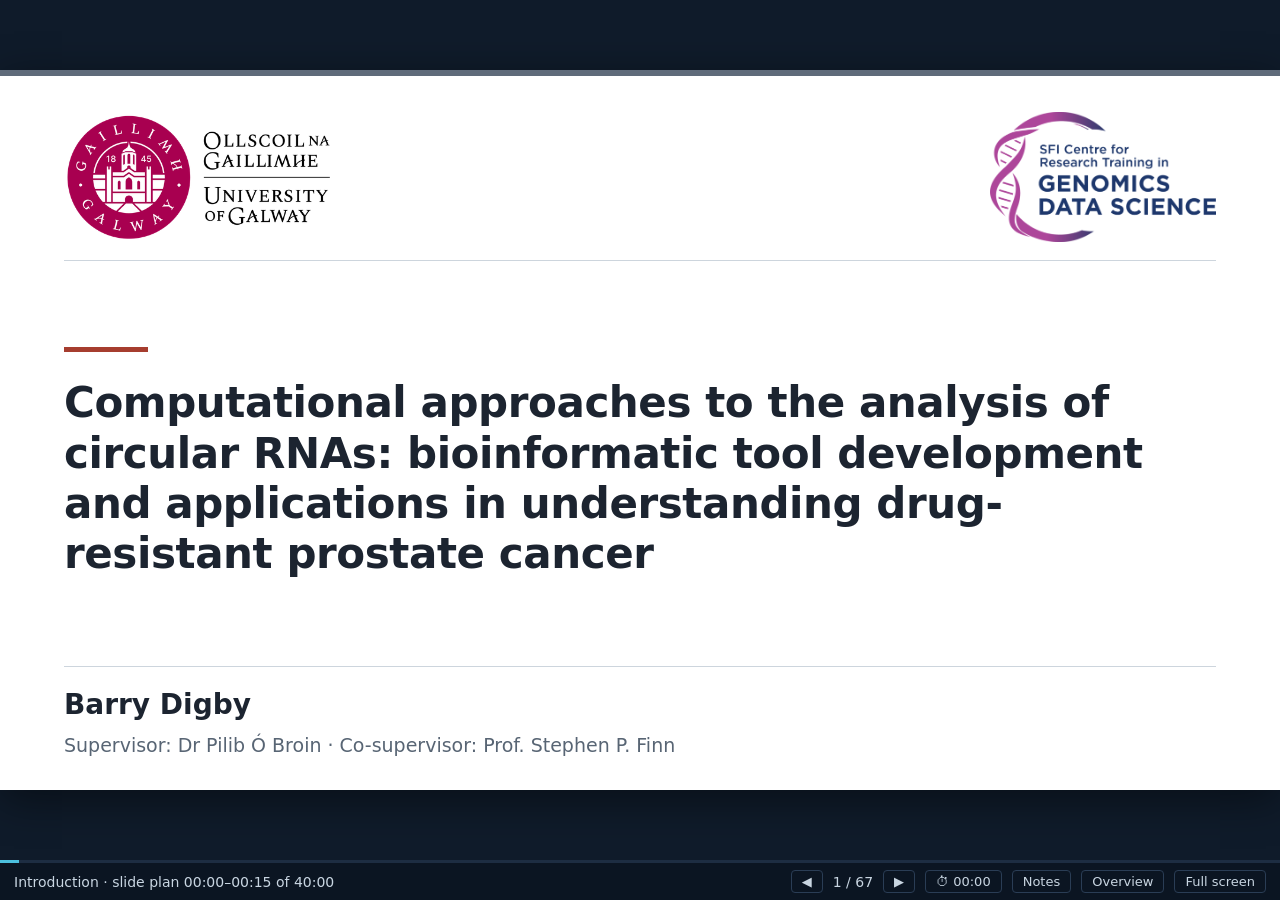
<file: docs/presentation/index.html>
<!doctype html>
<html lang="en-IE">
<head>
<meta charset="utf-8">
<meta name="viewport" content="width=device-width, initial-scale=1">
<title>Viva presentation | Computational approaches to the analysis of circular RNAs</title>
<!--
  Chapter numbers follow the headings printed in the thesis; folder names differ:
    Introduction/ = Ch1 | Chapter1/ = Ch2 (review) | Chapter2/ = Ch3 (nf-core/circrna)
    Chapter4/ = Ch4 (pycircdb) | Chapter3/ = Ch5 (ceRNA signature) | Discussion/ = Ch6
  Figures are read from the thesis folders, so keep this file in thesis/presentation/.
  Each slide's data-min is its planned duration; the values sum to 40 minutes (supplementary slides are 0).
-->
<link rel="stylesheet" href="deck.css?v=qa2">
</head>
<body>

<div id="viewport">
<div id="stage">

<!-- ============================ INTRODUCTION (4 min) ============================ -->

<section class="slide title" data-sec="intro" data-min="0.25" data-title="Title">
  <div class="logos">
    <img class="logo" src="../University_of_Galway_logo_2022.png" alt="University of Galway">
    <img class="logo" src="SFI-logo.png" alt="SFI Centre for Research Training in Genomics Data Science">
  </div>
  <div class="heading">
    <h1>Computational approaches to the analysis of circular RNAs: bioinformatic tool development and applications in understanding drug-resistant prostate cancer</h1>
  </div>
  <div class="by">
    <strong>Barry Digby</strong>
    Supervisor: Dr Pilib &Oacute; Broin &middot; Co-supervisor: Prof. Stephen P. Finn
  </div>
  <aside class="notes"><p>Plan: 40 minutes. Background (4), Chapter 2 review (5), Chapter 3 nf-core/circrna (9), Chapter 4 pycircdb (7), Chapter 5 ceRNA signature (10.25), discussion (4.75). Supplementary slides follow slide 37 for likely questions.</p></aside>
</section>

<section class="slide" data-sec="intro" data-min="0.5" data-title="Overview of the presentation">
  <p class="kicker">Introduction &middot; Chapter 1</p>
  <h1>Overview: computational tools for circRNA analysis, and a ceRNA network informed prognostic signature in prostate cancer</h1>
  <div class="body stack" style="gap:10px;width:84%;margin:0 auto">
    <div class="fbox" style="--sc:var(--s-intro)"><b>Chapter 1 &middot; Background</b>Biochemical recurrence and resistance to androgen-deprivation therapy in prostate cancer; circRNAs as candidate biomarkers within the ceRNA network.</div>
    <div class="fbox" style="--sc:var(--s-review)"><b>Chapter 2 &middot; Review <span style="float:right;font-weight:400;font-size:15px;color:var(--muted)"><em>BMC Genomics</em> 2024</span></b>Common pitfalls in circRNA quantification & annotation: discordance among detection tools and heterogeneity of circRNA databases.</div>
    <div class="fbox" style="--sc:var(--s-nfcore)"><b>Chapter 3 &middot; nf-core/circrna <span style="float:right;font-weight:400;font-size:15px;color:var(--muted)"><em>BMC Bioinformatics</em> 2023</span></b>A portable workflow for the quantification, miRNA target prediction and differential expression analysis of circRNAs</div>
    <div class="fbox" style="--sc:var(--s-pycircdb)"><b>Chapter 4 &middot; pycircdb <span style="float:right;font-weight:400;font-size:15px;color:var(--muted)"><em>Bioinformatics Advances</em> 2026</span></b>Integrated circRNA database annotation for computational workflows.</div>
    <div class="fbox" style="--sc:var(--s-cerna)"><b>Chapter 5 &middot; ceRNA-derived prognostic signature <span style="float:right;font-weight:400;font-size:15px;color:var(--muted)"><em>Scientific Reports</em>, under review 2026</span></b>Competing endogenous RNA axis defines a prognostic signature for biochemical recurrence in prostate cancer</div>
    <div class="fbox" style="--sc:var(--s-disc)"><b>Discussion</b>Summary of contributions and future directions.</div>
  </div>
  <aside class="notes"><p>~0.5 min. Roadmap only. Chapters 2&ndash;4 address the computational challenges of circRNA analysis (research questions 1 and 2); Chapter 5 uses circRNAs within a ceRNA network to derive a prognostic signature (question 3). The questions themselves are stated on the next slide.</p></aside>
</section>

<section class="slide" data-sec="intro" data-min="1.25" data-title="Prostate cancer and androgen receptor signalling">
  <p class="kicker">Introduction &middot; Chapter 1</p>
  <h1>Androgen receptor signalling and resistance to androgen-deprivation therapy in prostate cancer</h1>
  <div class="body c2" style="grid-template-columns:.8fr 1.2fr;gap:32px">
    <ul class="t" style="font-size:19px;line-height:1.4;margin:0;padding-bottom:px;display:flex;flex-direction:column;justify-content:center;gap:18px">
      <li style="margin:0">Prostate cancer (PCa) is the second most frequently diagnosed cancer in men, driven by androgen receptor (AR) signalling. Primary treatment is surgery; approximately 1 in 3 men experience biochemical recurrence (BCR).</li>
      <li style="margin:0">Recurrence treated with second-generation antiandrogens such as enzalutamide, but 20&ndash;40% of patients are intrinsically resistant and all eventually progress to castration-resistant prostate cancer (CRPC).</li>
      <li style="margin:0">Current signatures derived from modelling gene expression + clinical features. Non-coding RNAs, which regulate gene expression, are of growing interest in cancer as biomarkers and therapeutic targets.</li>
    </ul>
    <figure style="--fh:700px;align-self:center">
      <div style="overflow:hidden;width:100%">
        <img src="BCR.png" alt="Time course of prostate cancer progression: PSA rises after local therapy, then again after androgen deprivation therapy, leading to castration-resistant disease" style="display:block;width:112%;max-width:none;max-height:none;margin-left:-7%">
      </div>
      <figcaption style="text-align:right;font-size:12px;border-top:1px solid var(--rule);padding-top:4px">Bhoir 2023</figcaption>
    </figure>
  </div>
    <aside class="notes"><p>~1.5 min. Talk through the figure. (1) PCa is the second most frequently diagnosed cancer in men and growth is driven by AR signalling. (2) Primary treatment is surgery (radical prostatectomy) or surgery plus radiotherapy, which lowers PSA. BCR can occur after surgery (approximately 35% of men; PSA &gt; 0.2 ng/mL with a confirmatory PSA &gt; 0.2 ng/mL) and requires androgen deprivation therapy and second-generation antiandrogens such as enzalutamide; PSA falls in the hormone-sensitive phase. (3) Enzalutamide extends overall survival (4.8 months), but 20&ndash;40% of patients are intrinsically resistant and eventually all progress to CRPC. (4) Segue: gene-based prognostic assays (e.g. Decipher, AUC 0.78 for BCR) have been developed, but there is growing interest in non-coding RNAs in cancer, and circular RNAs in particular, which the next slide introduces. Other assays (PHI, SelectMDx, Oncotype DX GPS, Prolaris, Decipher) are on supplementary slide S9; the figure of AR genetic alterations (thesis Figure 1.4, Rebello et al., 2021) was dropped because it shows genomic aberrations, not RNA-based markers.</p><p><b>References:</b> Sung et al., 2021; Rans et al., 2022; Amling et al., 2001;   Scher et al., 2012; Cornford et al., 2017; Den et al., 2014; Bhoir 2023 (figure).</p></aside>
</section>

<section class="slide" data-sec="intro" data-min="0.75" data-title="circRNAs and the ceRNA network">
  <p class="kicker">Introduction &middot; Chapters 1&ndash;2</p>
  <h1>Circular RNAs biogenesis and regulators within the competing endogenous RNA network</h1>
  <div class="body" style="grid-template-columns:1fr;justify-items:center;align-items:center">
    <figure style="--fh:440px;max-width:1000px">
      <img src="../Chapter1/Figures/Figure1.png" alt="Mechanisms of circRNA biogenesis">
      <figcaption style="border-top:1px solid var(--rule);padding-top:6px">Thesis Figure 2.1. Biogenesis of circRNAs: (A) RNA-binding protein-mediated, (B) reverse-complementary sequence-mediated, (C) lariat-driven and (D) intron-lariat circularisation.</figcaption>
    </figure>
  </div>
  <aside class="notes"><p>~1 min. Link the biology to the computational problem: low abundance and back-splice junction (BSJ)-based detection make circRNA quantification error-prone, which motivates the tool development in Chapters 3 and 4.</p><p><b>Points removed from the slide (say them aloud):</b> circRNAs arise by back-splicing and form covalently closed loops that resist exonucleolytic degradation (half-life approximately 2.5-fold that of linear RNAs) and are detectable in biofluids and exosomes. Mature circRNAs carry conserved miRNA response elements and can sequester miRNAs, relieving repression of target mRNAs (ceRNA hypothesis). Several circRNAs are dysregulated in PCa, including hsa_circ_0001275 in enzalutamide-resistant LNCaP clones. circRNA expression has not yet been used in predictive models of prostate cancer outcome, leaving an unexplored class of candidate biomarker.</p><p><b>References:</b> Salzman et al., 2012; Hansen et al., 2013; Li et al., 2015; Thomas et al., 2014; Salmena et al., 2011; Lim et al., 2021; Digby et al., 2024.</p></aside>
</section>

<section class="slide" data-sec="intro" data-min="0.5" data-title="The ceRNA network">
  <p class="kicker">Introduction &middot; Chapters 1&ndash;2</p>
  <h1>Circular RNAs biogenesis and regulators within the competing endogenous RNA network</h1>
  <div class="body" style="grid-template-columns:1fr;justify-items:center;align-items:center">
    <figure style="--fh:440px;max-width:1000px">
      <img src="ceRNA_network.png" alt="Cytoscape visualisation of a circRNA-miRNA-mRNA network">
      <figcaption style="border-top:1px solid var(--rule);padding-top:6px">Thesis Figure 2.3. CircRNAs are represented as ellipse nodes, miRNAs as arrow nodes and mRNAs as rectangular nodes.</figcaption>
    </figure>
  </div>
  <aside class="notes"><p>~0.5 min. Example circRNA&ndash;miRNA&ndash;mRNA network: circRNA and mRNA change in the same direction and the intervening miRNA in the opposite direction (ceRNA hypothesis). The network is built from differentially expressed RNAs and filtered by expression direction; this is the procedure used in Chapter 5.</p><p><b>References:</b> Salmena et al., 2011; Digby et al., 2024.</p></aside>
</section>

<section class="slide" data-sec="intro" data-min="0.75" data-title="Research questions">
  <p class="kicker">Introduction &middot; Chapter 1</p>
  <h1>Research questions of the thesis</h1>
  <div class="body stack" style="gap:22px;align-content:center">
    <div class="fbox frag" style="--sc:var(--s-review);padding:18px 28px;font-size:22px;line-height:1.3"><b style="font-size:19px;margin-bottom:6px">Question 1 <span style="float:right;font-weight:400;font-size:15px;color:var(--muted)">Chapter 2</span> </b>Can existing circRNA workflows reliably detect, quantify and annotate circRNAs from short-read sequencing data?</div>
    <div class="fbox frag" style="--sc:var(--s-nfcore);padding:18px 28px;font-size:22px;line-height:1.3"><b style="font-size:19px;margin-bottom:6px">Question 2 <span style="float:right;font-weight:400;font-size:15px;color:var(--muted)">Chapters 3&ndash;4</span> </b>What tool development is needed to overcome the limitations identified?</div>
    <div class="fbox frag" style="--sc:var(--s-cerna);padding:18px 28px;font-size:22px;line-height:1.3"><b style="font-size:19px;margin-bottom:6px">Question 3 <span style="float:right;font-weight:400;font-size:15px;color:var(--muted)">Chapter 5</span> </b>Do circRNAs, acting within the ceRNA network, contribute towards BCR in prostate cancer, and can this signal be used to derive a prognostic signature?</div>
  </div>
  <aside class="notes"><p>~0.75 min. Animated: each click reveals one question. State each question explicitly; each later chapter maps to one of them: Chapter 2 answers question 1, Chapters 3&ndash;4 question 2, Chapter 5 question 3. Chapter 6 is the discussion.</p><p><b>References:</b> Digby, Finn and &Oacute; Broin, 2023, 2024, 2026 (accepted), 2026 (under review).</p></aside>
</section>

<!-- ============================ CHAPTER 2 (5 min) ============================ -->

<section class="slide" data-sec="review" data-min="0.5" data-title="Chapter 2: Computational approaches and challenges">
  <p class="kicker">Review of computational challenges &middot; Chapter 2</p>
  <div class="body" style="grid-template-columns:1fr;justify-items:center;align-items:center">
    <img src="comp_challenges.png" alt="Title page of Digby et al., BMC Genomics 2024: Computational approaches and challenges in the analysis of circRNA data" style="width:100%;max-width:1060px;height:auto;border:1px solid var(--rule)">
  </div>
  <aside class="notes"><p>~0.25 min. Chapter 2 title slide: the published review (Digby, Finn and &Oacute; Broin, <em>BMC Genomics</em> 2024, 25:527). Chapter 2 reviews the computational approaches and challenges in circRNA analysis; it answers research question 1.</p><p><b>References:</b> Digby et al., 2024.</p></aside>
</section>

<section class="slide" data-sec="review" data-min="1.25" data-title="Discordance among detection tools">
  <p class="kicker">Review of computational challenges &middot; Chapter 2</p>
  <h1>Benchmarking studies report substantial discordance among circRNA identification tools</h1>
  <div class="body c2" style="grid-template-columns:1fr .85fr;gap:36px;align-items:center">
    <div class="col">
      <div class="para">
        <h3>Experimental setup</h3>
        <p>Five circRNA identification tools were run on the same HeLa and Hs68 sequencing libraries, with and without RNase R treatment.</p>
        <h3>Ground truth</h3>
        <p>circRNAs called in untreated (RNase R<sup>&minus;</sup>) libraries but depleted in RNase R<sup>+</sup> libraries were counted as false positives.</p>
        <h3>Finding</h3>
        <p>Only 854 of the 5,071 true positive set were called by all five tools; the intersection of all tools had a false-positive rate of 6.56%, at the cost of sensitivity.</p>
      </div>
    </div>
    <figure style="--fh:440px">
      <img src="hansen.png" alt="Venn diagram of the overlap between circRNA_finder, CIRCexplorer, MapSplice, find_circ and CIRI calls (5,071 circRNAs)">
      <figcaption style="border-top:1px solid var(--rule);padding-top:6px;font-size:13px">Venn diagram depicting the overlap between the five different circRNA prediction algorithms (5,071 circRNAs). Hansen et al. 2016</figcaption>
    </figure>
  </div>
  <aside class="notes"><p>~1.5 min. Key message for Chapter 3: individual tools have high precision but variable sensitivity, and consensus across tools is the consistent recommendation. Gaffo and Vromman both support requiring support from at least two tools.</p><p><b>Hansen et al. 2016:</b> only 854 of the 5,071 unique circRNAs were identified by all five tools. RNase R<sup>&plusmn;</sup> libraries (HeLa, Hs68) allowed false positives to be estimated for each tool and pair of tools: circRNA_finder + CIRI had the highest pairwise false-positive rate (12.9%) and circRNA_finder + MapSplice the lowest (8.3%); the combination of all tools gave 6.56%, trading higher precision for lower sensitivity. MapSplice was conservative (high precision, relatively poor sensitivity) and captured the highest percentage of true circRNAs (54% HeLa, 76% Hs68).</p><p><b>Other benchmarks (removed from the slide):</b> Zeng et al. 2017 (11 tools; simulated 14,689 HeLa circRNAs and RNase R data): precision &gt; 94% for most tools, sensitivity 52&ndash;93%, F1 &ge; 0.9 for KNIFE, CIRI, PTESfinder and Segemehl only. Gaffo et al. 2022 (7 tools; simulated 5,680 circRNAs): &ge; 2 methods gave precision 0.99 and sensitivity 0.98, outperforming each constituent method. Vromman et al. 2023 (16 tools; three cancer cell lines; orthogonal validation): 97.6% (RT-qPCR), 93.9% (RNase R), 86% (amplicon sequencing); 86% of circRNAs had &le; 5 BSJ reads. High BSJ read counts were not a reliable proxy for authenticity (Zeng et al., 2017); differences between tools reflect algorithm-specific blind spots.</p><p><b>Vromman orthogonal validation design.</b> Developers of 16 tools each ran their own tool on three deeply sequenced total RNA cancer cell lines. For each tool, 80 highly expressed (BSJ &ge; 5) and 20 lowly expressed (BSJ &lt; 5) circRNAs were selected for validation; after removing circRNAs picked by chance by more than one tool, 1,516 unique candidates remained.</p><ul><li>RT-qPCR with divergent primers across the BSJ: 1,479 of 1,516 validated (97.6%).</li><li>RNase R: 112 candidates were discarded for low abundance in the RNase R<sup>&minus;</sup> sample; 1,319 of the remaining 1,404 (93.9%) were resistant to RNase R.</li><li>Amplicon sequencing of the BSJ on a random subset of 1,179: 86% validated.</li><li>Of 1,103 circRNAs tested by all three methods, 957 passed all, 128 failed one or two and 18 failed all three; this was used to compute a compound precision per tool.</li></ul><p>Validation rates were higher for highly expressed circRNAs and for pseudo-reference tools, and canonical splice sites around the BSJ were associated with higher validation.</p><p><b>References:</b> Hansen et al., 2016; Zeng et al., 2017; Gaffo et al., 2022; Vromman et al., 2023; summarised in Digby et al., 2024.</p></aside>
</section>

<section class="slide" data-sec="review" data-min="1.25" data-title="False positives on simulated linear RNA">
  <p class="kicker">Review of computational challenges &middot; Chapter 2</p>
  <h1>Benchmarking studies report substantial discordance among circRNA identification tools</h1>
  <div class="body c2" style="grid-template-columns:.78fr 1.22fr;gap:32px;align-items:center">
    <div class="col">
      <div class="para">
        <h3>Experimental setup</h3>
        <p>Eleven circRNA identification tools were run on a simulated background dataset of reads generated from linear RefSeq mRNA sequences.</p>
        <h3>Rationale</h3>
        <p>The dataset contains no circRNAs - every 'circRNA' called is a false positive.</p>
        <h3>Finding</h3>
        <p>False-positive calls ranged from 1 to 1,084 per tool, highlighting the blind-spots inherent in each tool.</p>
      </div>
    </div>
    <figure style="--fh:440px">
      <img src="zheng_fps.png" alt="Table of circRNAs detected and total read counts for each tool in the simulated linear RNA background dataset">
      <figcaption style="border-top:1px solid var(--rule);padding-top:6px;font-size:13px">False positive calls detected by each tool in simulated linear RNA-Seq data (background dataset). CF, circRNA_finder; FC, find_circ; SG, Segemehl; CE, CIRCexplorer; MS, MapSplice; UB, UROBORUS; PF, PTESfinder; NCLS, NCLscan. Zeng et al. 2017</figcaption>
    </figure>
  </div>
  <aside class="notes"><p>~1 min. Zeng et al. 2017 benchmarked 11 tools. Background dataset: paired-end RNA-Seq simulated with ART from RefSeq mRNA sequences downloaded from the UCSC Genome Browser, with indel and substitution variants introduced and read quality scores shifted down to increase substitution sequencing errors. Because only linear RNAs were simulated, any circRNA called is a false positive; the table gives the number detected and the total supporting BSJ read counts per tool.</p><p>Key points: false positives differ by orders of magnitude between tools (Segemehl 1,084; CIRI 150; find_circ 712; UROBORUS 620; KNIFE 554; versus MapSplice 1, CIRCexplorer 2, DCC 4, NCLscan 0). Some false positives are supported by many reads (find_circ 14,220 reads), so BSJ read-count filters do not reliably remove them.</p><p><b>Other findings of Zeng et al. 2017 (not on the slide):</b> simulated 14,689 HeLa circRNAs and RNase R data; precision &gt; 94% for most tools; sensitivity 52&ndash;93%; F1 &ge; 0.9 for KNIFE, CIRI, PTESfinder and Segemehl only.</p><p><b>Check:</b> the figure has no stated explanation for the asterisk on NCLscan (0*); confirm it from the paper before the viva.</p><p><b>References:</b> Zeng et al., 2017.</p></aside>
</section>

<section class="slide" data-sec="review" data-min="1.5" data-title="circRNA databases exhibit heterogeneity">
  <p class="kicker">Review of computational challenges &middot; Chapter 2</p>
  <h1>circRNA databases exhibit high degrees of heterogeneity</h1>
  <div class="body c2" style="grid-template-columns:.7fr 1.3fr;gap:28px;align-items:center">
    <div class="col">
      <p class="t" style="margin-bottom:8px;font-size:20px">Identifiers returned for <code>chr1:27087346-27089776|+</code> (hg19):</p>
      <table class="tbl" style="font-size:19px">
        <tr><td>Arraystar</td><td>ASCRP3003018</td></tr>
        <tr><td>circAtlas</td><td>hsa-ARID1A_0002</td></tr>
        <tr><td>circBank</td><td>hsa_ARID1A_0003300</td></tr>
        <tr><td>circBase</td><td>hsa_circ_0006913</td></tr>
      </table>
      <ul class="t" style="margin-top:20px;font-size:20px">
        <li>Mixed 0- and 1-based coordinates; hg19 and hg38 assemblies.</li>
        <li>Most resources offer single-query web interfaces or bulk downloads only.</li>
      </ul>
    </div>
    <figure style="--fh:500px">
      <img src="databases.png" alt="Heatmap of the percentage of circRNAs in each database that are also present in each other database">
      <figcaption style="border-top:1px solid var(--rule);padding-top:6px;font-size:13px">Thesis Figure 4.S2. Pairwise circRNA overlap between databases: percentage of Database A circRNAs also present in Database B.</figcaption>
    </figure>
  </div>
  <aside class="notes"><p>~1 min. Three barriers to reproducible annotation: identifiers (the same circRNA has a different identifier in every database), coordinate systems (0- and 1-based; hg19 and hg38) and the absence of programmatic batch access. Moved here from the Chapter 4 opening slide to close Chapter 2 and lead into Chapter 4.</p><p>Reading the heatmap: each cell is the percentage of the row database's circRNAs that are also in the column database. circBank and circAtlas contain almost all of circBase (99.7% and 99.9% in the respective rows), whereas CSCD, the largest resource, contains only 0.4&ndash;14.7% of any other database's circRNAs. Most database pairs share only a minority of their entries, so no single database is comprehensive.</p><p><b>Note:</b> this is thesis Figure 4.S2. The supplementary overlap slide (S5) shows the related hg38 overlap, Figure 4.S3, with Jaccard indices.</p><p><b>References:</b> Digby et al., 2026 (accepted), thesis Table 4.S1 and Figure 4.S2; Chen et al., 2023.</p></aside>
</section>

<section class="slide" data-sec="review" data-min="1.0" data-title="Limitations identified and where they are addressed">
  <p class="kicker">Review of computational challenges &middot; Chapter 2</p>
  <h1>Limitations identified in the review and their treatment in this thesis</h1>
  <div class="body stack" style="align-content:center;gap:16px">
    <div style="display:grid;grid-template-columns:1.7fr 1fr .8fr;gap:28px;padding:0 24px 0 22px;font-size:18px;font-weight:600;color:var(--muted)">
      <span>Limitation</span><span>Evidence</span><span>Addressed in</span>
    </div>
    <div class="fbox" style="--sc:var(--s-nfcore);padding:22px 24px 22px 22px;display:grid;grid-template-columns:1.7fr 1fr .8fr;gap:28px;align-items:center">
      <div style="font-size:20px;line-height:1.3">High variance between tools; consensus requires manual integration</div>
      <div style="font-size:19px;color:var(--muted)">Hansen 2016; Zeng 2017; Vromman 2023</div>
      <div style="font-size:20px;font-weight:600;color:var(--sc)">Chapter 3</div>
    </div>
    <div class="fbox" style="--sc:var(--s-nfcore);padding:22px 24px 22px 22px;display:grid;grid-template-columns:1.7fr 1fr .8fr;gap:28px;align-items:center">
      <div style="font-size:20px;line-height:1.3">No workflow combining circRNA quantification, miRNA target prediction and differential expression analysis</div>
      <div style="font-size:19px;color:var(--muted)">Chapter 2 review of current tools</div>
      <div style="font-size:20px;font-weight:600;color:var(--sc)">Chapter 3</div>
    </div>
    <div class="fbox" style="--sc:var(--s-pycircdb);padding:22px 24px 22px 22px;display:grid;grid-template-columns:1.7fr 1fr .8fr;gap:28px;align-items:center">
      <div style="font-size:20px;line-height:1.3">Inconsistent identifiers, coordinates and assemblies; limited programmatic access to databases</div>
      <div style="font-size:19px;color:var(--muted)">Chen 2023, Chapter 2 review</div>
      <div style="font-size:20px;font-weight:600;color:var(--sc)">Chapter 4</div>
    </div>
  </div>
  <aside class="notes"><p>~0.5 min. Transition slide: each limitation identified in the Chapter 2 review maps to a chapter of the thesis. (1) High variance between tools (Hansen, Zeng, Vromman) and the need to integrate results manually is addressed in Chapter 3. (2) The Chapter 2 review found no workflow combining circRNA quantification, miRNA target prediction and differential expression analysis (compared in thesis Table 3.1); addressed in Chapter 3. (3) Inconsistent identifiers, coordinates and assemblies, and limited programmatic access to databases, are addressed in Chapter 4. Resolution of circRNA internal structure and the lack of a gold-standard circRNA set are outside the scope of the thesis; internal structure returns in the future directions (Chapter 3 extension). The prognostic-model limitation previously listed here was removed because it was not identified in the Chapter 2 review; Chapter 5 is motivated in the introduction.</p><p><b>References:</b> Digby et al., 2024; Hansen et al., 2016; Zeng et al., 2017; Vromman et al., 2023; Chen et al., 2023.</p></aside>
</section>

<!-- ============================ CHAPTER 3 (9 min) ============================ -->

<section class="slide" data-sec="nfcore" data-min="0.5" data-title="Chapter 3: nf-core/circrna">
  <p class="kicker">nf-core/circrna &middot; Chapter 3</p>
  <div class="body" style="grid-template-columns:1fr;justify-items:center;align-items:center">
    <img src="nf-core.png" alt="Title page of Digby et al., BMC Bioinformatics 2023: nf-core/circrna: a portable workflow for the quantification, miRNA target prediction and differential expression analysis of circular RNAs" style="width:100%;max-width:900px;height:auto;border:1px solid var(--rule)">
  </div>
  <aside class="notes"><p>~0.5 min. Chapter 3 title slide: the published software article (Digby, Finn and &Oacute; Broin, <em>BMC Bioinformatics</em> 2023, 24:27). nf-core/circrna is a portable workflow for the quantification, miRNA target prediction and differential expression analysis of circRNAs; it addresses the high variance between tools and the lack of an integrated workflow identified in Chapter 2.</p><p>The comparison with nine existing workflows (CirComPara, CirComPara2, circtools, circRNAwrap, circRNAprofiler, circMeta, DEBKS, FcircSEC, Ularcirc) is on supplementary slide S14.</p><p><b>References:</b> Digby et al., 2023.</p></aside>
</section>

<section class="slide" data-sec="nfcore" data-min="1.25" data-title="Workflow architecture">
  <p class="kicker">nf-core/circrna &middot; Chapter 3</p>
  <h1>Workflow architecture: three analysis modules implemented in Nextflow DSL2</h1>
  <div class="body" style="grid-template-columns:1fr;justify-items:center;align-items:center">
    <figure style="--fh:500px;max-width:1100px">
      <img src="../Chapter2/Figures/figure1.png" alt="Schematic of nf-core/circrna modules">
      <figcaption style="border-top:1px solid var(--rule);padding-top:6px">Thesis Figure 3.1. Schematic overview of the nf-core/circrna analysis modules.</figcaption>
    </figure>
  </div>
  <aside class="notes"><p>~1 min. The circRNA discovery module is mandatory; miRNA prediction and differential expression are optional. Three dependencies (Java, Nextflow, container client), not two.</p><p><b>Points removed from the slide (say them aloud):</b></p><ul><li><b>Input:</b> paired-end FASTQ, or BAM reverted to FASTQ. FastQC summaries; optional adapter removal with BBDUK. iGenomes references for 18 species, or user-supplied FASTA/GTF.</li><li><b>Implementation:</b> modular processes executed in containers with pinned software versions. Developed to nf-core guidelines: continuous integration testing, documentation and community review.</li><li><b>Deployment:</b> configuration profiles for local, HPC and cloud execution. Requirements: Java &ge; 8, Nextflow and a container client (Docker or Apptainer).</li></ul><p><b>References:</b> Digby et al., 2023; Di Tommaso et al., 2017; Ewels et al., 2020.</p></aside>
</section>

<section class="slide" data-sec="nfcore" data-min="1.75" data-title="Tool performance and consensus">
  <p class="kicker">nf-core/circrna &middot; Chapter 3</p>
  <h1>Performance of individual tools and of consensus calling on simulated data</h1>
  <div class="body" style="grid-template-columns:1fr;justify-items:center;align-items:center">
    <div id="chart-tools" style="width:100%;max-width:1080px"></div>
  </div>
  <aside class="notes"><p>~1.5 min. Use the toggle to show that precision is uniformly high except for DCC, whereas sensitivity separates the tools and is where consensus gains. Limitations: one simulated human glioblastoma dataset; truth set derived from computational predictions in circRNADb; RT artefacts and RNase R bias are not simulated; the strict match rule makes absolute precision conservative.</p><p><b>Points removed from the slide (say them aloud):</b> CIRCexplorer2, CIRIquant, find_circ and MapSplice: F1 &gt; 91%. DCC returned the most calls (8,397) with the lowest precision (75.55%). Segemehl was conservative (sensitivity 62.72%). Calls shared by &ge; 2 tools: precision 99.83%, sensitivity 96.12%, F1 97.94%.</p><p><b>Simulation design</b> (supplementary slide S18): CIRIsimulator (modified; Zeng et al., 2017); 7,445 glioblastoma circRNAs from circRNADb, 7,267 simulated; 1,450,328 paired-end reads, 101 bp, insert size 350 bp; each call required &ge; 2 BSJ reads.</p><p><b>References:</b> Digby et al., 2023; thesis Table 3.3.</p></aside>
</section>

<section class="slide" data-sec="nfcore" data-min="1.75" data-title="Combinatorial analysis and default parameters">
  <p class="kicker">nf-core/circrna &middot; Chapter 3</p>
  <h1>Combinatorial analysis of tool sets and selection of default parameters</h1>
  <div class="body c2" style="grid-template-columns:1.25fr .75fr;gap:28px">
    <figure style="--fh:485px;align-self:center">
      <img src="../Chapter2/Figures/figure6.png" alt="Performance of tool combinations as a function of the number of tools and tool_filter">
      <figcaption>Thesis Figure 3.6. (A) Precision, sensitivity and F1 against the number of tools and <code>--tool_filter</code>; (B) sets with versus without DCC; (C) PCA of the sets.</figcaption>
    </figure>
    <div class="col" style="align-self:center">
      <table class="tbl xs">
        <tr><th>Top combinations (filter 2)</th><th class="n">P</th><th class="n">S</th><th class="n">F1</th></tr>
        <tr><td>CIRCexplorer2, CIRIquant, Segemehl</td><td class="n">98.47</td><td class="n">97.21</td><td class="n">97.83</td></tr>
        <tr><td>CIRIquant, MapSplice, Segemehl</td><td class="n">98.55</td><td class="n">96.99</td><td class="n">97.76</td></tr>
        <tr><td>CIRCexplorer2, CIRIquant, find_circ</td><td class="n">99.59</td><td class="n">95.89</td><td class="n">97.70</td></tr>
        <tr><td>CIRCexplorer2, CIRIquant, MapSplice</td><td class="n">99.74</td><td class="n">95.54</td><td class="n">97.60</td></tr>
        <tr><td>CIRIquant, find_circ, MapSplice</td><td class="n">99.70</td><td class="n">95.57</td><td class="n">97.59</td></tr>
      </table>
      <ul class="t sm" style="margin-top:12px">
        <li>F1 inflects at three tools with <code>--tool_filter 2</code>; further tools add cost with minimal gain, and stricter filtering reduces sensitivity.</li>
        <li>Sets containing DCC had significantly lower precision and F1 (<em>P</em> &lt; 2 &times; 10<sup>&minus;16</sup>); sensitivity did not differ significantly (<em>P</em> = 0.052).</li>
      </ul>
    </div>
  </div>
  <aside class="notes"><p>~1.25 min. The thesis writes the number of sets as nCk with n = 6 giving 126; that formula is the permutation formula and 126 equals the sum of C(7,k) for k = 1 to 6. Check what was run (seven tools, set sizes 1 to 6) and be ready to correct the text. Differences among the top combinations are small (F1 97.35&ndash;97.83%, top ten), so no single set should be presented as uniquely optimal.</p><p><b>References:</b> Digby et al., 2023; thesis Figure 3.6 and Table 3.4.</p></aside>
</section>

<section class="slide" data-sec="nfcore" data-min="1.5" data-title="Demonstration: PRJNA742881">
  <p class="kicker">nf-core/circrna &middot; Chapter 3</p>
  <h1>Demonstration: re-analysis of a published <em>C. elegans</em> total RNA-seq dataset (PRJNA742881)</h1>
  <div class="body c2" style="grid-template-columns:1.15fr .85fr">
    <figure style="--fh:395px;align-self:center">
      <img src="../Chapter2/Figures/figure2.png" alt="Comparison of filtered circRNAs with the original study">
      <figcaption>Thesis Figure 3.2. (A) circRNAs called per tool; (B) overlap with the original study; (C) genomic distribution of shared and additional circRNAs.</figcaption>
    </figure>
    <div class="col" style="align-self:center">
      <h3>Computational performance</h3>
      <table class="tbl" style="font-size:17px">
        <tr><th>Resource</th><th class="n">Value</th></tr>
        <tr><td>Wall-clock time</td><td class="n">18 h 21 min</td></tr>
        <tr><td>CPU hours</td><td class="n">1,566</td></tr>
        <tr><td>Allocation (SLURM)</td><td class="n">8 CPUs, 60 GB</td></tr>
        <tr><td>Peak process memory</td><td class="n">~38 GB</td></tr>
      </table>
    </div>
  </div>
  <aside class="notes"><p>~1 min. CIRI2 was omitted because CIRIquant wraps it; DCC was omitted because it failed at 120 GB RAM on this high-coverage RPAD dataset and had the lowest precision in simulation. Anticipated question: how do you know the 2,420 are real? Answer: this is not claimed; read support does not establish circularity, and RT-PCR, RNase R resistance and junction sequencing would be needed.</p><p><b>Points removed from the slide (say them aloud):</b> six samples (N2 and <em>fust-1</em> mutant, n = 3 each; 70&ndash;93 million reads per sample), WBcel235. CIRCexplorer2, CIRIquant, find_circ and MapSplice (F1 &gt; 91% in simulation); &ge; 15 BSJ reads (CIRIquant), as in the original study. 4,435 circRNAs shared with the original study, 2,420 additional, 521 unique to the original. The additional circRNAs are candidates for experimental follow-up; no ground truth is available.</p><p><b>Computational performance</b> (table moved here from the workflow outputs slide): memory peaks were the find_circ and CIRIquant alignment steps; all other processes used &lt; 10 GB. The 38 GB figure is a per-process peak on this dataset; Table 3.3 (simulation) reports whole-tool memory on a different dataset, so the two are not directly comparable. Per-process detail is in the supplementary slides (S2).</p><p><b>References:</b> Digby et al., 2023; Cao et al., 2021 (original study); thesis Table 3.2 and Figure 3.4.</p></aside>
</section>

<section class="slide" data-sec="nfcore" data-min="0.5" data-title="Chapter 3: contributions to the field">
  <p class="kicker">nf-core/circrna &middot; Chapter 3</p>
  <h1>Chapter 3: summary of contributions</h1>
  <div class="body" style="grid-template-columns:1fr;justify-items:center;align-items:center">
    <div class="recap">
      <div class="rc">A containerised, scalable and portable workflow unifying circRNA quantification, miRNA target prediction and differential expression.</div>
      <div class="rc">A simulation-based benchmark of seven quantification tools, yielding evidence-based consensus defaults.</div>
    </div>
  </div>
  <aside class="notes"><p>~0.5 min. Quick recap of what Chapter 3 contributed to the field.</p></aside>
</section>

<section class="slide" data-sec="pycircdb" data-min="0.5" data-title="Chapter 4: pycircdb">
  <p class="kicker">pycircdb &middot; Chapter 4</p>
  <div class="body" style="grid-template-columns:1fr;justify-items:center;align-items:center">
    <img src="pycircdb.png" alt="Title page of Digby et al., Bioinformatics Advances 2026: pycircdb: integrated circRNA database annotation for computational workflows" style="width:100%;max-width:1020px;height:auto;border:1px solid var(--rule)">
  </div>
  <aside class="notes"><p>~0.5 min. Chapter 4 title slide: the published Application Note (Digby, Finn and &Oacute; Broin, <em>Bioinformatics Advances</em> 2026, 6(1), vbag311; published 15 October 2026). pycircdb provides integrated circRNA database annotation for computational workflows; it addresses the inconsistent identifiers, coordinates and assemblies, and limited programmatic access, identified in Chapter 2.</p><p><b>Check:</b> the screenshot shows the article as published (15 October 2026), whereas slide 2 still says &ldquo;accepted 2026&rdquo;.</p><p>The Chapter 3 summary and limitations slide is on supplementary slide S19.</p><p><b>References:</b> Digby et al., 2026 (<em>Bioinformatics Advances</em>).</p></aside>
</section>

<!-- ============================ CHAPTER 4 (7 min) ============================ -->

<section class="slide" data-sec="pycircdb" data-min="1.25" data-title="Workflow architecture">
  <p class="kicker">pycircdb &middot; Chapter 4</p>
  <h1>Workflow architecture: four modules implemented using Apache Hamilton</h1>
  <div class="body" style="grid-template-columns:1fr;justify-items:center;align-items:center">
    <figure style="--fh:530px">
      <img src="pycirc_overview.png" alt="Overview of pycircdb: (A) input circRNA coordinates, (B) lookup table matching between database identifiers and hg19/hg38 coordinates, (C) annotate, FASTA, miRNA and RBP modules">
    </figure>
  </div>
  <aside class="notes"><p>~0.75 min. pycircdb overview: (A) input circRNA coordinates in <code>chr:start-end|strand</code> format; (B) lookup-table matching of the input against database identifiers with both hg19 and hg38 coordinates; (C) four modules &mdash; annotate, FASTA, miRNA targets and RBP targets &mdash; each drawing on the databases that provide that data type. Implemented with Apache Hamilton; tables are stored as Parquet on AWS S3.</p><p>The database-features comparison (miRNA, RBP, API, batch and multi-species support across circAtlas, circBase, circBank, CircNet, CIRCpedia, CSCD, starBase and pycircdb) is on supplementary slide S20; the Chapter 2 database heterogeneity slide covers the motivation.</p><p><b>References:</b> Digby et al., 2026.</p></aside>
</section>

<section class="slide" data-sec="pycircdb" data-min="2.0" data-title="pycircdb invocation">
  <p class="kicker">pycircdb &middot; Chapter 4</p>
  <h1>pycircdb invocation</h1>
  <div class="body" style="grid-template-columns:1fr;display:flex;flex-direction:column;align-items:center;justify-content:center;gap:14px">
    <div class="codeblock">
      <div class="codebar">console</div>
<pre><span class="c">$</span> <span class="k">pycircdb</span> <span class="n">-c</span> <span class="s">config.json</span> <span class="k">annotate</span> <span class="n">-d</span> <span class="s">'circbase'</span> <span class="k">fasta</span> <span class="n">-d</span> <span class="s">'cscd'</span></pre>
    </div>
    <div class="codeblock">
      <div class="codebar">config.json</div>
<pre><span class="p">{</span>
    <span class="k">"global_parameters"</span><span class="p">: {</span>
        <span class="k">"max_tasks"</span><span class="p">:</span> <span class="n">1</span><span class="p">,</span>
        <span class="k">"output_dir"</span><span class="p">:</span> <span class="s">"results/"</span><span class="p">,</span>
        <span class="k">"tmp_dir"</span><span class="p">:</span> <span class="s">"tmp/"</span>
    <span class="p">},</span>
    <span class="k">"samples"</span><span class="p">: {</span>
        <span class="k">"glioblastoma_plus_dcc"</span><span class="p">: {</span>
            <span class="k">"file_path"</span><span class="p">:</span> <span class="s">"test/rnase_plus/glioblastoma_RNase_plus_dcc.txt"</span><span class="p">,</span>
            <span class="k">"reference"</span><span class="p">:</span> <span class="s">"hg38"</span>
        <span class="p">},</span>
        <span class="k">"glioblastoma_plus_ciriquant"</span><span class="p">: {</span>
            <span class="k">"file_path"</span><span class="p">:</span> <span class="s">"test/rnase_plus/glioblastoma_RNase_plus_ciriquant.txt"</span><span class="p">,</span>
            <span class="k">"reference"</span><span class="p">:</span> <span class="s">"hg38"</span>
        <span class="p">}</span>
    <span class="p">}</span>
<span class="p">}</span></pre>
    </div>
  </div>
  <aside class="notes"><p>~1 min. Example JSON configuration file. <code>global_parameters</code> sets the number of parallel tasks (<code>max_tasks</code>), the output directory and a temporary directory. Each entry under <code>samples</code> gives the path to a one-column text file of circRNA coordinates (<code>chr:start-end|strand</code>) and the reference build (hg19 or hg38) for that sample. Here two glioblastoma RNase R<sup>+</sup> datasets, quantified by DCC and CIRIquant, are annotated in one run.</p><p><b>Command:</b> <code>pycircdb -c config.json annotate -d 'circbase' fasta -d 'cscd'</code>. <code>-c</code> points to the config file; the <code>annotate</code> module is run against circBase (<code>-d 'circbase'</code>) and the <code>fasta</code> module against CSCD (<code>-d 'cscd'</code>), so one invocation chains two modules, each with its own database selection.</p><p>The database selection and exclusions table is on supplementary slide S21; the database-features comparison is on S20.</p><p><b>References:</b> Digby et al., 2026.</p></aside>
</section>

<section class="slide" data-sec="pycircdb" data-min="1.25" data-title="Tolerant coordinate matching">
  <p class="kicker">pycircdb &middot; Chapter 4</p>
  <h1>Tolerant coordinate matching for inputs from heterogeneous quantification tools</h1>
  <div class="body" style="grid-template-columns:1fr;align-content:center">
    <table class="tbl" style="font-size:21px;align-self:center;table-layout:fixed">
      <tr><th style="width:28%">Example input</th><th style="width:34%;white-space:nowrap">Example match (hg19 lookup)</th><th>Matching mode</th></tr>
      <tr><td style="padding:16px 14px"><code>chr2:9238-9932|-</code></td><td style="padding:16px 14px"><code>chr2:9238-9932|-</code><br><span class="muted" style="font-size:19px">hsa_circ_001345</span></td><td style="padding:16px 14px">Exact</td></tr>
      <tr><td style="padding:16px 14px"><code>chrX:3623-5589</code></td><td style="padding:16px 14px"><code>chrX:3623-5589|<mark class="tm">-</mark></code><br><span class="muted" style="font-size:19px">ASCRP3019820</span></td><td style="padding:16px 14px">Strand-ambiguous: strand absent from input, taken from the database entry</td></tr>
      <tr class="tm-row"><td style="padding:16px 14px"><code>chrM:<mark class="tm">9829</mark>-9921|-</code></td><td style="padding:16px 14px"><code>chrM:<mark class="tm">9828</mark>-9921|-</code><br><span class="muted" style="font-size:19px">exo_circ_000123</span></td><td style="padding:16px 14px">Tolerant coordinate: start &minus;1 bp</td></tr>
    </table>
  </div>
  <aside class="notes"><p>~0.75 min. Examples are those in thesis Figure 4.1 (panel 2). Green marks where a tolerant match is made: the input start 9829 matches the database start 9828. In the strand-ambiguous example the input has no strand and the strand is taken from the database entry.</p><p><b>Points removed from the slide (say them aloud):</b> input format is <code>chr:start-end|strand</code> (strand optional; <code>chr</code> prefix required; chr1&ndash;22, X, Y, M). For each input, three start positions are tested (original, &minus;1 and +1 bp) with the end fixed, accommodating 0- versus 1-based conventions. With strand: exact match including strand. Without strand: strand is stripped from database entries and all strands at the matched position are returned. chrM is supported by <code>annotate</code> and <code>fasta</code> but not by <code>mirna</code> and <code>rbp</code>. Tolerant and strand-ambiguous matches are not distinguished in the output; multi-mapping circRNAs are listed in the execution report.</p><p>Strand-ambiguous: if both strands existed at that position, both would be returned.</p><p><b>Check:</b> Figure 4.1 shows the chrM database entry as chrM:9828-9920|&minus;, i.e. the end also differs by 1 from the input (9921), which contradicts the rule that only the start is shifted and the end is fixed. The slide shows 9828-9921 to be consistent with the method; the figure should be corrected or the discrepancy explained if an examiner notices.</p><p>Anticipated question: false matches from the &plusmn;1 bp tolerance. The tolerance is one base at the start only; the consequence is that distinct circRNAs differing by one base at the start could match, which is not distinguished in the output (stated limitation).</p><p><b>References:</b> Digby et al., 2026 (accepted), thesis Figure 4.1.</p></aside>
</section>

<section class="slide" data-sec="pycircdb" data-min="2.5" data-title="Validation and performance">
  <p class="kicker">pycircdb &middot; Chapter 4</p>
  <h1>Validation of identifier retrieval and scaling of runtime and memory</h1>
  <div class="body c2" style="grid-template-columns:.85fr 1.15fr;gap:28px;align-items:center">
    <div class="col">
      <table class="tbl" style="font-size:14px;line-height:1.15">
        <tr><th class="n">Input</th><th class="n">Time (s)</th><th class="n">Peak RAM (GB)</th><th class="n">Output (MB)</th></tr>
        <tr><td class="n" style="padding:6px 8px">100<sup style="line-height:0">&dagger;</sup></td><td class="n" style="padding:6px 8px">13.7</td><td class="n" style="padding:6px 8px">2.3</td><td class="n" style="padding:6px 8px">2.6</td></tr>
        <tr><td class="n" style="padding:6px 8px">1,000<sup style="line-height:0">&dagger;</sup></td><td class="n" style="padding:6px 8px">16.2</td><td class="n" style="padding:6px 8px">2.5</td><td class="n" style="padding:6px 8px">23.4</td></tr>
        <tr><td class="n" style="padding:6px 8px">10,000<sup style="line-height:0">&dagger;</sup></td><td class="n" style="padding:6px 8px">25.8</td><td class="n" style="padding:6px 8px">2.7</td><td class="n" style="padding:6px 8px">228.8</td></tr>
        <tr><td class="n" style="padding:6px 8px">100,000</td><td class="n" style="padding:6px 8px">35.0</td><td class="n" style="padding:6px 8px">3.1</td><td class="n" style="padding:6px 8px">240.5</td></tr>
        <tr><td class="n" style="padding:6px 8px">200,000</td><td class="n" style="padding:6px 8px">52.9</td><td class="n" style="padding:6px 8px">3.3</td><td class="n" style="padding:6px 8px">469.8</td></tr>
        <tr><td class="n" style="padding:6px 8px">300,000</td><td class="n" style="padding:6px 8px">66.7</td><td class="n" style="padding:6px 8px">3.8</td><td class="n" style="padding:6px 8px">690.7</td></tr>
      </table>
    </div>
    <figure>
      <div id="plot-scaling" style="width:100%"></div>
      <figcaption>Wall-clock time against input size (thesis Table 4.2). Filled: high-confidence inputs (&dagger;); open: randomly sampled, unfiltered inputs. Circles: percentage of high-confidence circRNAs annotated. Databases pre-cached; download time excluded.</figcaption>
    </figure>
  </div>
  <p class="foot">Benchmark: two glioblastoma samples (SRR5133906, SRR5133907); seven quantification tools (Digby et al., 2023).</p>
  <aside class="notes"><p>~1.75 min. Be clear about the scope of validation: identifier retrieval was checked on a six-circRNA demonstration set and annotation yield on real quantification output; this is a lookup tool, so correctness of annotations is inherited from the source databases. Scaling is sub-linear from 100 to 10,000 inputs because fixed start-up costs dominate.</p><p><b>Points removed from the slide (say them aloud):</b> six circRNAs present in all eight annotation databases (<code>init-demo</code>): the expected database identifier was returned in every case. High-confidence inputs (&ge; 3 BSJ reads, &ge; 3 of 7 tools; 100, 1,000, 10,000 circRNAs): annotations returned for &gt; 97% across all four modules (the plot annotates 96%, 97% and 98% for 100, 1,000 and 10,000 circRNAs; reconcile the &gt; 97% claim with the 96% value before the viva). 300,000 circRNAs across all four modules: 66.7 s, 3.8 GB peak RAM, 691 MB of output.</p><p><b>X-axis:</b> the plot is a genuine log10 axis (labelled as such; points are positioned at log10 of the input size, including 200,000 and 300,000). It was chosen because inputs span 100 to 300,000, which on a linear axis would crush the three high-confidence points into the origin. The log axis also flattens the curve visually, so read the table for the real numbers: beyond 100,000 the increase is roughly linear (about 0.16 ms per extra circRNA, from 35.0 s to 66.7 s). Caveat: the two series are not directly comparable, because high-confidence inputs (&dagger;) almost all match and generate large outputs, whereas the random inputs mostly do not.</p><p><b>References:</b> Digby et al., 2026 (accepted). Benchmark: two glioblastoma samples (SRR5133906, SRR5133907); seven quantification tools (Digby et al., 2023).</p></aside>
</section>

<section class="slide" data-sec="pycircdb" data-min="0.5" data-title="Chapter 4: contributions to the field">
  <p class="kicker">pycircdb &middot; Chapter 4</p>
  <h1>Chapter 4: summary of contributions</h1>
  <div class="body" style="grid-template-columns:1fr;justify-items:center;align-items:center">
    <div class="recap">
      <div class="rc">Harmonised coordinates and identifiers across nine circRNA databases.</div>
      <div class="rc">A command-line tool for fast, reproducible batch annotation, improving on single-query web databases.</div>
    </div>
  </div>
  <aside class="notes"><p>~0.5 min. Quick recap of what Chapter 4 contributed to the field.</p></aside>
</section>

<!-- ============================ CHAPTER 5 (10.25 min) ============================ -->

<section class="slide" data-sec="cerna" data-min="0.5" data-title="Chapter 5: ceRNA prognostic signature">
  <p class="kicker">ceRNA prognostic signature &middot; Chapter 5</p>
  <div class="body" style="grid-template-columns:1fr;justify-items:center;align-items:center">
    <img src="cerna.png" alt="Title of the Chapter 5 manuscript: Competing endogenous RNA axis defines a prognostic signature for biochemical recurrence in prostate cancer. Digby, Finn and O Broin" style="width:100%;max-width:960px;height:auto;border:1px solid var(--rule)">
  </div>
  <aside class="notes"><p>~0.5 min. Chapter 5 title slide: &ldquo;Competing endogenous RNA axis defines a prognostic signature for biochemical recurrence in prostate cancer&rdquo; (Digby, Finn and &Oacute; Broin; <em>Scientific Reports</em>, under review 2026). Chapter 5 addresses research question 3: do circRNAs, acting within the ceRNA network, contribute towards BCR in prostate cancer, and can this signal be used to derive a prognostic signature?</p><p><b>References:</b> Digby et al., 2026 (under review).</p></aside>
</section>

<section class="slide" data-sec="cerna" data-min="0.75" data-title="Study design">
  <p class="kicker">ceRNA prognostic signature &middot; Chapter 5</p>
  <h1>Study design: ceRNA network-constrained feature selection for prognostic modelling</h1>
  <div class="body" style="grid-template-columns:1fr;justify-items:center;align-items:center">
    <div class="flow" style="width:86%;max-width:980px;gap:0">
      <div class="fbox frag" style="padding:12px 22px;font-size:21px"><b style="font-size:19px">1 &middot; Differential expression</b>PCa versus normal and enzalutamide-resistant versus sensitive; concordant direction</div>
      <div class="frag"><div class="farrow" style="text-align:center;line-height:1.1">&darr;</div><div class="fbox" style="padding:12px 22px;font-size:21px"><b style="font-size:19px">2 &middot; Target prediction</b>circRNA&ndash;miRNA and miRNA&ndash;mRNA pairs</div></div>
      <div class="frag"><div class="farrow" style="text-align:center;line-height:1.1">&darr;</div><div class="fbox" style="padding:12px 22px;font-size:21px"><b style="font-size:19px">3 &middot; ceRNA filtering</b>Inverse expression of paired RNAs</div></div>
      <div class="frag"><div class="farrow" style="text-align:center;line-height:1.1">&darr;</div><div class="fbox" style="padding:12px 22px;font-size:21px"><b style="font-size:19px">4 &middot; Model development</b>CoxBoost on network mRNAs, Gleason score and PSA (nine cohorts)</div></div>
      <div class="frag"><div class="farrow" style="text-align:center;line-height:1.1">&darr;</div><div class="fbox" style="padding:12px 22px;font-size:21px"><b style="font-size:19px">5 &middot; Evaluation</b>Bootstrap, internal&ndash;external cross-validation, external validation, published signatures</div></div>
    </div>
  </div>
  <aside class="notes"><p>~0.75 min. Animated: each click reveals the next step. The central design choice is using network topology as a prior for feature selection, rather than purely data-driven reduction. Evaluate how the choice compares with glmnet or random survival forests: those methods did not produce predictor sets of suitable size (limitations).</p><p><b>Points removed from the slide (say them aloud):</b> high-dimensional transcriptomic data with few events risk overfitting when features are selected without constraint. The ceRNA hypothesis provides a knowledge-based restriction of the feature space across circRNA, miRNA and mRNA. Prior ceRNA-based prognostic studies typically report limited validation and little heterogeneity across cohorts. Datasets: two circRNA, seven miRNA and five mRNA expression datasets for network construction; ten survival cohorts for modelling and validation.</p><p><b>References:</b> Digby et al., 2026 (under review); Steyerberg et al., 2015; Riley et al., 2016; Dhiman et al., 2021.</p></aside>
</section>

<section class="slide" data-sec="cerna" data-min="0.75" data-title="Datasets">
  <p class="kicker">ceRNA prognostic signature &middot; Chapter 5</p>
  <h1>Transcriptomic datasets used for network construction</h1>
  <div class="body stack" style="align-content:center;gap:8px;padding-bottom:6px">
    <div>
      <h3 style="margin:0 0 3px;font-size:17px">Prostate cancer datasets</h3>
      <table class="tbl xs" style="font-size:13px">
        <tr><th style="width:15%">Data type</th><th style="width:19%">Series</th><th>Contrast</th><th class="n" style="width:26%">Sample size (tumour/normal)</th></tr>
        <tr><td>circRNA</td><td>GSE113153</td><td>Gleason high vs low</td><td class="n">10/0</td></tr>
        <tr><td>miRNA</td><td>GSE21036</td><td>Tumour vs normal</td><td class="n">100/28</td></tr>
        <tr><td>miRNA</td><td>GSE23022</td><td>Tumour vs normal</td><td class="n">20/20</td></tr>
        <tr><td>miRNA</td><td>GSE36803</td><td>Tumour vs normal</td><td class="n">21/21</td></tr>
        <tr><td>miRNA</td><td>GSE45604</td><td>Tumour vs normal</td><td class="n">50/10</td></tr>
        <tr><td>miRNA</td><td>GSE46738</td><td>Tumour vs normal</td><td class="n">53/4</td></tr>
        <tr><td>miRNA</td><td>TCGA</td><td>Tumour vs normal</td><td class="n">498/52</td></tr>
        <tr><td>mRNA</td><td>TCGA</td><td>Tumour vs normal</td><td class="n">498/52</td></tr>
      </table>
    </div>
    <div>
      <h3 style="margin:0 0 3px;font-size:17px">Enzalutamide datasets</h3>
      <table class="tbl xs" style="font-size:13px">
        <tr><th style="width:15%">Data type</th><th style="width:19%">Series</th><th>Contrast</th><th class="n" style="width:26%">Sample size (n per group)</th></tr>
        <tr><td>circRNA</td><td>GSE118959</td><td>Clone 1 (high ENZ-res), Clone 9 (mod ENZ-res) vs. control</td><td class="n">3 per group</td></tr>
        <tr><td>miRNA</td><td>GSE312115</td><td>Clone 1 (high ENZ-res), Clone 9 (mod ENZ-res) vs. control</td><td class="n">3 per group</td></tr>
        <tr><td>mRNA</td><td>GSE143408</td><td>Enzalutamide exposure timecourse (21, 14, 7 vs. 0 days)</td><td class="n">3 per timepoint</td></tr>
        <tr><td>mRNA</td><td>GSE78201</td><td>6 months enzalutamide treated vs. control</td><td class="n">4 per group</td></tr>
        <tr><td>mRNA</td><td>GSE88752</td><td>Enzalutamide treated vs. sensitive</td><td class="n">4 per group</td></tr>
        <tr><td>mRNA</td><td>In-house</td><td>Clone 1 (high ENZ-res), Clone 9 (mod ENZ-res) vs. control</td><td class="n">3 per group</td></tr>
      </table>
    </div>
    <ul class="t sm" style="font-size:15px;margin-top:2px">
      <li>Clone 1: highly enzalutamide-resistant LNCaP; clone 9: moderately resistant.</li>
      <li>Differential expression with limma; Benjamini&ndash;Hochberg adjusted <em>P</em> &le; 0.05. Features retained when significant in both contrasts with the same direction of change.</li>
    </ul>
  </div>
  <aside class="notes"><p>~0.75 min. Two tables: tissue datasets (tumour/normal sample sizes; localised primary PCa, radical prostatectomy, treatment-naive; the circRNA contrast is Gleason high versus low, 10 tumours, not tumour versus normal) and enzalutamide datasets (LNCaP models and public treated-versus-sensitive series). Each RNA type includes at least one cancer-versus-normal contrast and at least one resistance contrast. All in-house LNCaP data are deposited.</p><p><b>Columns not shown on the slide:</b> platform (circRNA GSE113153 GPL21825; miRNA GPL8227, GPL8786, GPL14613, Illumina HiSeq for TCGA; GSE118959 GPL21825; GSE312115 Illumina MiSeq; GSE143408 GPL25684; GSE78201 GPL10558; GSE88752 GPL11154; in-house mRNA Illumina NovaSeq) and the condition per enzalutamide series: clones 1 and 9 versus control (GSE118959, GSE312115, in-house), enzalutamide time course of 21, 14 and 7 versus 0 days (GSE143408), 6 months enzalutamide versus control (GSE78201), and enzalutamide-treated versus sensitive (GSE88752).</p><p><b>References:</b> Digby et al., 2026 (under review), thesis Tables 5.S1&ndash;5.S2. Small RNA-seq data deposited at GSE312115.</p></aside>
</section>

<section class="slide" data-sec="cerna" data-min="1" data-title="Network construction">
  <p class="kicker">ceRNA prognostic signature &middot; Chapter 5</p>
  <h1>Construction of the circRNA&ndash;miRNA&ndash;mRNA network</h1>
  <div class="body" style="grid-template-columns:1fr;justify-items:center;align-items:center">
    <ol class="steps big" style="width:88%;max-width:1000px">
      <li class="frag"><b>Differential expression</b>: 232 circRNAs, 42 miRNAs and 1,310 mRNAs with concordant change across contrasts.</li>
      <li class="frag"><b>circRNA&ndash;miRNA prediction</b> (CircBase, CSCD): 30,727 pairs; all 42 DE-miRNAs retained.</li>
      <li class="frag"><b>miRNA&ndash;mRNA prediction</b> (TargetScan, miRNet, miRTarBase, miRBase): 61,193 predictions; 1,090 DE-mRNAs retained.</li>
      <li class="frag"><b>Inverse-expression (ceRNA) filter</b>: 124 circRNAs, 38 miRNAs and 817 mRNAs.</li>
    </ol>
  </div>
  <p class="foot">Network provided as Supplementary_3.csv.</p>
  <aside class="notes"><p>~1.25 min. Step through the reveals. The ceRNA filter reduces candidate mRNAs from 1,090 to 817 before any survival modelling. Expect a question on the use of database-derived circRNA&ndash;miRNA predictions (CircBase, CSCD) rather than predictions made on sequences from nf-core/circrna: these depend on the mature sequences held by those databases.</p><p><b>Table removed from the slide</b> (concordant differentially expressed RNAs, thesis Table 5.1): circRNA 168 up, 64 down, 232 total; miRNA 16 up, 26 down, 42 total; mRNA 691 up, 619 down, 1,310 total. Retained patterns: circRNA&uarr;&ndash;miRNA&darr;&ndash;mRNA&uarr; and the inverse.</p><p><b>References:</b> Digby et al., 2026 (under review); network provided as Supplementary_3.csv.</p></aside>
</section>

<section class="slide" data-sec="cerna" data-min="1.5" data-title="Model development">
  <p class="kicker">ceRNA prognostic signature &middot; Chapter 5</p>
  <h1>Prognostic model development</h1>
  <div class="body stack" style="align-content:center;gap:12px">
    <table class="tbl xs nolines" style="font-size:16px">
      <tr><th>Dataset</th><th class="n">BCR events/total</th><th>Series</th><th>Platform</th></tr>
      <tr><td>Belfast</td><td class="n">56/248</td><td>GSE116918</td><td>GPL25318</td></tr>
      <tr><td>CIT</td><td class="n">13/77</td><td>GSE54460</td><td>GPL11154</td></tr>
      <tr><td>CMap</td><td class="n">58/200</td><td>GSE94767</td><td>GPL5175</td></tr>
      <tr><td>CPC</td><td class="n">36/99</td><td>GSE107299</td><td>GPL16686</td></tr>
      <tr><td>DKFZ</td><td class="n">24/105</td><td>EGAS00001002923</td><td>GPL11154</td></tr>
      <tr><td>GSE54460</td><td class="n">40/91</td><td>GSE54460</td><td>GPL11154</td></tr>
      <tr><td>Stockholm</td><td class="n">45/92</td><td>GSE70769</td><td>GPL10558</td></tr>
      <tr><td>TCGA</td><td class="n">99/463</td><td>TCGA</td><td>Illumina HiSeq</td></tr>
      <tr><td>Taylor</td><td class="n">27/131</td><td>GSE21034</td><td>GPL5188</td></tr>
      <tr class="sumrow"><td>Derivation dataset (nine cohorts)</td><td class="n">398/1406*</td><td></td><td></td></tr>
      <tr class="valrow"><td>GSE46602 (validation)</td><td class="n">22/36</td><td>GSE46602</td><td>GPL570</td></tr>
    </table>
    <ul class="t sm" style="font-size:19px">
      <li>681 predictors: 679 network mRNAs present in the cohorts, Gleason score and PSA; expression centred and scaled independently.</li>
      <li>CoxBoost with <code>minstepno</code> = 5 and <code>maxstepno</code> = 35 to constrain the number of predictors (15&ndash;50 events per predictor).</li>
      <li>26 non-zero coefficients; three removed for violating proportional hazards (Schoenfeld residuals): <strong>23 genes</strong>.</li>
    </ul>
  </div>
  <p class="foot">*Cases with no BCR metadata were removed from the derivation dataset.</p>
  <aside class="notes"><p>~1.25 min. Gleason score and PSA were the only clinical variables available across all cohorts; this limits adjustment. CoxBoost was chosen because the step parameters allowed control of predictor-set size. The derivation set is nine cohorts (Belfast, CIT, CMap, CPC, DKFZ, GSE54460, Stockholm, TCGA, Taylor); outcome is time to BCR. The derivation dataset is the nine cohorts, with cases that had no BCR metadata removed: n = 1,406 and 398 BCR events (events 56 + 13 + 58 + 36 + 24 + 40 + 45 + 99 + 27 = 398). <b>Check:</b> the per-cohort totals in the table add up to 1,506 and the Figure 5.1 Kaplan&ndash;Meier risk table shows 700 + 701 = 1,401, so be ready to explain the 1,506, 1,406 and 1,401 figures (the BCR-metadata filter and any missing predictor data). GSE46602 (22 events among 36 patients) is the external validation cohort and is not used in model development. CIT and GSE54460 share the series GSE54460, so confirm the cohorts do not overlap.</p><p><b>Evaluation framework (removed from the slide; say it aloud):</b> discrimination and calibration (Harrell&rsquo;s C, calibration slope, Kaplan&ndash;Meier, hazard ratio, time-dependent AUC); optimism by bootstrap (M = 200), including predictor selection; transportability by internal&ndash;external cross-validation with random-effects meta-analysis; external validation in GSE46602 with coefficients fixed; comparison with 30 published signatures.</p><p><b>References:</b> Digby et al., 2026 (under review); Royston et al., 2013; Harrell et al., 1996.</p></aside>
</section>

<section class="slide" data-sec="cerna" data-min="1.25" data-title="Derivation performance">
  <p class="kicker">ceRNA prognostic signature &middot; Chapter 5</p>
  <h1>Performance of the 23-gene signature in the derivation dataset</h1>
  <div class="body" style="grid-template-columns:1fr;justify-items:center;align-items:center">
    <figure style="--fh:540px;max-width:1120px">
      <img src="../Chapter3/Figures/Figure_1.png" alt="Forest plot of coefficients, Kaplan-Meier curves and time-dependent ROC curves in the derivation dataset">
      <figcaption style="border-top:1px solid var(--rule);padding-top:6px">Thesis Figure 5.1. (A) Hazard ratios of the 23 retained predictors; (B) Kaplan&ndash;Meier curves by median prognostic index; (C) time-dependent ROC.</figcaption>
    </figure>
  </div>
  <aside class="notes"><p>~1.25 min. These are apparent (derivation) estimates and are optimistic by construction; the optimism is quantified in the bootstrap validation (next slide: apparent C 0.7291, mean optimism 0.04725, optimism-corrected C 0.6818) and the internal&ndash;external cross-validation (S25). No individual gene reaches a large effect: the signature acts as a multivariable index.</p><p><b>Points removed from the slide (say them aloud, or use only those shown in the figure):</b> patients were stratified into high and low risk by the median prognostic index generated by our model. Kaplan&ndash;Meier: clear, significant separation between risk strata. Time-dependent AUC 0.75 at 1, 3 and 5 years. Harrell&rsquo;s C-index 0.73 (moderate discriminative ability: correctly assigning a higher risk score to patients who experience BCR earlier) and calibration slope 1.59 (1.41&ndash;1.77; the slope of observed outcome regressed on the prognostic index, 1 indicating perfect calibration) are not shown in Figure 5.1, so they were taken off this slide.</p><p><b>Removed bullet:</b> calibration curves show overestimation of risk at low predicted probabilities and underestimation at high probabilities (supplementary slide S7).</p><p><b>Correction to the hazard ratio:</b> the value on this slide (1.385; 95% CI 1.15&ndash;1.62) is the Cox regression coefficient, i.e. the log hazard ratio, because it was not exponentiated. The true hazard ratio for the high- versus low-risk group is exp(1.385) = 3.99 (95% CI exp(1.15) to exp(1.62) = 3.16&ndash;5.05). The reported P value (4.29e-31) is the Wald test of the coefficient against 0 (equivalent to HR = 1), so it is valid as reported; the confidence interval is the Wald interval on the log scale.</p><p><b>References:</b> Digby et al., 2026 (under review), thesis Figure 5.1 and Table 5.2.</p></aside>
</section>

<section class="slide" data-sec="cerna" data-min="0.75" data-title="Bootstrap validation">
  <p class="kicker">ceRNA prognostic signature &middot; Chapter 5</p>
  <h1>Bootstrap validation: stability of predictor selection</h1>
  <div class="body" style="grid-template-columns:1fr;justify-items:center;align-items:start">
    <div id="chart-boot" style="width:100%;max-width:1000px"></div>
  </div>
  <aside class="notes"><p>~1.25 min. Points removed from the slide (say them aloud): a core subset of genes was selected consistently across resamples; others (MAPK8IP2, B4GALT1) were unstable. Gleason score was the most frequently selected predictor (118 of 200) but was not retained in the model fitted to the original data. The chart lists the model predictors in order of bootstrap selection frequency (full list in thesis Supplementary Table 5.S5).</p><p><b>Optimism correction (removed from the slide):</b> apparent Harrell&rsquo;s C 0.7291; mean optimism over 200 bootstraps 0.04725; optimism-corrected C 0.6818. The optimism estimate re-runs predictor selection within each bootstrap sample, so it accounts for selection-induced overfitting. Expected discrimination in new data is therefore closer to 0.68 than 0.73.</p><p><b>References:</b> Digby et al., 2026 (under review); Harrell et al., 1996; thesis Table 5.S5.</p></aside>
</section>

<section class="slide" data-sec="cerna" data-min="1.0" data-title="External validation">
  <p class="kicker">ceRNA prognostic signature &middot; Chapter 5</p>
  <h1>External validation in an independent cohort (GSE46602)</h1>
  <div class="body stack">
    <figure style="--fh:295px">
      <img src="../Chapter3/Figures/Figure_3.png" alt="Kaplan-Meier and time-dependent ROC curves in the validation cohort">
      <figcaption>Thesis Figure 5.3. (A) Kaplan&ndash;Meier curves by median prognostic index; (B) time-dependent ROC. GSE46602, 36 patients.</figcaption>
    </figure>
    <table class="tbl sm">
      <tr><th></th><th>Calibration slope (95% CI)</th><th class="n">Harrell&rsquo;s C</th><th>HR, high risk (95% CI)</th><th>AUC at 1 / 3 / 5 y</th></tr>
      <tr><td>Derivation</td><td>1.59 (1.41&ndash;1.77)</td><td class="n">0.73</td><td>1.38 (1.15&ndash;1.62)</td><td>0.75 / 0.75 / 0.75</td></tr>
      <tr><td>Validation</td><td>1.33 (0.59&ndash;2.06)</td><td class="n">0.71</td><td>1.48 (0.52&ndash;2.44)</td><td>0.67 / 0.78 / 0.87</td></tr>
    </table>
    <ul class="t sm" style="font-size:16px;margin:0">
      <li><b>Calibration slope:</b> Measures spread of predicted survival probabilities; &lt;1 overfit, &gt;1 underfit.</li>
      <li><b>Harrell&rsquo;s C:</b> Measure of discrimination, the model&rsquo;s ability to correctly assign patient risk relative to observed outcomes.</li>
    </ul>
    <p class="t sm muted" style="font-size:13px;margin:0">*HR = log-hazard ratio (Cox regression coefficient, not exponentiated)</p>
  </div>
  <aside class="notes"><p>~1 min. Check before the viva: the chapter text reports 22 BCR events among 36 patients, whereas Supplementary Table 5.S3 lists 14/36. The Table 5.2 Wald P value (0.00257) differs from the log-rank P in Figure 5.3A (0.0011) because they are different tests. A 5-year AUC of 0.87 in 36 patients should be presented with that caveat.</p><p><b>Correction to the hazard ratio:</b> the validation value reported (1.48; 95% CI 0.52&ndash;2.44) is the Cox coefficient, i.e. the log hazard ratio, not exponentiated; the derivation value in the table (1.38, in Table 5.2 reported to 1.385) is the same. The true validation HR is exp(1.48) = 4.39 (95% CI 1.68&ndash;11.5), and the derivation HR is 3.99 (3.16&ndash;5.05). This also explains the interval and P value that looked inconsistent: the interval 0.52&ndash;2.44 is on the log scale, where the null value is 0, not 1, so it excludes the null. The Wald z = 1.48 / SE (SE &asymp; (2.44 &minus; 0.52) / 3.92 = 0.49) = 3.0, P = 0.0026, matching the reported 0.00257. The wide interval on the HR scale (1.7&ndash;11.5) reflects the small cohort.</p><p><b>References:</b> Digby et al., 2026 (under review), thesis Table 5.2 and Figure 5.3.</p></aside>
</section>

<section class="slide" data-sec="cerna" data-min="0.75" data-title="Inter-study heterogeneity">
  <p class="kicker">ceRNA prognostic signature &middot; Chapter 5</p>
  <h1> Between-study heterogeneity</h1>
  <div class="body" style="grid-template-columns:1fr;justify-items:center;align-items:start">
    <figure style="--fh:540px">
      <img src="../Chapter3/Figures/Figure_2.png" alt="Forest plots of calibration slope and Harrell's C for internal-external cross-validation">
      <figcaption>Thesis Figure 5.2. Internal&ndash;external cross-validation: calibration slope (top) and Harrell&rsquo;s C (bottom) for each held-out cohort, with random-effects pooled estimates.</figcaption>
    </figure>
  </div>
  <aside class="notes"><p>~1 min. Message: the model discriminates consistently across cohorts (pooled C 0.74, <em>I</em><sup>2</sup> = 0%), but its calibration slope varies between held-out cohorts (pooled 1.61; range 1.19 CMap to 2.28 Belfast; <em>I</em><sup>2</sup> = 43.3%, &tau;<sup>2</sup> = 0.065, <em>P</em> = 0.079). Slopes above 1 mean predictor effects are underestimated in new cohorts. The gene-level table shows where the between-study variance sits: 18 of 23 genes have low variance; <em>NPAS2</em> is moderate; <em>PHYHD1</em>, <em>LIX1</em>, <em>MTERF4</em> and <em>SPARC</em> are high (up to 0.13), so their effect sizes depend on the study context.</p><p><b>Gene-level table (removed from the slide; thesis Table 5.S7; model <code>coxme(Surv(time, event) ~ lp + (1|study))</code>):</b> low variance (0&ndash;0.05) for 18 genes (0.0000 for <em>NEU3</em>, <em>PDCD4</em>, <em>RAB11FIP2</em>; 0.0494 for <em>BGN</em>); moderate (0.05&ndash;0.09) for <em>NPAS2</em> (0.0502); high (&gt;0.1) for <em>PHYHD1</em> (0.1119), <em>LIX1</em> (0.1208), <em>MTERF4</em> (0.1298) and <em>SPARC</em> (0.1340).</p><p><b>Caveats:</b> the number of cohorts is small (nine), so heterogeneity estimates are imprecise, and the <em>P</em> value of 0.079 is not significant at 0.05; describe the heterogeneity as moderate, not as demonstrated. A full mixed-effects model with gene-level random slopes did not converge. The formula shown is a random-intercept model (<code>(1|study)</code>, between-study variation in baseline hazard); a random slope for a gene would be written <code>(0 + gene|study)</code>, so be ready to explain how &lsquo;R. slope var&rsquo; was obtained. The thesis table also lists coefficient, SE and <em>P</em> value per gene; not shown here.</p><p><b>References:</b> Digby et al., 2026 (under review), thesis Figure 5.2 and Supplementary Table 5.S7 (chp4supptable7); Therneau, 2024 (coxme).</p></aside>
</section>



<section class="slide" data-sec="cerna" data-min="1.5" data-title="Comparison with published signatures">
  <p class="kicker">ceRNA prognostic signature &middot; Chapter 5</p>
  <h1>Comparison with published prognostic signatures in the validation cohort</h1>
  <div class="body" style="grid-template-columns:1fr;justify-items:center;align-items:start">
    <div id="chart-sigs" style="width:100%;max-width:1080px"></div>
  </div>
  <aside class="notes"><p>~1.25 min. Present this plainly: discrimination is lower than several published signatures in this small cohort. The distinct gene content is the argument for network-derived selection; neither the ranking nor the 5-year AUC in 36 patients should be over-interpreted. Table 5.3 lists 17 published signatures; check why Yang (28 genes) is absent.</p><p><b>Points removed from the slide (say them aloud):</b> 30 published signatures (3&ndash;222 genes) were refitted as Cox models using the same cohort; coefficients were unavailable, so only feature selection is compared, and no clinical covariates are included. Signatures with more than 28 predictors were excluded (12): overfitting in 36 patients produced undefined C-indices and very wide intervals. This signature (C 0.71) ranks below most retained signatures on C; the highest was Long et al. (0.98). Only <em>SFRP4</em> and <em>BGN</em> are shared with any published signature.</p><p><b>References:</b> Digby et al., 2026 (under review), thesis Table 5.3 and Table 5.S4.</p></aside>
</section>

<section class="slide" data-sec="cerna" data-min="0.75" data-title="Gene-level biological context">
  <p class="kicker">ceRNA prognostic signature &middot; Chapter 5</p>
  <h1>Biological context of selected signature genes</h1>
  <div class="body stack" style="align-content:center">
    <table class="tbl gene-tbl" style="font-size:19px;line-height:1.3">
      <tr><th style="width:12%">Gene</th><th class="n" style="width:9%">logFC</th><th style="width:19%;white-space:nowrap">HR (95% CI)</th><th>Previously reported context</th><th style="width:13%">Our finding</th></tr>
      <tr><td><em>BTN3A1</em></td><td class="n">&minus;1.41</td><td style="white-space:nowrap">0.95 (0.85&ndash;1.06)</td><td>Downregulated in breast and non-small cell lung cancer, where low expression is associated with worse overall survival; positively correlated with tumour-infiltrating immune cells</td><td>Concordant</td></tr>
      <tr><td><em>SPARC</em></td><td class="n">&minus;0.48</td><td style="white-space:nowrap">1.11 (0.96&ndash;1.29)</td><td>Higher in patients with metastases and higher Gleason score; downregulation in PCa also reported</td><td>Mixed</td></tr>
      <tr><td><em>MAPK8IP2</em></td><td class="n">+2.35</td><td style="white-space:nowrap">1.07 (0.95&ndash;1.21)</td><td>Upregulated in multiple cancers, associated with BCR and upregulated in CRPC</td><td>Concordant</td></tr>
      <tr><td><em>LIX1</em></td><td class="n">&minus;2.48</td><td style="white-space:nowrap">0.87 (0.77&ndash;0.98)</td><td>Downregulation in PCa and CRPC, associated with poor outcomes</td><td>Concordant</td></tr>
      <tr><td><em>B4GALT1</em></td><td class="n">&minus;0.45</td><td style="white-space:nowrap">0.94 (0.84&ndash;1.05)</td><td>Silenced by AKR1C3/AR-V7 complex in CRPC, suppressing tumour suppressor activity</td><td>Concordant</td></tr>
      <tr><td><em>SS18L2</em></td><td class="n">+0.54</td><td style="white-space:nowrap">1.06 (0.96&ndash;1.18)</td><td>No prior PCa literature; knockdown induces G2/M arrest and apoptosis in breast cancer cells</td><td>Novel</td></tr>
    </table>
  </div>
  <p class="foot">logFC: PCa and enzalutamide-resistant samples; HR from the multivariable Cox model; &ldquo;Our finding&rdquo; compares direction of change with the literature.</p>
  <aside class="notes"><p>~1 min. Six genes to discuss (of the 23). <b>BTN3A1</b> (&minus;1.41 logFC; HR 0.95, 95% CI 0.85&ndash;1.06): a butyrophilin family membrane protein involved in T-cell activation and immune regulation; a tumour suppressor in breast and non-small cell lung cancer, where lower expression is associated with worse overall survival and it is positively correlated with tumour-infiltrating immune cells; our similar downregulation in PCa is concordant. <b>SPARC</b> (&minus;0.48; HR 1.11): high expression is reported in patients with metastases and higher Gleason scores, which our result contradicts, but it agrees with studies showing SPARC downregulated in PCa. <b>MAPK8IP2</b> (2.35; HR 1.07): upregulated in multiple cancers, associated with BCR and upregulated in CRPC samples; consistent. <b>LIX1</b> (&minus;2.48; HR 0.87, 0.77&ndash;0.98): the only gene here with a confidence interval excluding 1; downregulation mitigates its protective effect against BCR, consistent with Fan et al., 2025. <b>SS18L2</b> (0.54; HR 1.06): no literature links it to prostate cancer, so it is a novel candidate; knockdown induces G2/M arrest and apoptosis in triple-negative breast cancer cells. <b>B4GALT1</b> (&minus;0.45; HR 0.94): one of seven beta-1,4-galactosyltransferase genes, upregulated in bladder, lung and renal cell carcinomas; in CRPC it is silenced by the androgenic enzyme AKR1C3, facilitating progression. Our downregulation in PCa and enzalutamide resistance suggests its protective effect against BCR is mitigated.</p><p><b>Genes removed from the slide:</b> SFRP4 (+1.40; HR 1.07; Wnt modulator in several signatures including Oncotype DX), BGN (+1.37; HR 1.12; no independent value beyond clinical covariates, Jacobsen et al., 2017), NEU3, BHLHE40, PDCD4 and FA2H (upregulated, +0.62, consistent with the CMU5 signature). Also in the signature: NPAS2, PHYHD1, FAM227B, RBM47, RAB11FIP2, MTERF4, CNBD2, RNF122, IAH1 and RNASEH2B; IAH1 and RNASEH2B are little studied in cancer, which underscores the hypothesis-generating value of the model.</p><p>Most individual hazard ratios have confidence intervals spanning 1, as expected for a multivariable index; only <em>LIX1</em> (and <em>SSTR1</em> in Figure 5.1) are nominally significant.</p><p><b>References:</b> Digby et al., 2026 (under review); Liang et al., 2021 (BTN3A1); Wang et al., 2020 (B4GALT1); Fan et al., 2025.</p></aside>
</section>

<section class="slide" data-sec="cerna" data-min="0.5" data-title="Chapter 5: contributions to the field">
  <p class="kicker">ceRNA prognostic signature &middot; Chapter 5</p>
  <h1>Chapter 5: summary of contributions</h1>
  <div class="body" style="grid-template-columns:1fr;justify-items:center;align-items:center">
    <div class="recap">
      <div class="rc">Demonstrated the use of a ceRNA network as a biological prior to constrain feature selection and derive a prognostic signature.</div>
      <div class="rc">Rigorous, transparent evaluation: bootstrap, internal&ndash;external cross-validation and external validation.</div>
      <div class="rc">A 23-gene signature largely distinct from published/commercial signatures.</div>
    </div>
  </div>
  <aside class="notes"><p>~0.5 min. Quick recap of what Chapter 5 contributed to the field.</p></aside>
</section>

<!-- ============================ DISCUSSION (4.75 min) ============================ -->

<section class="slide" data-sec="disc" data-min="2.25" data-title="Summary of contributions">
  <p class="kicker">Discussion &middot; Chapter 6</p>
  <h1>Summary of contributions</h1>
  <div class="body" style="grid-template-columns:1fr"><div class="qa">
    <div class="row">
      <div class="fbox"><b>Question 1 &middot; Chapter 2</b>Can existing circRNA workflows reliably detect, quantify and annotate circRNAs from short-read sequencing data?</div>
      <div class="frag ans">
        <p style="margin:0 0 8px"><b>Not on their own.</b> Detection is fragmented across tools and lacks a gold standard; multi-tool consensus is the most effective mitigation. Databases are heterogeneous and require careful integration.</p>
      </div>
    </div>
    <div class="row">
      <div class="fbox frag"><b>Question 2 &middot; Chapters 3&ndash;4</b>What tool development is needed to overcome the limitations identified?</div>
      <div class="frag ans">
        <p style="margin:0 0 8px"><b>nf-core/circrna</b> integrates seven tools, miRNA prediction and differential expression; three tools with &ge; 2 agreement are near-optimal. <b>pycircdb</b> unifies nine databases for reproducible batch annotation on modest hardware.</p>
      </div>
    </div>
    <div class="row">
      <div class="fbox frag"><b>Question 3 &middot; Chapter 5</b>Do circRNAs, acting within the ceRNA network, contribute towards BCR in prostate cancer, and can this signal be used to derive a prognostic signature?</div>
      <div class="frag ans">
        <p style="margin:0 0 8px"><b>A ceRNA-constrained 23-gene signature is associated with five-year biochemical recurrence.</b> Association only: a regulatory role of the network was not tested.</p>
      </div>
    </div>
  </div></div>
  <aside class="notes"><p>~1.25 min. Animated: question 1 is shown on entry; each click reveals its answer, then the next question. Questions are those on the aims slide (slide 6); the slide title is Summary of contributions. Chapter 2 answers question 1, Chapters 3&ndash;4 question 2, Chapter 5 question 3. Restate each finding in one sentence.</p><p><b>References:</b> Digby et al., 2023, 2024, 2026.</p></aside>
</section>

<section class="slide" data-sec="disc" data-min="2.0" data-title="Future directions">
  <p class="kicker">Discussion &middot; Chapter 6</p>
  <h1>Future directions by work chapter</h1>
  <div class="body" style="grid-template-columns:repeat(3,1fr);gap:36px;align-items:start;align-content:center;grid-template-rows:auto">
    <div class="col">
      <h3 style="font-size:20px;margin-bottom:14px;white-space:nowrap">Chapter 3 &middot; nf-core/circrna</h3>
      <ul class="t sm" style="font-size:23px;line-height:1.4">
        <li>In active development by members of the nf-core community.</li>
        <li>nf-core/circ-long: a workflow for long-read circRNA analysis.</li>
      </ul>
    </div>
    <div class="col">
      <h3 style="font-size:20px;margin-bottom:14px;white-space:nowrap">Chapter 4 &middot; pycircdb</h3>
      <ul class="t sm" style="font-size:23px;line-height:1.4">
        <li>Include support for additional reference organisms.</li>
        <li>Propose integration in nf-core/circrna, commonly requested feature by users.</li>
      </ul>
    </div>
    <div class="col">
      <h3 style="font-size:20px;margin-bottom:14px;white-space:nowrap">Chapter 5 &middot; Modelling</h3>
      <ul class="t sm" style="font-size:23px;line-height:1.4">
        <li>Investigate incremental value over clinical features PSA, Gleason score.</li>
        <li>Evaluation in patient cohorts treated with enzalutamide, current work constrained to LNCaP cells.</li>
      </ul>
    </div>
  </div>
  <aside class="notes"><p>~1.25 min. One direction per limitation already raised: the reference transcriptome and internal structure address the main computational limitation (BSJ-only quantification and assumed miRNA response element content); regenerating sequences from a reference FASTA removes dependence on source-database sequences; external cohorts with richer treatment metadata address the main modelling limitation.</p><p>Beyond the thesis scope, if asked: long-read workflows (isoCirc, CIRI-long, circFL-seq) for full-length circRNAs; deep-learning splicing predictors (JEDI, CIRI-deep); single-cell and spatial circRNA data; exosomal circRNA assays; functional validation (CRISPR knockout, overexpression, circRNA sponge rescue); therapeutic targeting of circRNA&ndash;miRNA axes (for example, antisense oligonucleotides directed at the BSJ); evaluation in cohorts treated with next-generation AR signalling inhibitors.</p><p><b>References:</b> Digby et al., 2023, 2026; Chen et al., 2023; thesis Chapter 6.</p></aside>
</section>

<!-- ============================ SUPPLEMENTARY SLIDES (not timed) ============================ -->

<section class="slide" data-sec="appendix" data-min="0" data-title="S1 · Chapter 3: metrics worked example">
  <p class="kicker">Supplementary &middot; Chapter 3</p>
  <h1>Evaluation metrics: worked example and design considerations</h1>
  <div class="body c2">
    <div class="col">
      <h3>CIRCexplorer2 (thesis Table 3.3)</h3>
      <p class="eq">Precision = 6,259 / 6,270 = 99.82%<br>Sensitivity = 6,259 / 7,267 = 86.13%<br>F1 = 2(0.9982)(0.8613) / (0.9982 + 0.8613) = 92.47%</p>
      <p class="t sm muted">Calls shared by &ge; 2 tools (<code>--tool_filter 2</code>): precision 99.83%, sensitivity 96.12%, F1 97.94%.</p>
    </div>
    <div class="col">
      <h3>Design considerations</h3>
      <ul class="t sm" style="font-size:17px">
        <li>Strict coordinate definition: a correct call with shifted coordinates counts as a false positive for all tools; rankings are robust, absolute precision conservative.</li>
        <li>Truth set from circRNADb (computational predictions).</li>
        <li>RT template switching, RNase R bias and repeat or paralog mapping artefacts are not simulated.</li>
        <li>One tissue, read length and coverage.</li>
        <li>Tool selection for <em>C. elegans</em> was informed by a human simulation.</li>
      </ul>
    </div>
  </div>
  <aside class="notes"><p>Backup for questions on evaluation design.</p><p><b>References:</b> Digby et al., 2023.</p></aside>
</section>

<section class="slide" data-sec="appendix" data-min="0" data-title="S2 · Chapter 3: computational performance">
  <p class="kicker">Supplementary &middot; Chapter 3</p>
  <h1>Computational performance of nf-core/circrna on PRJNA742881</h1>
  <div class="body c2" style="grid-template-columns:1fr 1fr">
    <figure style="--fh:455px">
      <img src="../Chapter2/Figures/figure4.png" alt="Per-process run time and memory">
      <figcaption>Thesis Figure 3.4. (A) Time elapsed per process (min). (B) Memory per process (GB).</figcaption>
    </figure>
    <ul class="t sm">
      <li>Most memory-intensive processes: find_circ and CIRIquant alignment (38.26 and 37.37 GB); all others &lt; 10 GB.</li>
      <li>Mean run time of MapSplice and CIRIquant alignment steps: 209 and 139 min.</li>
      <li>The annotation script averaged 131 min and scales with the number of candidates; <code>--bsj_filter</code> reduces this.</li>
      <li>DCC failed with 120 GB of RAM on this dataset (very high coverage).</li>
    </ul>
  </div>
  <aside class="notes"><p>Backup for questions on scalability.</p><p><b>References:</b> Digby et al., 2023.</p></aside>
</section>

<section class="slide" data-sec="appendix" data-min="0" data-title="S3 · Chapter 3: pairwise concordance">
  <p class="kicker">Supplementary &middot; Chapter 3</p>
  <h1>Proportion of common candidates between quantification tools (simulated dataset)</h1>
  <div class="body c2" style="grid-template-columns:1.2fr .8fr">
    <figure style="--fh:440px">
      <img src="../Chapter2/Figures/figure5.png" alt="Pairwise proportion of common circRNA candidates between tools">
      <figcaption>Thesis Figure 3.5. Cell (row, column): proportion of the column tool&rsquo;s candidates also detected by the row tool.</figcaption>
    </figure>
    <ul class="t sm">
      <li>CIRCexplorer2, CIRIquant, find_circ and MapSplice showed high mutual agreement and high precision.</li>
      <li>Segemehl recovered a low proportion of other tools&rsquo; candidates (conservative).</li>
      <li>DCC produced many candidates not covered by other tools, consistent with its 75.55% precision.</li>
    </ul>
  </div>
  <aside class="notes"><p>Backup.</p><p><b>References:</b> Digby et al., 2023; metric as defined in Zeng et al., 2017.</p></aside>
</section>

<section class="slide" data-sec="appendix" data-min="0" data-title="S4 · Chapter 4: one-to-many liftOver example">
  <p class="kicker">Supplementary &middot; Chapter 4</p>
  <h1>One-to-many hg19&ndash;hg38 mapping retained by pycircdb</h1>
  <div class="body c2" style="grid-template-columns:1.1fr .9fr">
    <div class="col" style="display:flex;flex-direction:column;gap:10px">
      <figure style="--fh:90px"><img src="../Chapter4/Figures/Supp_Figure_1a.png" alt="UCSC liftOver results"><figcaption>liftOver results for chr10:47121120-47122996|&minus;.</figcaption></figure>
      <figure style="--fh:120px"><img src="../Chapter4/Figures/Supp_Figure_1b.png" alt="pycircdb lookup table"><figcaption>pycircdb lookup table retaining both hg38 mappings under one hg19 key.</figcaption></figure>
      <figure style="--fh:100px"><img src="../Chapter4/Figures/Supp_Figure_1c.png" alt="circAtlas entry"><figcaption>circAtlas entry confirming one of the hg38 mappings.</figcaption></figure>
    </div>
    <ul class="t sm">
      <li>Forward liftOver (hg19&rarr;hg38) returns a single coordinate.</li>
      <li>Reverse liftOver shows two hg38 coordinates mapping to the same hg19 locus, reflecting a segmental duplication present in hg38 but collapsed in hg19.</li>
      <li>pycircdb runs the reverse liftOver from each hg38-native entry and retains both mappings.</li>
    </ul>
  </div>
  <aside class="notes"><p>Backup for questions on liftOver handling.</p><p><b>References:</b> Digby et al., 2026 (accepted), thesis Figure 4.S1.</p></aside>
</section>

<section class="slide" data-sec="appendix" data-min="0" data-title="S5 · Chapter 4: database overlap">
  <p class="kicker">Supplementary &middot; Chapter 4</p>
  <h1>Pairwise circRNA overlap between pycircdb lookup tables (hg38)</h1>
  <div class="body c2" style="grid-template-columns:1.15fr .85fr">
    <figure style="--fh:440px">
      <img src="../Chapter4/Figures/Supp_Figure_3.png" alt="Pairwise hg38 overlap heatmap between databases">
      <figcaption>Thesis Figure 4.S3. Percentage of row database circRNAs also present in the column database.</figcaption>
    </figure>
    <ul class="t sm">
      <li>circBank contains 99.7% of circBase (Jaccard 11.1%); circAtlas and circBank overlap almost completely (Jaccard 92.2%).</li>
      <li>CIRCpedia and CSCD overlap by 423,292 circRNAs (Jaccard 12.8%).</li>
      <li>Most other pairs have Jaccard indices below 25%: no single database is comprehensive.</li>
    </ul>
  </div>
  <aside class="notes"><p>Backup for questions on the value of integrating multiple databases.</p><p><b>References:</b> Digby et al., 2026 (accepted), thesis Table 4.S4.</p></aside>
</section>

<section class="slide" data-sec="appendix" data-min="0" data-title="S6 · Chapter 5: survival cohorts">
  <p class="kicker">Supplementary &middot; Chapter 5</p>
  <h1>Survival cohorts used for model development and external validation</h1>
  <div class="body c2" style="grid-template-columns:1.1fr .9fr">
    <table class="tbl sm">
      <tr><th>Cohort</th><th>Series</th><th class="n">BCR events / total</th></tr>
      <tr><td>Belfast</td><td>GSE116918</td><td class="n">56 / 248</td></tr>
      <tr><td>CIT</td><td>GSE54460</td><td class="n">13 / 77</td></tr>
      <tr><td>CMap</td><td>GSE94767</td><td class="n">58 / 200</td></tr>
      <tr><td>CPC</td><td>GSE107299</td><td class="n">36 / 99</td></tr>
      <tr><td>DKFZ</td><td>EGAS00001002923</td><td class="n">24 / 105</td></tr>
      <tr><td>GSE54460</td><td>GSE54460</td><td class="n">40 / 91</td></tr>
      <tr><td>Stockholm</td><td>GSE70769</td><td class="n">45 / 92</td></tr>
      <tr><td>TCGA</td><td>TCGA-PRAD</td><td class="n">99 / 463</td></tr>
      <tr><td>Taylor</td><td>GSE21034</td><td class="n">27 / 131</td></tr>
      <tr class="hl"><td>GSE46602 (validation)</td><td>GSE46602</td><td class="n">14 / 36</td></tr>
    </table>
    <div class="col">
      <p class="t sm">Sample sizes are reported after removing patients with missing BCR information. Expression data from PCaDB (log2 CPM), centred and scaled; duplicate gene identifiers collapsed to the highest-variance entry.</p>
    </div>
  </div>
  <aside class="notes"><p>Check before the viva: the derivation rows sum to 1,506 patients, whereas the Discussion and abstract-level text quote n = 1,451; GSE46602 is 14/36 here but 22 events among 36 patients in the Results text. The CIT and GSE54460 rows share the accession GSE54460; confirm whether the cohorts overlap.</p><p><b>References:</b> Digby et al., 2026 (under review), thesis Table 5.S3.</p></aside>
</section>

<section class="slide" data-sec="appendix" data-min="0" data-title="S7 · Chapter 5: calibration curves">
  <p class="kicker">Supplementary &middot; Chapter 5</p>
  <h1>Calibration of the prognostic model in the derivation dataset</h1>
  <div class="body c2" style="grid-template-columns:1.1fr .9fr">
    <figure style="--fh:445px">
      <img src="../Chapter3/Figures/Supp_Figure1.png" alt="Calibration curves at 1, 3 and 5 years">
      <figcaption>Thesis Figure 5.S1. Calibration curves at 1, 3 and 5 years.</figcaption>
    </figure>
    <ul class="t sm">
      <li>Curves lie below the identity line at low predicted probabilities (overestimation of absolute risk) and cross above it at higher probabilities (underestimation).</li>
      <li>The model therefore ranks patients (discrimination) better than it estimates absolute risk; recalibration would be required before any absolute-risk use.</li>
    </ul>
  </div>
  <aside class="notes"><p>Backup for questions on calibration versus discrimination.</p><p><b>References:</b> Digby et al., 2026 (under review).</p></aside>
</section>

<section class="slide" data-sec="appendix" data-min="0" data-title="S8 · Chapter 5: differential expression contrasts">
  <p class="kicker">Supplementary &middot; Chapter 5</p>
  <h1>Differentially expressed RNAs per contrast</h1>
  <div class="body c2">
    <table class="tbl xs">
      <tr><th>Type</th><th>Series</th><th>Contrast</th><th class="n">Up</th><th class="n">Down</th></tr>
      <tr><td>circRNA</td><td>GSE113153</td><td>Gleason high vs low</td><td class="n">2,608</td><td class="n">1,979</td></tr>
      <tr><td>circRNA</td><td>GSE118959</td><td>Clone 1 vs control</td><td class="n">591</td><td class="n">729</td></tr>
      <tr><td>circRNA</td><td>GSE118959</td><td>Clone 9 vs control</td><td class="n">20</td><td class="n">74</td></tr>
      <tr><td>miRNA</td><td>GSE21036</td><td>Tumour vs normal</td><td class="n">153</td><td class="n">145</td></tr>
      <tr><td>miRNA</td><td>GSE23022</td><td>Tumour vs normal</td><td class="n">17</td><td class="n">8</td></tr>
      <tr><td>miRNA</td><td>GSE36803</td><td>Tumour vs normal</td><td class="n">36</td><td class="n">92</td></tr>
      <tr><td>miRNA</td><td>GSE45604</td><td>Tumour vs normal</td><td class="n">22</td><td class="n">67</td></tr>
      <tr><td>miRNA</td><td>GSE46738</td><td>Tumour vs normal</td><td class="n">68</td><td class="n">68</td></tr>
      <tr><td>miRNA</td><td>GSE312115</td><td>Clone 1 vs control</td><td class="n">146</td><td class="n">110</td></tr>
      <tr><td>miRNA</td><td>GSE312115</td><td>Clone 9 vs control</td><td class="n">4</td><td class="n">1</td></tr>
      <tr><td>miRNA</td><td>TCGA-PRAD</td><td>Tumour vs normal</td><td class="n">130</td><td class="n">128</td></tr>
    </table>
    <table class="tbl xs">
      <tr><th>Type</th><th>Series</th><th>Contrast</th><th class="n">Up</th><th class="n">Down</th></tr>
      <tr><td>mRNA</td><td>GSE143408</td><td>ENZ 7 d vs 0 d</td><td class="n">3,829</td><td class="n">3,458</td></tr>
      <tr><td>mRNA</td><td>GSE143408</td><td>ENZ 14 d vs 0 d</td><td class="n">5,693</td><td class="n">4,792</td></tr>
      <tr><td>mRNA</td><td>GSE143408</td><td>ENZ 21 d vs 0 d</td><td class="n">6,128</td><td class="n">4,977</td></tr>
      <tr><td>mRNA</td><td>GSE78201</td><td>ENZ 6 months vs control</td><td class="n">518</td><td class="n">571</td></tr>
      <tr><td>mRNA</td><td>GSE88752</td><td>ENZ-resistant vs sensitive</td><td class="n">3,564</td><td class="n">2,942</td></tr>
      <tr><td>mRNA</td><td>LNCaP</td><td>Clone 1 vs control</td><td class="n">4,686</td><td class="n">4,379</td></tr>
      <tr><td>mRNA</td><td>LNCaP</td><td>Clone 9 vs control</td><td class="n">1,420</td><td class="n">1,303</td></tr>
      <tr><td>mRNA</td><td>TCGA-PRAD</td><td>Tumour vs normal</td><td class="n">3,860</td><td class="n">4,506</td></tr>
      <tr class="hl"><td colspan="3">Unique overlapping circRNA / miRNA / mRNA</td><td class="n">168 / 16 / 691</td><td class="n">64 / 26 / 619</td></tr>
    </table>
  </div>
  <p class="foot">ENZ: enzalutamide.</p>
  <aside class="notes"><p>Backup for questions on the differential expression inputs to the network.</p><p><b>References:</b> Digby et al., 2026 (under review), thesis Table 5.1. ENZ: enzalutamide.</p></aside>
</section>

  <section class="slide" data-sec="appendix" data-min="0" data-title="S9 · Chapter 1: established prognostic assays">
    <p class="kicker">Supplementary &middot; Chapter 1</p>
    <h1>Established molecular prognostic assays are predominantly mRNA-based</h1>
    <div class="body stack">
      <table class="tbl">
        <tr><th>Assay</th><th>Analytes</th><th>Reported performance</th></tr>
        <tr><td>PHI</td><td>Total PSA, %free PSA, [&minus;2]proPSA</td><td>AUC 0.74, versus 0.56 for total PSA (Stephan et al., 2013)</td></tr>
        <tr><td>SelectMDx</td><td><em>DLX1</em>, <em>HOXC6</em> mRNA with clinical risk factors</td><td>Reduces overdiagnosis and overtreatment at PSA &gt; 3 ng/mL (Dijkstra et al., 2017)</td></tr>
        <tr><td>Oncotype DX GPS</td><td>12 cancer-related and 5 reference genes</td><td>Score 0&ndash;100; prognostic for adverse pathology (Klein et al., 2014)</td></tr>
        <tr><td>Prolaris</td><td>31 cell-cycle progression genes</td><td>HR 1.77 per unit for BCR (95% CI 1.40&ndash;2.22; Cuzick et al., 2011)</td></tr>
        <tr><td>Decipher</td><td>22 genes</td><td>AUC 0.78 (BCR) and 0.80 (metastasis) in 139 patients after radical prostatectomy (Den et al., 2014)</td></tr>
      </table>
    </div>
    <aside class="notes"><p>Backup (moved from the main deck; Decipher is no longer on slide 3).</p><p><b>proPSA:</b> PSA is synthesised as an inactive precursor, pro-PSA, which carries a 7-amino-acid leader propeptide that is cleaved (e.g. by hK2) to give mature, enzymatically active PSA. [&minus;2]proPSA is a truncated pro-PSA isoform retaining two residues of the propeptide. It is enriched in malignant relative to benign prostate tissue and circulates within the free PSA fraction, which is why it improves specificity over total PSA. PHI = ([&minus;2]proPSA / free PSA) &times; &radic;total PSA.</p><p><b>If asked about tumour heterogeneity (ISUP; Lotan et al., 2020):</b> tissue sampling error and focus heterogeneity limit any biopsy-based assay, whatever the RNA class measured, and non-coding RNAs do not remove it. The case for non-coding RNAs rests on other properties: regulatory function and, for circRNAs, stability and detectability in biofluids.</p><p><b>References:</b> Stephan et al., 2013; Dijkstra et al., 2017; Klein et al., 2014; Cuzick et al., 2011; Den et al., 2014.</p></aside>
  </section>

<section class="slide" data-sec="appendix" data-min="0" data-title="S10 · Chapter 2: library preparation and artefacts">
  <p class="kicker">Supplementary &middot; Chapter 2</p>
  <h1>Library preparation and technical artefacts shape circRNA detection</h1>
  <div class="body c2" style="grid-template-columns:.8fr 1.2fr">
    <figure style="--fh:455px">
      <img src="../Chapter1/Figures/Figure2.png" alt="Library preparation, alignment and validation strategies for circRNA detection">
      <figcaption>Thesis Figure 2.2. Library preparation (increasing circRNA sensitivity), alignment strategies and validation.</figcaption>
    </figure>
    <div class="col">
      <ul class="t sm">
        <li>circRNAs represent approximately 1% of the transcriptome relative to poly(A) RNA. Poly(A) selection removes them; rRNA depletion retains them; RNase R enriches them.</li>
        <li>RPAD (RNase R, polyadenylation, poly(A)<sup>+</sup> depletion) yielded the most circRNAs and the highest sensitivity in a benchmark.</li>
        <li>Artefacts generating false back-splice junctions include reverse-transcriptase template switching (35&ndash;55% of computationally detected isoforms for a gene), adapter-ligation chimeras and base-calling errors near splice sites.</li>
        <li>Because circRNA abundance is low, read-depth filters do not remove artefacts; paired-end evidence is required, with the mate mapping within the same transcript.</li>
      </ul>
    </div>
  </div>
  <aside class="notes"><p>Backup (moved from the main deck). Emphasise that the choice of library preparation constrains what any computational method can recover, and that artefacts are not controlled by simple count thresholds.</p><p><b>References:</b> Digby et al., 2024; Salzman et al., 2013; Shi et al., 2022; Panda et al., 2017; Roy et al., 2015; Salzman et al., 2014.</p></aside>
</section>

<section class="slide" data-sec="appendix" data-min="0" data-title="S11 · Chapter 2: BSJ-based identification strategies">
  <p class="kicker">Supplementary &middot; Chapter 2</p>
  <h1>Back-splice junction detection: segmented-read and pseudo-reference strategies</h1>
  <div class="body stack">
    <table class="tbl">
      <tr><th style="width:17%"></th><th>Segmented-read</th><th>Pseudo-reference</th></tr>
      <tr><td><b>Principle</b></td><td>Reads that do not align contiguously are split into anchors (e.g. 20 nt) and re-mapped; reverse-orientation anchors define the junction.</td><td>Reads are mapped to a database of candidate junctions, built from annotated exon&ndash;exon combinations or from tandemly duplicated candidates.</td></tr>
      <tr><td><b>Examples</b></td><td>find_circ, UROBORUS</td><td>KNIFE, PTESfinder, CIRIquant, Sailfish-cir</td></tr>
      <tr><td><b>Strengths</b></td><td><em>De novo</em> discovery; suitable for incompletely annotated genomes</td><td>Fewer false positives; higher validation rates reported (Vromman et al., 2023)</td></tr>
      <tr><td><b>Limitations</b></td><td>Lower sensitivity; relies on post hoc filters (flanking GU/AG, mismatches, mate position)</td><td>Annotation-constrained; the first variant detects only circRNAs sharing splice sites with linear transcripts</td></tr>
    </table>
    <p class="t sm">Aligner-integrated chimeric detection (STAR or BWA output parsed by CIRCexplorer2, circRNA_finder, DCC and CIRI2) and splice-aware aligners (Segemehl, MapSplice) blend both approaches.</p>
  </div>
  <aside class="notes"><p>Backup (moved from the main deck). This classification underlies the tool selection in Chapter 3: the seven tools span both strategies and four aligners.</p><p><b>How the aligner-based tools work</b> (from the original tool papers; the thesis text does not go to this depth). All four map to the genome, not to a pseudo-reference of candidate junctions, so they are segmented/split-read in principle; they differ in where the segmentation happens.</p><ul><li><b>STAR:</b> seed-and-extend using maximal mappable prefixes. When the two parts of a read map to the same chromosome and strand in non-colinear order (downstream donor upstream of the acceptor), STAR reports a chimeric alignment. CIRCexplorer2, circRNA_finder and DCC parse these chimeric junctions. No anchors are extracted or re-mapped.</li><li><b>BWA (MEM):</b> seeds the read, extends locally and soft-clips the unaligned part, reporting it as a supplementary (split) alignment. CIRI2 and CIRIquant scan the SAM output for reads whose clipped parts map in back-spliced order. CIRIquant then re-maps reads to a pseudo-reference of the called BSJs for quantification, which makes it a hybrid.</li><li><b>MapSplice:</b> explicitly segment-based. Reads are cut into short tags (25 nt by default), tags are mapped independently to the genome, and junctions are inferred from tags that map apart or out of order, with splice-site and mismatch filters; fusion/back-splice output is parsed by CIRCexplorer2.</li><li><b>Segemehl:</b> suffix-array seeds with tolerance for mismatches and indels; reads that cannot be aligned contiguously are aligned as split reads in the same pass. Segemehl reports the split-read (BSJ) events directly.</li></ul><p>Contrast: find_circ extracts anchors from unmapped reads and re-maps them (classic segmented-read); KNIFE, PTESfinder and Sailfish-cir map to a pseudo-reference.</p><p><b>References:</b> Digby et al., 2024; Memczak et al., 2013; Salzman et al., 2012; Jeck et al., 2014; Vromman et al., 2023.</p></aside>
</section>

<section class="slide" data-sec="appendix" data-min="0" data-title="S12 · Chapter 2: integration approaches and full-length reconstruction">
  <p class="kicker">Supplementary &middot; Chapter 2</p>
  <h1>Integration-based identification and resolution of circRNA internal structure</h1>
  <div class="body c2">
    <div class="col">
      <h3>Consensus across tools</h3>
      <ul class="t sm">
        <li>Combine tools that use different aligners to avoid shared biases (Hansen et al., 2018).</li>
        <li>CirComPara2 default: seven methods, circRNAs called by &ge; 2.</li>
        <li>Pseudo-reference plus segmented-read tools increased detected circRNAs by a median of 61.1%, versus 35.4% for tools sharing a strategy; combining tools with canonical versus non-canonical splice-site settings gave 76.2% versus 32.6% (Vromman et al., 2023).</li>
        <li>Consensus is not sufficient: 9.9% of circRNAs called by &ge; 2 tools failed at least one validation method.</li>
      </ul>
    </div>
    <div class="col">
      <h3>Internal structure</h3>
      <ul class="t sm">
        <li>BSJ reads do not resolve internal exon composition; CIRI-AS, CIRI-full and FUCHS reconstruct isoforms from paired-end coverage.</li>
        <li>Long-read methods (isoCirc, CIRI-long, circFL-seq) sequence full-length circRNAs following rolling-circle amplification or reverse transcription.</li>
        <li>isoCirc was the most sensitive (79,312 vs 34,046 known BSJ sites for circFL-seq in deep libraries); circFL-seq exceeded CIRI-long in HEK293 cells (27,869 vs 15,242).</li>
      </ul>
    </div>
  </div>
  <aside class="notes"><p>Backup (moved from the main deck). Two points: (1) consensus is the accepted mitigation but imperfect; (2) BSJ-only methods leave the internal structure, and therefore the miRNA response element content, assumed rather than observed. The second point returns as a limitation in the discussion.</p><p><b>Splice-site settings (Vromman et al.):</b> tools differ in whether they require canonical splice-site signals (GT/AG) flanking the BSJ or also report BSJs at non-canonical sites. Pairing a tool that requires canonical sites with one that permits non-canonical sites gave a 76.2% median increase in detected circRNAs, versus 32.6% for two tools with the same setting. Canonical-site circRNAs also validated more often, and tools reporting canonical-flanked circRNAs showed higher sensitivity.</p><p><b>References:</b> Hansen et al., 2018; Gaffo et al., 2022; Vromman et al., 2023; Xin et al., 2021 (isoCirc); Zhang et al., 2021 (CIRI-long); Liu et al., 2021 (circFL-seq); as reviewed in Digby et al., 2024.</p></aside>
</section>

<section class="slide" data-sec="appendix" data-min="0" data-title="S13 · Chapter 2: ceRNA networks and circRNA databases">
  <p class="kicker">Supplementary &middot; Chapter 2</p>
  <h1>ceRNA networks depend on circRNA annotation, and the circRNA databases that supply it are heterogeneous</h1>
  <div class="body c2" style="grid-template-columns:1.05fr .95fr">
    <figure style="--fh:300px">
      <img src="../Chapter1/Figures/Figure3.png" alt="Cytoscape visualisation of a circRNA-miRNA-mRNA network">
      <figcaption>Thesis Figure 2.3. Example ceRNA network: circRNA and mRNA change in the same direction, the intervening miRNA in the opposite direction.</figcaption>
    </figure>
    <div class="col">
      <ul class="t sm">
        <li>Network edges rely on circRNA annotation: circRNA&ndash;miRNA pairs are taken from databases or predicted from the mature spliced sequence (miRanda, TargetScan).</li>
        <li>Twenty-four circRNA databases were catalogued; they differ in pipeline, genome assembly, coordinate convention and identifier scheme, and several were inaccessible.</li>
        <li>The same circRNA can therefore carry different identifiers and coordinates across resources, and cannot be cross-referenced reproducibly. This motivates Chapter 4.</li>
      </ul>
    </div>
  </div>
  <aside class="notes"><p>Backup (moved from the main deck). Network construction details (removal of 6-mer sites, intersection of algorithms, overlap with AGO2 binding sites, enforcing the expected direction of expression change) are in the review; the expression-direction filter is the procedure used in Chapter 5. The database heterogeneity is the starting point for Chapter 4.</p><p><b>References:</b> Digby et al., 2024; Chen et al., 2023; Salmena et al., 2011.</p></aside>
</section>

<section class="slide" data-sec="appendix" data-min="0" data-title="S14 · Chapter 3: comparison with existing workflows">
  <p class="kicker">Supplementary &middot; Chapter 3</p>
  <h1>Existing circRNA workflows address subsets of the analytical process</h1>
  <div class="body c2" style="grid-template-columns:1.25fr .75fr">
    <table class="tbl sm">
      <tr><th>Workflow</th><th class="c">Year</th><th class="c">Quantification</th><th class="c">miRNA prediction</th><th class="c">Differential expression</th></tr>
      <tr><td>CirComPara</td><td class="c">2017</td><td class="c">&#10003;</td><td class="c">&#10007;</td><td class="c">linear RNA</td></tr>
      <tr><td>CirComPara2</td><td class="c">2021</td><td class="c">&#10003;</td><td class="c">&#10007;</td><td class="c">&#10007;</td></tr>
      <tr><td>circtools</td><td class="c">2019</td><td class="c">&#10003;</td><td class="c">&#10007;</td><td class="c">&#10003;</td></tr>
      <tr><td>circRNAwrap</td><td class="c">2019</td><td class="c">&#10003;</td><td class="c">&#10007;</td><td class="c">&#10003;</td></tr>
      <tr><td>circRNAprofiler</td><td class="c">2020</td><td class="c">&#10007;</td><td class="c">&#10003;</td><td class="c">&#10003;</td></tr>
      <tr><td>circMeta</td><td class="c">2020</td><td class="c">&#10007;</td><td class="c">&#10007;</td><td class="c">&#10003;</td></tr>
      <tr><td>DEBKS</td><td class="c">2021</td><td class="c">&#10007;</td><td class="c">&#10007;</td><td class="c">&#10003;</td></tr>
      <tr><td>FcircSEC</td><td class="c">2020</td><td class="c">&#10007;</td><td class="c">&#10007;</td><td class="c">&#10007;</td></tr>
      <tr><td>Ularcirc</td><td class="c">2019</td><td class="c">&#10007;</td><td class="c">&#10003;</td><td class="c">&#10007;</td></tr>
      <tr class="hl"><td>nf-core/circrna</td><td class="c">2023</td><td class="c">&#10003;</td><td class="c">&#10003;</td><td class="c">&#10003;</td></tr>
    </table>
    <div class="col">
      <h3>Aim</h3>
      <p class="t sm">To provide a single, portable workflow performing circRNA quantification, miRNA target prediction and differential expression analysis from raw sequencing reads.</p>
      <p class="t sm muted">Most existing workflows are downstream toolkits requiring user-supplied quantification, or quantification workflows without downstream analysis.</p>
    </div>
  </div>
  <aside class="notes"><p>Backup (moved from the main deck). Bound the claim to the nine workflows surveyed at the time of publication; do not state that no other tool exists. Integration is only part of the contribution: the consensus parameters, the annotation script and the simulation-based guidance are the others.</p><p><b>References:</b> Digby et al., 2023 (BMC Bioinformatics), Table 1; thesis Table 3.1.</p></aside>
</section>

<section class="slide" data-sec="appendix" data-min="0" data-title="S15 · Chapter 3: circRNA discovery module">
  <p class="kicker">Supplementary &middot; Chapter 3</p>
  <h1>circRNA discovery: multi-tool quantification, consensus filtering and annotation</h1>
  <div class="body c2" style="grid-template-columns:.9fr 1.1fr">
    <div class="col">
      <table class="tbl sm">
        <tr><th>Tool</th><th>Detection basis</th></tr>
        <tr><td>CIRCexplorer2, circRNA_finder, DCC</td><td>STAR chimeric alignments</td></tr>
        <tr><td>CIRIquant</td><td>BWA, CIRI2; pseudo-reference quantification</td></tr>
        <tr><td>find_circ</td><td>Bowtie2 anchor re-mapping</td></tr>
        <tr><td>MapSplice, Segemehl</td><td>Splice-aware alignment</td></tr>
      </table>
      <p class="t sm" style="margin-top:12px">Annotation script (reference-guided): exonic circRNA, exon&ndash;intron circRNA (one boundary &gt; 200 bp from an exon), intronic ciRNA, or intergenic. Outputs: extended BED12, mature spliced FASTA, count matrix.</p>
    </div>
    <table class="tbl sm">
      <tr><th>Parameter</th><th>Function</th></tr>
      <tr><td><code>--tool</code></td><td>Select one or more quantification tools</td></tr>
      <tr><td><code>--tool_filter n</code></td><td>Retain circRNAs called by &ge; <em>n</em> tools</td></tr>
      <tr><td><code>--bsj_filter</code></td><td>Minimum BSJ reads per tool</td></tr>
      <tr><td><code>--duplicates_fun</code></td><td>Aggregate counts across tools (maximum or mean)</td></tr>
      <tr><td><code>--exon_boundary</code></td><td>Tolerance for exon-boundary matching (default 200 bp)</td></tr>
    </table>
  </div>
  <aside class="notes"><p>Backup (moved from the main deck). Check before the viva: the chapter assigns STAR 2-pass mode to CIRCexplorer2 in the methods but attributes it only to DCC in the parameter analysis; be ready to state which is correct. The 200 bp threshold is a pragmatic default exposed as a parameter; it was not empirically optimised.</p><p><b>References:</b> Digby et al., 2023.</p></aside>
</section>

<section class="slide" data-sec="appendix" data-min="0" data-title="S16 · Chapter 3: miRNA prediction and differential expression modules">
  <p class="kicker">Supplementary &middot; Chapter 3</p>
  <h1>miRNA target prediction and differential expression modules</h1>
  <div class="body c2">
    <div class="col">
      <h3>miRNA target prediction</h3>
      <ul class="t sm">
        <li>miRNA response elements are identified in the mature spliced sequence, including the BSJ, using miRanda and TargetScan.</li>
        <li>A miRNA is retained only if predicted by both algorithms.</li>
        <li>Output per sample: circRNA&ndash;miRNA edges with miRanda score, minimum free energy and site type (6mer, 7mer-m8, 7mer-A1, 8mer).</li>
        <li>Suggested post hoc filter: exclude 6mers and sites with free energy &ge; &minus;20 kcal/mol.</li>
      </ul>
    </div>
    <div class="col">
      <h3>Differential expression</h3>
      <ul class="t sm">
        <li>Linear RNAs are quantified (HISAT2, StringTie) to obtain host-gene expression and library size factors for normalisation.</li>
        <li>DESeq2 for all contrasts of a condition column, adjusting for covariates; PCA and hierarchical clustering for quality control.</li>
        <li>CircTest (beta-binomial model) tests circRNA relative to host-gene expression.</li>
        <li>Not suitable for libraries from which linear RNAs have been removed.</li>
      </ul>
    </div>
  </div>
  <aside class="notes"><p>Backup (moved from the main deck). These modules wrap established methods; the contribution is integration and automation. Neither module is independently benchmarked in the chapter. Using host-gene size factors to normalise sparse circRNA counts avoids unstable size-factor estimation from circRNA counts alone.</p><p><b>References:</b> Digby et al., 2023; Enright et al., 2003 (miRanda); Agarwal et al., 2015 (TargetScan); Love et al., 2014; Cheng et al., 2016 (CircTest).</p></aside>
</section>

<section class="slide" data-sec="appendix" data-min="0" data-title="S17 · Chapter 3: workflow outputs and computational cost">
  <p class="kicker">Supplementary &middot; Chapter 3</p>
  <h1>Workflow outputs and computational cost on the demonstration dataset</h1>
  <div class="body c2" style="grid-template-columns:1.2fr .8fr">
    <figure style="--fh:380px">
      <img src="../Chapter2/Figures/figure3.png" alt="Differential expression outputs: heatmap, PCA and volcano plot">
      <figcaption>Thesis Figure 3.3. (A) Heatmap of differentially expressed circRNAs, (B) PCA biplot, (C) volcano plot.</figcaption>
    </figure>
    <div class="col">
      <table class="tbl sm">
        <tr><th>Resource</th><th class="n">Value</th></tr>
        <tr><td>Wall-clock time</td><td class="n">18 h 21 min</td></tr>
        <tr><td>CPU hours</td><td class="n">1,566</td></tr>
        <tr><td>Allocation (SLURM)</td><td class="n">8 CPUs, 60 GB</td></tr>
        <tr><td>Peak process memory</td><td class="n">~38 GB</td></tr>
      </table>
      <p class="t sm muted" style="margin-top:12px">Memory peaks were the find_circ and CIRIquant alignment steps; all other processes used &lt; 10 GB. Per-process detail is in the supplementary slides.</p>
    </div>
  </div>
  <aside class="notes"><p>Backup (moved from the main deck). Figure 3.3 illustrates the outputs; it is not a validation of the differential expression module. The 38 GB figure is a per-process peak on this dataset; Table 3.3 (simulation) reports whole-tool memory on a different dataset, so the two are not directly comparable.</p><p><b>References:</b> Digby et al., 2023; thesis Table 3.2 and Figure 3.4.</p></aside>
</section>

<section class="slide" data-sec="appendix" data-min="0" data-title="S18 · Chapter 3: simulation design and metrics">
  <p class="kicker">Supplementary &middot; Chapter 3</p>
  <h1>Evaluation of quantification tools: simulation design and performance metrics</h1>
  <div class="body c2">
    <div class="col">
      <h3>Simulated dataset</h3>
      <ul class="t sm">
        <li>CIRIsimulator (modified; Zeng et al., 2017) accepting circBase-format coordinates.</li>
        <li>7,445 glioblastoma circRNAs from circRNADb; 7,267 simulated.</li>
        <li>1,450,328 paired-end reads, 101 bp, insert size 350 bp.</li>
        <li>Each call required &ge; 2 BSJ reads. Calls not among the 7,267 simulated circRNAs were counted as false positives.</li>
      </ul>
    </div>
    <div class="col">
      <h3>Metrics</h3>
      <p class="eq">Precision = TP / (TP + FP)<br>Sensitivity = TP / (TP + FN)<br>F1 = 2 &middot; Precision &middot; Sensitivity / (Precision + Sensitivity)</p>
      <p class="t sm muted">There are no true negatives: quantification returns a set of circRNAs from reads and no universe of negatives is defined, so specificity and ROC-based measures are not applicable.</p>
    </div>
  </div>
  <aside class="notes"><p>Backup (moved from the main deck). Worked example in S1 (CIRCexplorer2: 6,259 true positives of 6,270 calls; 7,267 simulated). Check before the viva: what exactly defined a match (exact BSJ coordinates, overlap, strand) and how the background reads were generated. 178 of 7,445 circRNAs were not simulated; know why.</p><p><b>References:</b> Digby et al., 2023; Zeng et al., 2017; Chen et al., 2016 (circRNADb).</p></aside>
</section>

<section class="slide" data-sec="appendix" data-min="0" data-title="S19 · Chapter 3: summary and limitations">
  <p class="kicker">Supplementary &middot; Chapter 3</p>
  <h1>Chapter 3: summary and limitations</h1>
  <div class="body c2">
    <div class="col">
      <h3>Findings</h3>
      <ul class="t sm">
        <li>A single workflow performs quantification (up to seven tools), miRNA target prediction and differential expression analysis.</li>
        <li>On simulated data, calls shared by &ge; 2 tools reached 99.83% precision and 96.12% sensitivity.</li>
        <li>Three tools with <code>--tool_filter 2</code> approximate the optimum; DCC degrades performance.</li>
        <li>The demonstration recovered 4,435 published circRNAs in a single execution.</li>
      </ul>
    </div>
    <div class="col">
      <h3>Limitations</h3>
      <ul class="t sm">
        <li>Guidance derives from one simulated human dataset with a computationally predicted truth set; RT and RNase R artefacts are not modelled.</li>
        <li>The miRNA and differential expression modules are not independently benchmarked.</li>
        <li>Annotation requires a reference GTF; the 200 bp exon-boundary default was not optimised.</li>
        <li>The 2,420 additional circRNAs are unvalidated.</li>
      </ul>
    </div>
  </div>
  <aside class="notes"><p>Backup (moved from the main deck). State limitations as scope: the chapter is a software contribution with an empirical evaluation of the quantification step. Contribution to knowledge: evidence-based defaults for multi-tool circRNA quantification and a portable implementation.</p><p><b>References:</b> Digby et al., 2023.</p></aside>
</section>

<section class="slide" data-sec="appendix" data-min="0" data-title="S20 · Chapter 4: database features">
  <p class="kicker">Supplementary &middot; Chapter 4</p>
  <h1>Heterogeneity among public circRNA databases limits reproducible annotation</h1>
  <div class="body stack">
    <table class="tbl" style="font-size:20px">
      <tr><th>Resource</th><th class="c">miRNA</th><th class="c">RBP</th><th class="c">API</th><th class="c">Batch</th><th class="c">Multi-species</th></tr>
      <tr><td>circAtlas</td><td class="c">&#10003;</td><td class="c">&#10003;</td><td class="c">&#10007;</td><td class="c">&#10007;</td><td class="c">&#10003;</td></tr>
      <tr><td>circBase</td><td class="c">&#10007;</td><td class="c">&#10007;</td><td class="c">&#10007;</td><td class="c">&#10003;</td><td class="c">&#10003;</td></tr>
      <tr><td>circBank</td><td class="c">&#10003;</td><td class="c">&#10007;</td><td class="c">&#10007;</td><td class="c">&#10007;</td><td class="c">&#10003;</td></tr>
      <tr><td>CircNet</td><td class="c">&#10003;</td><td class="c">&#10003;</td><td class="c">&#10007;</td><td class="c">&#10007;</td><td class="c">&#10007;</td></tr>
      <tr><td>CIRCpedia</td><td class="c">&#10007;</td><td class="c">&#10007;</td><td class="c">&#10007;</td><td class="c">&#10003;</td><td class="c">&#10003;</td></tr>
      <tr><td>CSCD</td><td class="c">&#10003;</td><td class="c">&#10003;</td><td class="c">&#10007;</td><td class="c">&#10007;</td><td class="c">&#10007;</td></tr>
      <tr><td>starBase</td><td class="c">&#10003;</td><td class="c">&#10003;</td><td class="c">&#10003;</td><td class="c">&#10003;</td><td class="c">&#10003;</td></tr>
      <tr class="hl"><td>pycircdb</td><td class="c">&#10003;</td><td class="c">&#10003;</td><td class="c">&#10003;</td><td class="c">&#10003;</td><td class="c">&#10007;</td></tr>
    </table>
  </div>
  <p class="foot">For pycircdb, API denotes the command-line interface.</p>
  <aside class="notes"><p>Backup (moved from the main deck). Three barriers: identifiers, coordinate systems, and absence of programmatic batch access. starBase offers an API and batch queries but not the coordinate harmonisation across databases. pycircdb is limited to human.</p><p><b>References:</b> Digby et al., 2026, thesis Table 4.S1; Chen et al., 2023. For pycircdb, API denotes the command-line interface.</p></aside>
</section>

<section class="slide" data-sec="appendix" data-min="0" data-title="S21 · Chapter 4: database selection">
  <p class="kicker">Supplementary &middot; Chapter 4</p>
  <h1>Nine databases integrated and their use in the annotation modules</h1>
  <div class="body c2" style="grid-template-columns:1.4fr .6fr">
    <table class="tbl sm">
      <tr><th>Database</th><th>Assembly</th><th>Coord.</th><th class="n">Entries</th><th class="c">Annot.</th><th class="c">FASTA</th><th class="c">miRNA</th><th class="c">RBP</th></tr>
      <tr><td>Arraystar</td><td>hg19</td><td>1</td><td class="n">13,154</td><td class="c">&#10003;</td><td class="c">&#10003;</td><td class="c"></td><td class="c"></td></tr>
      <tr><td>circAtlas</td><td>hg38</td><td>1</td><td class="n">768,986</td><td class="c">&#10003;</td><td class="c"></td><td class="c"></td><td class="c"></td></tr>
      <tr><td>circBank</td><td>hg19</td><td>1</td><td class="n">828,802</td><td class="c">&#10003;</td><td class="c">&#10003;</td><td class="c"></td><td class="c"></td></tr>
      <tr><td>circBase</td><td>hg19</td><td>0</td><td class="n">92,369</td><td class="c">&#10003;</td><td class="c">&#10003;</td><td class="c"></td><td class="c"></td></tr>
      <tr><td>CircNet</td><td>hg19</td><td>1</td><td class="n">6,913,950</td><td class="c"></td><td class="c"></td><td class="c">&#10003;</td><td class="c"></td></tr>
      <tr><td>CIRCpedia</td><td>hg38</td><td>0</td><td class="n">849,495</td><td class="c">&#10003;</td><td class="c">&#10003;</td><td class="c"></td><td class="c"></td></tr>
      <tr><td>circRNADb</td><td>hg19</td><td>1</td><td class="n">32,942</td><td class="c">&#10003;</td><td class="c">&#10003;</td><td class="c"></td><td class="c"></td></tr>
      <tr><td>CSCD</td><td>hg38</td><td>1</td><td class="n">2,749,897</td><td class="c">&#10003;</td><td class="c">&#10003;</td><td class="c">&#10003;</td><td class="c">&#10003;</td></tr>
      <tr><td>exoRBase</td><td>hg38</td><td>1</td><td class="n">126,816</td><td class="c">&#10003;</td><td class="c"></td><td class="c"></td><td class="c"></td></tr>
    </table>
    <div class="col">
      <h3>Exclusions</h3>
      <ul class="t sm" style="font-size:16px">
        <li>CircInteractome: substantial overlap with circBase.</li>
        <li>CircFunBase: 3,799 human records.</li>
        <li>MiOncoCirc, NeuroCirc: sample-level membership only.</li>
        <li>Several databases inaccessible.</li>
      </ul>
      <p class="t sm muted" style="font-size:16px">Database files are versioned independently of the package; earlier snapshots are retained.</p>
    </div>
  </div>
  <p class="foot">Coord. = native coordinate base. CircNet entries are circRNA&ndash;miRNA interactions.</p>
  <aside class="notes"><p>Backup (moved from the main deck). Selection criterion was publicly available human data for bulk download. Check: circRNADb is 32,942 entries here and 32,914 in Supplementary Table 4.S2; know the reason (for example de-duplication).</p><p><b>References:</b> Digby et al., 2026, thesis Table 4.1. Coord. = native coordinate base. CircNet entries are circRNA&ndash;miRNA interactions.</p></aside>
</section>

<section class="slide" data-sec="appendix" data-min="0" data-title="S22 · Chapter 4: coordinate harmonisation">
  <p class="kicker">Supplementary &middot; Chapter 4</p>
  <h1>Coordinate normalisation and cross-mapping between genome assemblies</h1>
  <div class="body c2" style="grid-template-columns:1.1fr .9fr">
    <ul class="t sm">
      <li>All coordinates converted to a common 0-based representation.</li>
      <li>hg19&harr;hg38 cross-mapping with UCSC liftOver (default settings; both chain files); every circRNA stored with both coordinates.</li>
      <li>One-to-many mappings, arising in segmentally duplicated and repeat-rich regions, are retained rather than collapsed.</li>
      <li>CSCD redundancy removed: 1-based CIRI-only entries and antisense circRNA_finder entries, justified by strand-specific circBase identifiers.</li>
      <li>FASTA sequences are retained in the source assembly, which is encoded in the file name.</li>
    </ul>
    <table class="tbl xs">
      <tr><th>Database</th><th class="n">Total</th><th class="n">hg19-only</th><th class="n">hg38-only</th><th class="n">Multi-mapped</th></tr>
      <tr><td>Arraystar</td><td class="n">13,154</td><td class="n">12</td><td class="n">0</td><td class="n">0</td></tr>
      <tr><td>circRNADb</td><td class="n">32,914</td><td class="n">38</td><td class="n">0</td><td class="n">11</td></tr>
      <tr><td>circAtlas</td><td class="n">768,986</td><td class="n">0</td><td class="n">1,311</td><td class="n">21</td></tr>
      <tr><td>circBank</td><td class="n">828,802</td><td class="n">478</td><td class="n">0</td><td class="n">35</td></tr>
      <tr><td>circBase</td><td class="n">92,369</td><td class="n">258</td><td class="n">0</td><td class="n">32</td></tr>
      <tr><td>CIRCpedia</td><td class="n">849,495</td><td class="n">0</td><td class="n">1,928</td><td class="n">337</td></tr>
      <tr><td>CSCD</td><td class="n">2,749,897</td><td class="n">0</td><td class="n">3,863</td><td class="n">129</td></tr>
      <tr><td>exoRBase</td><td class="n">126,816</td><td class="n">0</td><td class="n">378</td><td class="n">78</td></tr>
    </table>
  </div>
  <aside class="notes"><p>Backup (moved from the main deck). ~1 min. Single-build entries are circRNAs that failed liftOver, and they are retained for the native assembly of each database (hg19-native resources keep hg19-only rows, hg38-native resources keep hg38-only rows). The one-to-many example is in the supplementary slides.</p><p><b>References:</b> Digby et al., 2026 (accepted), thesis Table 4.S2.</p></aside>
</section>

<section class="slide" data-sec="appendix" data-min="0" data-title="S23 · Chapter 4: software design">
  <p class="kicker">Supplementary &middot; Chapter 4</p>
  <h1>Software design: Apache Hamilton workflow and partitioned Parquet storage</h1>
  <div class="body c2" style="grid-template-columns:.8fr 1.2fr">
    <figure style="--fh:455px">
      <img src="../Chapter4/Figures/Figure_1.png" alt="Overview of the pycircdb tool">
      <figcaption>Thesis Figure 4.1. (1) input, (2) matching, (3) annotate, fasta, mirna and rbp modules, (4) outputs.</figcaption>
    </figure>
    <ul class="t sm">
      <li>Python command-line interface configured with a JSON file (global and per-sample parameters; reference build hg19 or hg38).</li>
      <li>Functions are arranged as a directed acyclic graph with Apache Hamilton, permitting configuration-driven parallel execution.</li>
      <li>Tables are stored as Parquet on AWS S3 (3.6 GB in total); only the requested databases and, for miRNA and RBP tables, the chromosomes present in the input are downloaded.</li>
      <li>Commands: <code>init-demo</code>, <code>annotate</code>, <code>fasta</code>, <code>mirna</code> (miRanda, PITA, TargetScan) and <code>rbp</code>.</li>
      <li>Continuous integration on Ubuntu, macOS and Windows with Python 3.10&ndash;3.14.</li>
    </ul>
  </div>
  <aside class="notes"><p>Backup (moved from the main deck). ~1 min. Design aim: run on workstation-class hardware without a database server, and make results reproducible by pinning database versions to package releases.</p><p><b>References:</b> Digby et al., 2026 (accepted).</p></aside>
</section>

<section class="slide" data-sec="appendix" data-min="0" data-title="S24 · Chapter 4: outputs, limitations and scope">
  <p class="kicker">Supplementary &middot; Chapter 4</p>
  <h1>Outputs, limitations and scope of pycircdb</h1>
  <div class="body c2">
    <div class="col">
      <h3>Outputs</h3>
      <ul class="t sm">
        <li>Execution report: software and database versions, configuration, database provenance, per-database mapping statistics including multi-mappers.</li>
        <li>Annotation tables per database (identifier, hg19 and hg38 coordinates, host gene, biotype, transcript where available).</li>
        <li>FASTA sequences from six databases.</li>
        <li>miRNA interactions: 184,125,383 circRNA&ndash;miRNA pairs (CSCD, CircNet; miRanda, PITA, TargetScan).</li>
        <li>RBP interactions from CSCD (106,438,146 entries).</li>
      </ul>
    </div>
    <div class="col">
      <h3>Limitations</h3>
      <ul class="t sm">
        <li>Human only (hg19, hg38).</li>
        <li>Dependent on the accuracy, curation and continued availability of source databases.</li>
        <li>A small fraction of coordinates in complex regions fails liftOver.</li>
        <li>Sequences are as provided by the sources and are not regenerated from input coordinates.</li>
      </ul>
      <p class="callout">The nomenclature proposed by Chen et al. (2023) can be adopted by mapping existing identifiers through pycircdb.</p>
    </div>
  </div>
  <aside class="notes"><p>Backup (moved from the main deck). Contribution to knowledge: a versioned, coordinate-harmonised resource and programmatic interface to nine databases. Nine database overlaps (Jaccard indices mostly below 25%) show that no single database is sufficient; see supplementary slides.</p><p><b>References:</b> Digby et al., 2026 (accepted); Chen et al., 2023.</p></aside>
</section>

<section class="slide" data-sec="appendix" data-min="0" data-title="S25 · Chapter 5: internal-external cross-validation">
  <p class="kicker">Supplementary &middot; Chapter 5</p>
  <h1>Internal&ndash;external cross-validation across the nine derivation cohorts</h1>
  <div class="body c2" style="grid-template-columns:.85fr 1.15fr">
    <figure style="--fh:455px">
      <img src="../Chapter3/Figures/Figure_2.png" alt="Forest plots of calibration slope and Harrell's C for internal-external cross-validation">
      <figcaption>Thesis Figure 5.2. Calibration slope (top) and Harrell&rsquo;s C (bottom) for each held-out cohort with random-effects pooled estimates.</figcaption>
    </figure>
    <ul class="t sm" style="font-size:18px">
      <li>Each cohort held out in turn; coefficients fixed from the remaining cohorts, without recalibration.</li>
      <li>Calibration slope: pooled 1.61 (1.35&ndash;1.86); range 1.19 (CMap) to 2.28 (Belfast); <em>I</em><sup>2</sup> = 43.3%, &tau;<sup>2</sup> = 0.065, <em>P</em> = 0.079 (moderate heterogeneity).</li>
      <li>Harrell&rsquo;s C: range 0.68&ndash;0.84; pooled 0.74 (0.69&ndash;0.79); <em>I</em><sup>2</sup> = 0%, <em>P</em> = 0.89, with wide per-cohort intervals.</li>
      <li>Gene-level random-slope variance (mixed-effects Cox): low for 18 of 23 genes; elevated for <em>PHYHD1</em>, <em>LIX1</em>, <em>MTERF4</em> and <em>SPARC</em>.</li>
      <li>A full mixed-effects model with random slopes did not converge.</li>
    </ul>
  </div>
  <aside class="notes"><p>Backup (moved from the main deck). Calibration slopes above 1 indicate that predictor effects are underestimated in new cohorts (under-dispersed predictions), not overfitting. The absence of detectable heterogeneity in C should not be over-interpreted because the number of cohorts is small and intervals are wide. Pooled C of 0.74 is read from the thesis figure.</p><p><b>References:</b> Digby et al., 2026 (under review); Steyerberg et al., 2015.</p></aside>
</section>

<section class="slide" data-sec="appendix" data-min="0" data-title="S26 · Chapter 5: summary and limitations">
  <p class="kicker">Supplementary &middot; Chapter 5</p>
  <h1>Chapter 5: summary and limitations</h1>
  <div class="body c2">
    <div class="col">
      <h3>Findings</h3>
      <ul class="t sm">
        <li>ceRNA network of 124 circRNAs, 38 miRNAs and 817 mRNAs shared between PCa and enzalutamide resistance.</li>
        <li>23-gene signature: apparent C 0.73; optimism-corrected 0.68; pooled internal&ndash;external 0.74; external 0.71 (5-year AUC 0.87).</li>
        <li>Largely distinct from published signatures (2 of 23 genes shared).</li>
      </ul>
    </div>
    <div class="col">
      <h3>Limitations</h3>
      <ul class="t sm">
        <li>Clinical covariates limited to PSA and Gleason score.</li>
        <li>Alternative selection methods (glmnet, random survival forests) did not yield suitable predictor-set sizes; no comparison made.</li>
        <li>Moderate heterogeneity in calibration; mixed-effects random-slope model did not converge.</li>
        <li>Small external cohort; retrospective data; calibration curves deviate from identity.</li>
        <li>2D LNCaP models; no functional validation of circRNA mechanisms.</li>
      </ul>
    </div>
  </div>
  <aside class="notes"><p>Backup (moved from the main deck). Contribution to knowledge: a transparent framework in which regulatory-network structure restricts the feature space, evaluated with optimism correction, internal&ndash;external cross-validation and external validation, and a candidate gene set not captured by existing panels. Causality and mechanism are not tested.</p><p><b>Retrospective data:</b> all survival cohorts are public, retrospective radical prostatectomy series assembled after the fact, so there was no prespecified protocol or analysis plan. BCR definitions, PSA assay and follow-up differ between cohorts; only Gleason score and PSA are available consistently; post-operative treatment (adjuvant or salvage radiotherapy, ADT) is mostly not recorded, so it cannot be adjusted for and may alter the time to BCR; patients with missing outcome data were dropped (complete-case); platforms and batch effects differ between cohorts. The signature therefore shows association and transportability across cohorts but cannot show clinical utility or impact on decisions, and absolute risk predictions are not calibrated (calibration slope &gt; 1).</p><p><b>2D LNCaP models:</b> the resistance contrasts come from LNCaP clones 1 and 9 (and public enzalutamide datasets) grown as monolayers: a single, androgen-sensitive, lymph-node-derived genetic background (AR T877A, PTEN-null), with resistance acquired in vitro by continuous drug exposure rather than in patients. 2D culture lacks stroma, immune cells, hypoxia and 3D architecture, so tumour microenvironment and lineage plasticity effects on the ceRNA network are not captured. There is also a conceptual gap: the BCR cohorts are radical prostatectomy series in which patients were generally not treated with enzalutamide, so the link between the resistance-derived network and recurrence is an assumption, not something tested. No circRNA knockdown or overexpression was performed.</p><p><b>References:</b> Digby et al., 2026 (under review).</p></aside>
</section>

<section class="slide" data-sec="appendix" data-min="0" data-title="S27 · Chapter 6: contributions to knowledge">
  <p class="kicker">Supplementary &middot; Chapter 6</p>
  <h1>Contributions to knowledge</h1>
  <div class="body stack">
    <ol class="t" style="padding-left:28px;margin:0;font-size:23px;line-height:1.45">
      <li>Evidence-based defaults for multi-tool circRNA quantification (combinatorial evaluation of seven tools) and a portable, containerised implementation.</li>
      <li>A versioned, coordinate-harmonised resource and command-line interface for annotating circRNAs across nine databases.</li>
      <li>A knowledge-based (ceRNA) feature selection framework for prognostic modelling, evaluated with optimism correction, internal&ndash;external cross-validation, external validation and comparison with published signatures.</li>
    </ol>
    <p class="t sm muted">Software: nf-core/circrna (nf-co.re/circrna), pycircdb (PyPI, GPL-3.0), analysis code at github.com/BarryDigby/pca_network.</p>
  </div>
  <aside class="notes"><p>Backup (moved from the main deck). State originality in terms of what is new in each chapter, not only the software. For Chapter 3 the originality is the combination of integrated modules with simulation-derived guidance, bounded to the workflows surveyed at the time.</p><p><b>References:</b> Digby et al., 2023, 2024, 2026.</p></aside>
</section>

<section class="slide" data-sec="appendix" data-min="0" data-title="S28 · Chapter 6: limitations">
  <p class="kicker">Supplementary &middot; Chapter 6</p>
  <h1>Methodological and biological limitations</h1>
  <div class="body" style="grid-template-columns:repeat(3,1fr);gap:28px">
    <div class="col">
      <h3>Computational</h3>
      <ul class="t sm" style="font-size:17px">
        <li>Short-read BSJ methods do not resolve internal exon composition; miRNA response elements predicted from reference-guided sequences may be overestimated.</li>
        <li>pycircdb depends on source database accuracy and availability; human only.</li>
        <li>A small fraction of coordinates fails liftOver.</li>
      </ul>
    </div>
    <div class="col">
      <h3>Modelling</h3>
      <ul class="t sm" style="font-size:17px">
        <li>Clinical metadata inconsistent across public cohorts; adjustment limited to PSA and Gleason score.</li>
        <li>Between-study heterogeneity in calibration (<em>I</em><sup>2</sup> = 43.3%).</li>
        <li>Small external validation cohort; retrospective design.</li>
      </ul>
    </div>
    <div class="col">
      <h3>Biological</h3>
      <ul class="t sm" style="font-size:17px">
        <li>2D monoculture LNCaP models omit stromal, immune and hypoxic context and lineage plasticity.</li>
        <li>Causal roles of network members were not tested experimentally.</li>
      </ul>
    </div>
  </div>
  <aside class="notes"><p>Backup (moved from the main deck). Distinguish limitations that bound the claims (modelling, biological) from those that bound the tools (computational).</p><p><b>References:</b> Digby et al., 2023, 2026; thesis Chapter 6.</p></aside>
</section>

<section class="slide" data-sec="appendix" data-min="0" data-title="S29 · Chapter 6: conclusions">
  <p class="kicker">Supplementary &middot; Chapter 6</p>
  <h1>Conclusions</h1>
  <div class="body stack">
    <ul class="t">
      <li>circRNA detection and annotation from short-read data are method-dependent; consensus-based, containerised workflows and harmonised annotation improve reproducibility.</li>
      <li>nf-core/circrna and pycircdb provide portable infrastructure for quantification, miRNA target prediction, differential expression and multi-database annotation.</li>
      <li>A ceRNA network shared between prostate cancer and enzalutamide resistance was used as a biological prior to constrain feature selection, yielding a 23-gene signature associated with five-year biochemical recurrence (optimism-corrected C-index 0.68; external C-index 0.71) with between-cohort heterogeneity in calibration. Whether the network regulates enzalutamide resistance was not tested and requires functional and prospective validation.</li>
    </ul>
    <p class="t muted" style="margin-top:18px">Thank you. Questions are welcome.</p>
  </div>
  <aside class="notes"><p>Backup (moved from the main deck). Close on the one-sentence version of the thesis: purpose-built, reproducible computational methods for circRNA analysis, applied to identify a network-derived prognostic signature in prostate cancer.</p><p>The Chapter 5 point replaces two earlier bullets. The earlier wording (&ldquo;findings are consistent with a regulatory role for the ceRNA network in enzalutamide resistance&rdquo;) was not supported by a specific result: the network is built from differential expression overlap and predicted interactions, and the model predicts BCR in cohorts that were not treated with enzalutamide, so no analysis tests regulation or resistance.</p><p><b>References:</b> Digby et al., 2023, 2024, 2026.</p></aside>
</section>

<section class="slide" data-sec="appendix" data-min="0" data-title="S30 · Chapter 2: contributions">
  <p class="kicker">Supplementary &middot; Chapter 2</p>
  <h1>Chapter 2: contribution</h1>
  <div class="body" style="grid-template-columns:1fr;justify-items:center;align-items:center">
    <div class="recap">
      <div class="rc">A critical review of computational approaches to circRNA detection, quantification and annotation.</div>
      <div class="rc">Exposed the tool discordance and database fragmentation that motivate this thesis.</div>
    </div>
  </div>
  <aside class="notes"><p>Backup (moved from the main deck). Quick recap of what Chapter 2 contributed. <b>Draft wording:</b> these two points were written by me from the chapter content, not supplied by you; edit them to your own phrasing.</p></aside>
</section>

</div><!-- /stage -->
</div><!-- /viewport -->

<div id="notes" aria-live="polite"></div>
<div id="overview" aria-label="Slide overview"><div id="overview-body"></div></div>

<footer id="hud">
  <div id="progress"><i></i></div>
  <div class="hud-row">
    <span id="actchip"></span>
    <span id="status"></span>
    <span class="spacer"></span>
    <button type="button" id="btn-prev" aria-label="Previous">&#9664;</button>
    <span id="counter"></span>
    <button type="button" id="btn-next" aria-label="Next">&#9654;</button>
    <button type="button" id="btn-timer" title="Start or pause timer (T). Starts when you leave the title slide. Reset: Shift+R.">&#9201; <span id="clock">00:00</span></button>
    <button type="button" id="btn-notes" title="Speaker notes (N)">Notes</button>
    <button type="button" id="btn-overview" title="Overview (O)">Overview</button>
    <button type="button" id="btn-full" title="Full screen (F)">Full screen</button>
  </div>
</footer>

<noscript>This presentation requires JavaScript.</noscript>
<script src="charts.js?v=btn3"></script>
<script src="deck.js?v=kick2"></script>
</body>
</html>
</file>
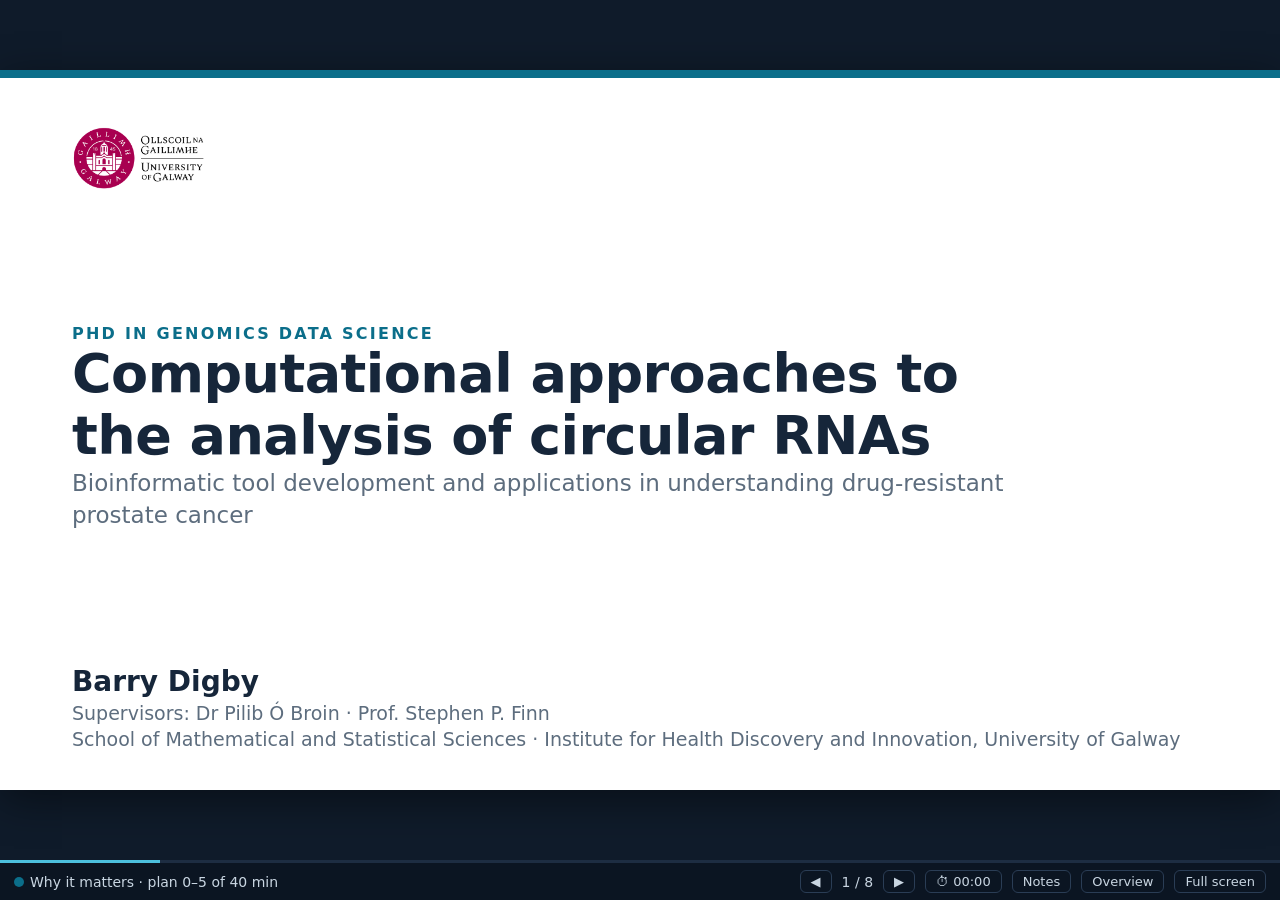
<file: presentation/mwe.html>
<!doctype html>
<html lang="en-IE">
<head>
<meta charset="utf-8">
<meta name="viewport" content="width=device-width, initial-scale=1">
<title>circRNA tools and a ceRNA prognostic signature | thesis talk (minimal example)</title>
<!--
  Thesis chapter numbering (as printed in each file) vs. folder names:
    Introduction/ = Ch1   Chapter1/ = Ch2 (review)   Chapter2/ = Ch3 (nf-core/circrna)
    Chapter4/     = Ch4 (pycircdb)   Chapter3/ = Ch5 (ceRNA signature)   Discussion/ = Ch6
  Figures are loaded from the thesis folders via relative paths, so keep this file in thesis/presentation/.
-->
<style>
:root{
  --ink:#16263a; --muted:#5d6d7e; --line:#dbe3ea;
  --accent:#0b6e8a; --accent-soft:#e4f3f7;
  --warn:#d9593d; --warn-soft:#fbebe7;
  --ok:#2f9e6b; --ok-soft:#e5f5ed;
  --act-hook:#0b6e8a; --act-diagnose:#d9593d; --act-build:#2f9e6b; --act-apply:#6a4fb3; --act-close:#b9850a;
  --hud:40px;
}
*{box-sizing:border-box}
html,body{margin:0;height:100%;overflow:hidden;background:#0f1b2a;color:var(--ink);
  font-family:"Segoe UI",system-ui,-apple-system,Roboto,"Helvetica Neue",Arial,sans-serif}

#viewport{position:absolute;inset:0 0 var(--hud) 0}
#stage{position:absolute;left:50%;top:50%;width:1280px;height:720px;background:#fff;
  transform-origin:center center;box-shadow:0 10px 40px rgba(0,0,0,.45);overflow:hidden}

/* ---------- slides ---------- */
.slide{position:absolute;inset:0;display:none;flex-direction:column;gap:18px;
  padding:48px 72px 40px;border-top:8px solid var(--act,var(--accent))}
.slide.active{display:flex;animation:fadein .25s ease}
@keyframes fadein{from{opacity:0;transform:translateY(6px)}to{opacity:1;transform:none}}
.slide[data-act=hook]{--act:var(--act-hook)}
.slide[data-act=diagnose]{--act:var(--act-diagnose)}
.slide[data-act=build]{--act:var(--act-build)}
.slide[data-act=apply]{--act:var(--act-apply)}
.slide[data-act=close]{--act:var(--act-close)}
.notes{display:none}

.eyebrow{margin:0;font-size:16px;letter-spacing:.14em;text-transform:uppercase;font-weight:700;color:var(--act)}
h1{margin:0;font-size:42px;line-height:1.15;font-weight:700;letter-spacing:-.01em}
.lead{margin:0;font-size:23px;line-height:1.4;color:var(--muted);max-width:1000px}
.cols{display:grid;gap:28px;flex:1;min-height:0}
.card{border:1px solid var(--line);border-radius:14px;padding:22px 26px;background:#fff}
.card h2{margin:0 0 10px;font-size:26px}
.small{font-size:16px;color:var(--muted)}

.frag{opacity:0;transform:translateY(10px);transition:opacity .35s ease,transform .35s ease;pointer-events:none}
.frag.shown{opacity:1;transform:none;pointer-events:auto}

/* title */
.slide.title{justify-content:space-between}
.title .logo{height:64px;width:auto;align-self:flex-start}
.title h1{font-size:54px;max-width:1000px}
.title .byline{display:flex;flex-direction:column;gap:4px;font-size:19px;color:var(--muted)}
.title .byline strong{font-size:28px;color:var(--ink)}

/* pitch */
.stats{display:grid;grid-template-columns:repeat(3,1fr);gap:20px}
.stat{border:1px solid var(--line);border-radius:12px;padding:14px 20px}
.stat b{display:block;font-size:44px;line-height:1.1;color:var(--act)}
.stat span{font-size:17px;color:var(--muted)}
.timeline{display:flex;gap:6px;margin-top:auto}
.seg{min-width:0;border-radius:8px;padding:10px 12px;border-top:6px solid var(--c);
  background:color-mix(in srgb,var(--c) 11%,white)}
.seg b{display:block;font-size:22px}
.seg span{display:block;font-size:15px;font-weight:600;line-height:1.25}
.seg small{display:block;font-size:12px;color:var(--muted);margin-top:2px;line-height:1.25}

/* problem */
.bignum{font-size:76px;font-weight:700;line-height:1;color:var(--warn)}
.bignum small{font-size:30px;color:var(--muted);font-weight:500}
.meter{height:26px;border-radius:13px;background:var(--warn-soft);overflow:hidden;margin:16px 0 10px}
.meter i{display:block;height:100%;width:16.84%;background:var(--warn)}
.idlist{margin:14px 0 0;padding:0;list-style:none;font-family:Consolas,"Courier New",monospace;font-size:19px}
.idlist li{display:flex;justify-content:space-between;gap:16px;padding:7px 0;border-bottom:1px dashed var(--line)}
.idlist li span:first-child{font-family:"Segoe UI",system-ui,sans-serif;color:var(--muted)}
.banner{border-radius:12px;padding:14px 22px;font-size:22px;background:var(--warn-soft);border-left:8px solid var(--warn)}

/* figures + chips */
.figure{border:1px solid var(--line);border-radius:12px;padding:8px;text-align:center;background:#fff}
.figure img{display:block;margin:0 auto;max-width:100%;max-height:370px;width:auto}
.chips{display:grid;grid-template-columns:repeat(3,1fr);gap:16px}
.chip{border-radius:12px;padding:14px 18px;background:var(--ok-soft);border-left:6px solid var(--ok);font-size:19px;line-height:1.3}
.chip b{display:block;font-size:26px}

/* consensus chart */
.toggle{display:flex;gap:8px;margin:0 0 12px;align-items:center}
.toggle span{font-size:16px;color:var(--muted);margin-right:4px}
button{font:inherit;cursor:pointer}
.toggle button{border:1px solid var(--line);background:#fff;border-radius:999px;padding:6px 16px;font-size:16px;color:var(--ink)}
.toggle button[aria-pressed=true]{background:var(--act);border-color:var(--act);color:#fff}
.rows{position:relative;height:calc(8*46px)}
.row{position:absolute;left:0;right:0;height:42px;display:grid;grid-template-columns:200px 1fr 84px;gap:12px;align-items:center;
  transition:transform .5s ease}
.row .name{font-size:18px;white-space:nowrap}
.track{height:24px;background:#eef2f6;border-radius:6px;overflow:hidden}
.fill{height:100%;width:0;background:var(--accent);border-radius:6px;transition:width .5s ease}
.row.warn .fill{background:var(--warn)}
.row.ok .fill{background:var(--ok)}
.row.ok .name{font-weight:700}
.val{font-variant-numeric:tabular-nums;font-weight:700;text-align:right;font-size:18px}
#chart-detail{min-height:26px;margin-top:8px;font-size:16px;color:var(--muted)}
.points{margin:0;padding-left:22px;font-size:20px;line-height:1.4}
.points li{margin-bottom:12px}

/* ceRNA funnel */
.sponge{display:flex;flex-direction:column;gap:10px;margin:14px 0}
.sponge div{display:flex;align-items:center;gap:8px;font-size:20px}
.node{padding:6px 12px;border-radius:8px;background:var(--accent-soft);font-weight:600;white-space:nowrap}
.node.dn{background:var(--warn-soft)}
.inh{font-size:26px;color:var(--muted)}
.funnel{display:flex;flex-direction:column;gap:10px;align-items:center;justify-content:center}
.step{border-left:6px solid var(--act);background:color-mix(in srgb,var(--act) 9%,white);border-radius:8px;padding:10px 18px}
.step b{display:block;font-size:26px}
.step span{display:block;font-size:16px;color:var(--muted)}
.step.final{background:var(--ok-soft);border-left-color:var(--ok)}
.step.final b{color:var(--ok)}

/* validation */
.cards4{display:grid;grid-template-columns:repeat(4,1fr);gap:16px}
.metric{border:1px solid var(--line);border-radius:12px;padding:12px 16px;background:#fff}
.metric b{display:block;font-size:34px;color:var(--act);line-height:1.1}
.metric span{font-size:15px;color:var(--muted);line-height:1.3;display:block;margin-top:4px}

/* takeaways */
.cards3{display:grid;grid-template-columns:repeat(3,1fr);gap:20px}
.takeaway{border:1px solid var(--line);border-top:6px solid var(--c);border-radius:12px;padding:20px 22px}
.takeaway .tag{font-size:14px;font-weight:700;letter-spacing:.1em;text-transform:uppercase;color:var(--c)}
.takeaway h2{margin:6px 0 8px;font-size:26px;line-height:1.2}
.takeaway p{margin:0;font-size:19px;line-height:1.45;color:var(--muted)}
.next{font-size:19px;color:var(--muted);margin-top:auto}
.next b{color:var(--ink)}

/* ---------- HUD, notes, overview ---------- */
#hud{position:fixed;left:0;right:0;bottom:0;height:var(--hud);background:#0b1522;color:#c9d6e2;font-size:14px}
#progress{height:3px;background:#1d2d42}
#progress i{display:block;height:100%;width:0;background:#4cc0de;transition:width .25s ease}
.hud-row{display:flex;align-items:center;gap:10px;height:calc(var(--hud) - 3px);padding:0 14px}
.hud-row .spacer{flex:1}
#hud button{background:transparent;border:1px solid #2a3d55;color:#c9d6e2;border-radius:6px;padding:3px 10px;font-size:13px}
#hud button:hover{background:#17283d}
#actchip{display:inline-flex;align-items:center;gap:6px}
#actchip::before{content:"";width:10px;height:10px;border-radius:50%;background:var(--ac,#4cc0de)}
#status.behind{color:#ffb199}
#status.ahead{color:#8fd3ff}
#status.ok{color:#9be3bd}
#clock{font-variant-numeric:tabular-nums}

#notes{position:fixed;left:0;right:0;bottom:var(--hud);max-height:32vh;overflow:auto;display:none;
  background:rgba(11,21,34,.96);color:#e8eef4;padding:14px 28px;font-size:18px;line-height:1.5}
#notes.on{display:block}
#notes p{margin:0 0 8px}

#overview{position:fixed;inset:0;display:none;background:rgba(11,21,34,.97);padding:32px;overflow:auto;z-index:10}
#overview.on{display:block}
#overview .grid{display:grid;grid-template-columns:repeat(auto-fill,minmax(260px,1fr));gap:16px}
#overview button{text-align:left;background:#14243a;border:1px solid #2a3d55;border-top:5px solid var(--c);color:#e8eef4;
  border-radius:10px;padding:14px 16px;font-size:18px;min-height:96px}
#overview button small{display:block;color:#8fa3b8;font-size:13px;margin-bottom:6px}
#overview button.cur{outline:2px solid #4cc0de}

@media print{
  @page{size:1280px 720px;margin:0}
  html,body{overflow:visible;background:#fff}
  #viewport{position:static}
  #stage{position:static;width:auto;height:auto;transform:none!important;box-shadow:none}
  .slide{display:flex!important;position:relative;width:1280px;height:720px;page-break-after:always;animation:none}
  .frag{opacity:1!important;transform:none!important}
  #hud,#notes,#overview{display:none!important}
}
</style>
</head>
<body>

<div id="viewport">
<div id="stage">

<!-- 1 · Title -->
<section class="slide title" data-act="hook" data-title="Title">
  <img class="logo" src="../University_of_Galway_logo_2022.png" alt="University of Galway">
  <div>
    <p class="eyebrow">PhD in Genomics Data Science</p>
    <h1>Computational approaches to the analysis of circular RNAs</h1>
    <p class="lead">Bioinformatic tool development and applications in understanding drug-resistant prostate cancer</p>
  </div>
  <div class="byline">
    <strong>Barry Digby</strong>
    <span>Supervisors: Dr Pilib &Oacute; Broin &middot; Prof. Stephen P. Finn</span>
    <span>School of Mathematical and Statistical Sciences &middot; Institute for Health Discovery and Innovation, University of Galway</span>
  </div>
  <aside class="notes"><p>~1 min. Introduce yourself and the one-sentence version of the thesis: I built the missing infrastructure for circRNA analysis, then used it to ask a clinical question about prostate cancer.</p></aside>
</section>

<!-- 2 · The pitch -->
<section class="slide" data-act="hook" data-title="The pitch">
  <p class="eyebrow">The pitch</p>
  <h1>Can circular RNAs predict which prostate cancers will come back?</h1>
  <p class="lead">Answering that reproducibly meant fixing the tooling first. The thesis does both.</p>
  <div class="stats">
    <div class="stat"><b>~35%</b><span>of men relapse after primary treatment (biochemical recurrence)</span></div>
    <div class="stat"><b>20&ndash;40%</b><span>are intrinsically resistant to enzalutamide; all acquire resistance in time</span></div>
    <div class="stat"><b>~1%</b><span>circRNA abundance relative to poly(A) RNA: stable, but hard to detect reliably</span></div>
  </div>
  <div class="timeline" id="timeline" aria-label="Time budget"></div>
  <aside class="notes"><p>~3 min. Open with the question, not the tools. Context (Ch1, Ch5 intro): ~35% of men have biochemical recurrence after primary treatment; enzalutamide resistance is intrinsic in 20&ndash;40% and acquired in everyone eventually.</p><p>circRNAs are covalently closed, so they resist exonucleases (roughly 2.5x the half-life of linear RNA) and travel in exosomes: attractive biomarkers. But they are ~1% of the poly(A) pool and the tooling was unreliable. Walk the 40-minute plan along the bar: problem, tools, application, impact.</p></aside>
</section>

<!-- 3 · The problem -->
<section class="slide" data-act="diagnose" data-title="Tools and names disagree">
  <p class="eyebrow">Act I &middot; The problem &middot; Ch 2</p>
  <h1>Five popular circRNA tools, five different answers</h1>
  <div class="cols" style="grid-template-columns:1fr 1fr">
    <div class="card">
      <h2>Tools disagree</h2>
      <div class="bignum">854 <small>of 5,071</small></div>
      <div class="meter" aria-hidden="true"><i></i></div>
      <p class="small">unique circRNAs were called by all five popular tools (Hansen et al., 2016, reviewed in Ch 2). Each approach has its own blind spots and false-positive profile.</p>
    </div>
    <div class="card frag">
      <h2>Names disagree</h2>
      <p class="small" style="margin:0">One circRNA, <code>chr1:27087346-27089776|+</code> (hg19):</p>
      <ul class="idlist">
        <li><span>Arraystar</span><span>ASCRP3003018</span></li>
        <li><span>circAtlas</span><span>hsa-ARID1A_0002</span></li>
        <li><span>circBank</span><span>hsa_ARID1A_0003300</span></li>
        <li><span>circBase</span><span>hsa_circ_0006913</span></li>
      </ul>
    </div>
  </div>
  <div class="banner frag"><b>Consequence:</b> no standard pipeline, no standard identifiers, so circRNA signals are hard to reproduce, let alone model.</div>
  <aside class="notes"><p>~4 min total for Act I (this slide ~2 min). Two failure modes. (1) Detection: only 854 of 5,071 circRNAs were found by all five tools; segmented vs pseudo-reference approaches and aligner choice drive the differences. Benchmarks (Zeng 2017, Gaffo 2022, Vromman 2023) agree: multi-tool consensus is the pragmatic answer.</p><p>(2) Annotation: the same circRNA has four unrelated identifiers across databases, built on different genome assemblies and 0-/1-based conventions. This sets up both tools in Act II.</p></aside>
</section>

<!-- 4 · nf-core/circrna architecture -->
<section class="slide" data-act="build" data-title="nf-core/circrna: architecture">
  <p class="eyebrow">Act II &middot; Build &middot; Ch 3</p>
  <h1>nf-core/circrna: one command, three analysis modules</h1>
  <div class="figure"><img src="../Chapter2/Figures/figure1.png" alt="nf-core/circrna analysis modules: discovery, miRNA prediction, differential expression"></div>
  <div class="chips">
    <div class="chip"><b>7 tools</b>quantification with consensus filtering</div>
    <div class="chip"><b>Portable</b>Nextflow DSL2, containers, laptop to HPC to cloud; 18 species</div>
    <div class="chip"><b>&lt;19 h</b>6 <i>C. elegans</i> samples: 4,435 published + 2,420 new circRNAs</div>
  </div>
  <aside class="notes"><p>~3 min of ~8 for this chapter. Three modules: discovery (7 quantification tools, BSJ and consensus filtering, annotation), miRNA prediction (miRanda + TargetScan, both must agree), differential expression (DESeq2, plus CircTest for circular-to-linear ratios).</p><p>Engineering story: built to nf-core standards (CI testing, pinned containers, peer review). Demo: re-analysed a published C. elegans dataset (PRJNA742881) in 18 h 21 m on an 8-CPU / 60 GB SLURM allocation; recovered 4,435 published circRNAs and found 2,420 more.</p></aside>
</section>

<!-- 5 · Consensus (interactive) -->
<section class="slide" data-act="build" data-title="Consensus beats any single tool">
  <p class="eyebrow">Act II &middot; Build &middot; Ch 3</p>
  <h1>Consensus beats every single tool</h1>
  <div class="cols" style="grid-template-columns:1.75fr 1fr">
    <div>
      <div class="toggle" role="group" aria-label="Metric">
        <span>Rank by</span>
        <button type="button" data-metric="f" aria-pressed="true">F1</button>
        <button type="button" data-metric="p" aria-pressed="false">Precision</button>
        <button type="button" data-metric="s" aria-pressed="false">Sensitivity</button>
      </div>
      <div class="rows" id="rows"></div>
      <div id="chart-detail">Hover a bar for run time and memory. Simulated glioblastoma dataset, 7,267 circRNAs.</div>
    </div>
    <ul class="points">
      <li>Six of seven tools are precise (&ge;97%); sensitivity ranges <b>63&ndash;92%</b>.</li>
      <li>Requiring &ge;2 tools to agree gives <b>99.8% precision, 96.1% sensitivity</b>.</li>
      <li>Sweet spot: <b>3 tools, agreement of 2</b> (F1 97.8%); more tools add cost, not accuracy.</li>
      <li><b>DCC</b> (STAR 2-pass) adds false positives: 75.55% precision.</li>
    </ul>
  </div>
  <aside class="notes"><p>~3 min. Click through the three metrics: precision is uniformly high except DCC; sensitivity is where single tools differ and where consensus wins. Consensus here means a circRNA is kept if at least two tools call it (--tool_filter 2).</p><p>Combinatorial analysis over all tool subsets showed an F1 inflection at three tools with filter 2 (e.g. CIRCexplorer2 + CIRIquant + Segemehl: precision 98.5%, sensitivity 97.2%, F1 97.8%). Sets that include DCC score significantly worse. Practical guidance for users, from data.</p></aside>
</section>

<!-- 6 · ceRNA funnel -->
<section class="slide" data-act="apply" data-title="Biology as a feature filter">
  <p class="eyebrow">Act III &middot; Apply &middot; Ch 5</p>
  <h1>Use regulatory biology, not brute force, to choose features</h1>
  <div class="cols" style="grid-template-columns:360px 1fr">
    <div>
      <p class="lead" style="font-size:20px">The ceRNA hypothesis predicts how three RNA types move together:</p>
      <div class="sponge">
        <div><span class="node">circRNA &uarr;</span><span class="inh">&#8867;</span><span class="node dn">miRNA &darr;</span><span class="inh">&#8867;</span><span class="node">mRNA &uarr;</span></div>
        <div><span class="node dn">circRNA &darr;</span><span class="inh">&#8867;</span><span class="node">miRNA &uarr;</span><span class="inh">&#8867;</span><span class="node dn">mRNA &darr;</span></div>
      </div>
      <p class="small">Only triplets whose expression moves as the hypothesis predicts survive, in both prostate tumours and enzalutamide-resistant LNCaP cells.</p>
    </div>
    <div class="funnel">
      <div class="step frag" style="width:100%"><b>232 &middot; 42 &middot; 1,310</b><span>DE circRNAs &middot; miRNAs &middot; mRNAs, shared across cancer and resistance contrasts</span></div>
      <div class="step frag" style="width:90%"><b>1,090 mRNAs</b><span>predicted targets of the 42 miRNAs</span></div>
      <div class="step frag" style="width:80%"><b>124 &middot; 38 &middot; 817</b><span>after the ceRNA inverse-expression filter</span></div>
      <div class="step frag" style="width:70%"><b>681 predictors</b><span>679 network mRNAs in survival cohorts + Gleason + PSA</span></div>
      <div class="step final frag" style="width:60%"><b>23 genes</b><span>CoxBoost, then proportional-hazards check</span></div>
    </div>
  </div>
  <aside class="notes"><p>~4 min of ~12 for this chapter. Click to step through the funnel (not to scale). The key idea: high-dimensional transcriptomics with few events overfits; the ceRNA network is a biologically motivated prior that shrinks 1,310 candidates to 817 before any survival modelling.</p><p>Data: 2 circRNA, 7 miRNA and 5 mRNA datasets, including in-house enzalutamide-resistant LNCaP clones (Clone 1 highly, Clone 9 moderately resistant). Modelling: CoxBoost with min/max steps chosen to keep 15&ndash;50 events per predictor; 26 non-zero coefficients, 3 removed for violating proportional hazards, leaving 23 genes.</p></aside>
</section>

<!-- 7 · Validation -->
<section class="slide" data-act="apply" data-title="Does it hold up?">
  <p class="eyebrow">Act III &middot; Apply &middot; Ch 5</p>
  <h1>Moderate discrimination, validated and reported honestly</h1>
  <div class="figure"><img src="../Chapter3/Figures/Figure_3.png" alt="Kaplan-Meier curves and time-dependent ROC in the external validation cohort" style="max-height:340px"></div>
  <div class="cards4">
    <div class="metric"><b>0.73 &rarr; 0.68</b><span>Harrell's C, apparent vs. optimism-corrected (200 bootstraps)</span></div>
    <div class="metric"><b>C = 0.71</b><span>external cohort (GSE46602): 36 patients, 22 BCR events, wide CIs</span></div>
    <div class="metric"><b>AUC 0.87</b><span>time-dependent, 5 years (0.67 at 1 year, 0.78 at 3 years)</span></div>
    <div class="metric"><b>2 of 23</b><span>genes shared with 30 published signatures (SFRP4, BGN)</span></div>
  </div>
  <aside class="notes"><p>~4 min. Lead with the honest number: apparent C-index 0.73 drops to 0.68 after optimism correction, and I report both. Then internal-external cross-validation across nine cohorts (n = 1,451): pooled calibration slope 1.61 with moderate heterogeneity (I&sup2; = 43%); discrimination heterogeneity not detectable.</p><p>External validation (GSE46602) is small: C = 0.71, 5-year AUC 0.87, but 36 patients so intervals are wide. Several published signatures score higher in that cohort (Long: 0.98) but only 2 of 23 genes overlap with any of them, which is the discovery argument. Expect viva questions on calibration and sample size.</p></aside>
</section>

<!-- 8 · Takeaways -->
<section class="slide" data-act="close" data-title="What it adds up to">
  <p class="eyebrow">Impact &middot; Ch 6</p>
  <h1>What this adds up to</h1>
  <div class="cards3">
    <div class="takeaway" style="--c:var(--act-build)"><div class="tag">Workflow &middot; Ch 3</div><h2>Reproducible consensus calling</h2><p>nf-core/circrna turns a fragmented tool landscape into one containerised, portable workflow with data-driven defaults.</p></div>
    <div class="takeaway" style="--c:var(--act-build)"><div class="tag">Annotation &middot; Ch 4</div><h2>One lookup for nine databases</h2><p>pycircdb normalises coordinates to 0-based and annotates 300,000 circRNAs in about a minute on a workstation.</p></div>
    <div class="takeaway" style="--c:var(--act-apply)"><div class="tag">Biology &middot; Ch 5</div><h2>A network-derived signature</h2><p>A 23-gene BCR signature, rigorously validated and largely distinct from published panels.</p></div>
  </div>
  <p class="next"><b>Next:</b> long-read full-length circRNA workflows &middot; prospective validation &middot; exosomal liquid-biopsy assays</p>
  <aside class="notes"><p>~2 min, then questions. Tie it back to the opening question: infrastructure first, then a clinical application whose validation is reported with its limitations (short-read BSJ limits, database longevity, 2D cell models, small external cohort).</p></aside>
</section>

</div><!-- /stage -->
</div><!-- /viewport -->

<div id="notes" aria-live="polite"></div>

<div id="overview" aria-label="Slide overview"><div class="grid" id="overview-grid"></div></div>

<footer id="hud">
  <div id="progress"><i></i></div>
  <div class="hud-row">
    <span id="actchip"></span>
    <span id="status"></span>
    <span class="spacer"></span>
    <button type="button" id="btn-prev" aria-label="Previous">&#9664;</button>
    <span id="counter"></span>
    <button type="button" id="btn-next" aria-label="Next">&#9654;</button>
    <button type="button" id="btn-timer" title="Start or pause timer (T). Starts automatically when you leave the title slide. Reset: Shift+R.">&#9201; <span id="clock">00:00</span></button>
    <button type="button" id="btn-notes" title="Speaker notes (N)">Notes</button>
    <button type="button" id="btn-overview" title="Overview (O)">Overview</button>
    <button type="button" id="btn-full" title="Full screen (F)">Full screen</button>
  </div>
</footer>

<noscript>This presentation needs JavaScript.</noscript>

<script>
(() => {
  'use strict';

  /* ---------- time budget (minutes) ---------- */
  const ACTS = [
    { id: 'hook',     label: 'Why it matters',     chapters: 'Ch 1 · Introduction',               min: 5 },
    { id: 'diagnose', label: 'The problem',        chapters: 'Ch 2 · Review',                     min: 4 },
    { id: 'build',    label: 'The tools',          chapters: 'Ch 3–4 · nf-core/circrna, pycircdb', min: 14 },
    { id: 'apply',    label: 'The application',    chapters: 'Ch 5 · ceRNA signature',            min: 12 },
    { id: 'close',    label: 'Impact & next steps', chapters: 'Ch 6 · Discussion',                 min: 5 },
  ];
  let cursor = 0;
  ACTS.forEach(a => { a.start = cursor; cursor += a.min; a.end = cursor; });
  const TOTAL_MIN = cursor;
  const actById = Object.fromEntries(ACTS.map(a => [a.id, a]));
  const actColor = id => `var(--act-${id})`;

  document.getElementById('timeline').innerHTML = ACTS.map(a =>
    `<div class="seg" style="flex:${a.min};--c:${actColor(a.id)}"><b>${a.min} min</b><span>${a.label}</span><small>${a.chapters}</small></div>`
  ).join('');

  /* ---------- deck ---------- */
  const stage = document.getElementById('stage');
  const slides = [...document.querySelectorAll('.slide')];
  const notesEl = document.getElementById('notes');
  const overviewEl = document.getElementById('overview');
  const $ = id => document.getElementById(id);
  let idx = 0;

  const fragsOf = s => [...s.querySelectorAll('.frag')];

  function fit() {
    const s = Math.min(innerWidth / 1280, (innerHeight - 40) / 720);
    stage.style.transform = `translate(-50%,-50%) scale(${s})`;
  }

  function show(i, revealAll = false) {
    idx = Math.max(0, Math.min(slides.length - 1, i));
    slides.forEach((s, k) => {
      const on = k === idx;
      s.classList.toggle('active', on);
      s.setAttribute('aria-hidden', String(!on));
    });
    fragsOf(slides[idx]).forEach(f => f.classList.toggle('shown', revealAll));
    history.replaceState(null, '', '#' + (idx + 1));
    $('counter').textContent = `${idx + 1} / ${slides.length}`;
    document.querySelector('#progress i').style.width = `${((idx + 1) / slides.length) * 100}%`;
    const note = slides[idx].querySelector('.notes');
    notesEl.innerHTML = note ? note.innerHTML : '';
    updateHud();
  }

  function next() {
    const cur = slides[idx];
    const hidden = fragsOf(cur).find(f => !f.classList.contains('shown'));
    if (hidden) { hidden.classList.add('shown'); return; }
    if (idx < slides.length - 1) {
      if (idx === 0 && !running && acc === 0) startTimer();
      show(idx + 1);
    }
  }

  function prev() {
    const shown = fragsOf(slides[idx]).filter(f => f.classList.contains('shown'));
    if (shown.length) { shown[shown.length - 1].classList.remove('shown'); return; }
    if (idx > 0) show(idx - 1, true);
  }

  /* ---------- timer + schedule status ---------- */
  let acc = 0, t0 = null, running = false;
  const elapsedMs = () => acc + (running ? performance.now() - t0 : 0);
  const fmt = ms => {
    const s = Math.floor(ms / 1000), m = Math.floor(s / 60);
    return String(m).padStart(2, '0') + ':' + String(s % 60).padStart(2, '0');
  };
  function startTimer() { if (!running) { t0 = performance.now(); running = true; } }
  function pauseTimer() { if (running) { acc += performance.now() - t0; running = false; } }
  function resetTimer() { acc = 0; t0 = null; running = false; updateHud(); }

  function updateHud() {
    const act = actById[slides[idx].dataset.act];
    const chip = $('actchip');
    chip.style.setProperty('--ac', getComputedStyle(document.documentElement).getPropertyValue(`--act-${act.id}`));
    chip.textContent = `${act.label} · plan ${act.start}–${act.end} of ${TOTAL_MIN} min`;
    const el = elapsedMs();
    $('clock').textContent = fmt(el);
    const status = $('status');
    if (el < 1000) { status.textContent = ''; status.className = ''; return; }
    const min = el / 60000;
    if (min > act.end)        { status.textContent = `behind by ${fmt((min - act.end) * 60000)}`; status.className = 'behind'; }
    else if (min < act.start) { status.textContent = `ahead by ${fmt((act.start - min) * 60000)}`; status.className = 'ahead'; }
    else                      { status.textContent = 'on track'; status.className = 'ok'; }
  }
  setInterval(updateHud, 500);

  /* ---------- notes, overview, fullscreen ---------- */
  const toggleNotes = () => notesEl.classList.toggle('on');
  const toggleFull = () => document.fullscreenElement ? document.exitFullscreen() : document.documentElement.requestFullscreen?.();

  function buildOverview() {
    $('overview-grid').innerHTML = slides.map((s, k) =>
      `<button type="button" data-i="${k}" style="--c:${actColor(s.dataset.act)}"><small>${k + 1} · ${actById[s.dataset.act].label}</small>${s.dataset.title}</button>`
    ).join('');
  }
  function toggleOverview(force) {
    const on = force ?? !overviewEl.classList.contains('on');
    overviewEl.classList.toggle('on', on);
    if (on) overviewEl.querySelectorAll('button').forEach(b => b.classList.toggle('cur', +b.dataset.i === idx));
  }
  overviewEl.addEventListener('click', e => {
    const b = e.target.closest('button[data-i]');
    if (b) { show(+b.dataset.i); toggleOverview(false); }
  });

  /* ---------- input ---------- */
  addEventListener('keydown', e => {
    if (e.metaKey || e.ctrlKey || e.altKey) return;
    const onButton = !!(e.target.closest && e.target.closest('button'));
    switch (e.key) {
      case 'ArrowRight': case 'PageDown': e.preventDefault(); next(); break;
      case ' ': case 'Enter': if (onButton) return; e.preventDefault(); next(); break;
      case 'ArrowLeft': case 'PageUp': e.preventDefault(); prev(); break;
      case 'Home': show(0); break;
      case 'End': show(slides.length - 1, true); break;
      case 'n': case 'N': toggleNotes(); break;
      case 'o': case 'O': toggleOverview(); break;
      case 'Escape': toggleOverview(false); break;
      case 'f': case 'F': toggleFull(); break;
      case 't': running ? pauseTimer() : startTimer(); updateHud(); break;
      case 'R': resetTimer(); break;
    }
  });
  document.addEventListener('click', e => { const b = e.target.closest('button'); if (b) b.blur(); });
  $('btn-prev').onclick = prev;
  $('btn-next').onclick = next;
  $('btn-notes').onclick = toggleNotes;
  $('btn-overview').onclick = () => toggleOverview();
  $('btn-full').onclick = toggleFull;
  $('btn-timer').onclick = () => { running ? pauseTimer() : startTimer(); updateHud(); };

  let sx = null;
  addEventListener('touchstart', e => { sx = e.touches[0].clientX; }, { passive: true });
  addEventListener('touchend', e => {
    if (sx === null) return;
    const dx = e.changedTouches[0].clientX - sx;
    if (Math.abs(dx) > 60) (dx < 0 ? next : prev)();
    sx = null;
  });
  addEventListener('resize', fit);
  addEventListener('hashchange', () => {
    const n = parseInt(location.hash.slice(1), 10);
    if (Number.isFinite(n) && n - 1 !== idx) show(n - 1);
  });

  /* ---------- interactive: per-tool performance vs. consensus (thesis Ch 3, Table 3.2) ---------- */
  const DATA = [
    { name: 'CIRCexplorer2',        p: 99.82, s: 86.13, f: 92.47, t: '7 min',  m: '20 GB' },
    { name: 'CIRIquant',            p: 99.93, s: 91.69, f: 95.63, t: '13 min', m: '65 GB' },
    { name: 'circRNA_finder',       p: 97.18, s: 82.52, f: 89.25, t: '7 min',  m: '20 GB' },
    { name: 'DCC',                  p: 75.55, s: 87.30, f: 81.00, t: '34 min', m: '21 GB', cls: 'warn' },
    { name: 'find_circ',            p: 99.76, s: 85.34, f: 91.99, t: '6 min',  m: '3 GB' },
    { name: 'MapSplice',            p: 99.97, s: 84.67, f: 91.69, t: '9 min',  m: '6 GB' },
    { name: 'Segemehl',             p: 97.92, s: 62.72, f: 76.46, t: '6 min',  m: '50 GB' },
    { name: 'Consensus (≥2 tools)', p: 99.83, s: 96.12, f: 97.94, cls: 'ok' },
  ];
  const METRIC_LABEL = { p: 'precision', s: 'sensitivity', f: 'F1' };
  const ROW_H = 46;
  const rowsEl = $('rows');
  const detailEl = $('chart-detail');
  const DETAIL_DEFAULT = detailEl.textContent;
  let metric = 'f';

  DATA.forEach(d => {
    const row = document.createElement('div');
    row.className = 'row ' + (d.cls || '');
    row.tabIndex = 0;
    row.innerHTML = `<span class="name"></span><div class="track"><div class="fill"></div></div><span class="val"></span>`;
    row.querySelector('.name').textContent = d.name;
    const showDetail = () => {
      detailEl.textContent = `${d.name}: precision ${d.p.toFixed(2)}%, sensitivity ${d.s.toFixed(2)}%, F1 ${d.f.toFixed(2)}%` +
        (d.t ? ` · ${d.t} · ${d.m} RAM` : ' · combined calls from all seven tools');
    };
    row.addEventListener('mouseenter', showDetail);
    row.addEventListener('focus', showDetail);
    row.addEventListener('mouseleave', () => { detailEl.textContent = DETAIL_DEFAULT; });
    row.addEventListener('blur', () => { detailEl.textContent = DETAIL_DEFAULT; });
    rowsEl.appendChild(row);
    d.el = row;
  });

  function renderChart() {
    [...DATA].sort((a, b) => b[metric] - a[metric]).forEach((d, rank) => {
      d.el.style.transform = `translateY(${rank * ROW_H}px)`;
      d.el.querySelector('.fill').style.width = d[metric] + '%';
      d.el.querySelector('.val').textContent = d[metric].toFixed(2) + '%';
    });
  }
  document.querySelectorAll('.toggle button').forEach(b => b.addEventListener('click', () => {
    metric = b.dataset.metric;
    document.querySelectorAll('.toggle button').forEach(x => x.setAttribute('aria-pressed', String(x === b)));
    renderChart();
  }));

  /* ---------- boot ---------- */
  buildOverview();
  renderChart();
  fit();
  const start = parseInt(location.hash.slice(1), 10);
  show(Number.isFinite(start) ? start - 1 : 0);
})();
</script>
</body>
</html>
</file>
<file: docs/presentation/deck.css>
:root{
  --ink:#1c2430; --muted:#586574; --rule:#cdd5dd; --paper:#fff;
  --accent:#1f4e79; --accent-soft:#e8eff6; --hl:#a63d2f; --hl-soft:#f7e9e6;
  --s-intro:#5f6b7a; --s-review:#b36b00; --s-nfcore:#00785a; --s-pycircdb:#1f80c4;
  --s-cerna:#7b3294; --s-disc:#9c1c1c; --s-appendix:#6b7280;
  --hud:40px;
}
*{box-sizing:border-box}
html,body{margin:0;height:100%;overflow:hidden;background:#0f1b2a;color:var(--ink);
  font-family:"Segoe UI",system-ui,-apple-system,Roboto,"Helvetica Neue",Arial,sans-serif}

#viewport{position:absolute;inset:0 0 var(--hud) 0}
#stage{position:absolute;left:50%;top:50%;width:1280px;height:720px;background:var(--paper);
  transform-origin:center center;box-shadow:0 10px 40px rgba(0,0,0,.45);overflow:hidden}

/* ---------- slide frame ---------- */
.slide{position:absolute;inset:0;display:none;flex-direction:column;padding:30px 64px 56px;
  border-top:6px solid var(--sc,var(--accent))}
.slide.active{display:flex}
.slide[data-sec=intro]{--sc:var(--s-intro)}
.slide[data-sec=review]{--sc:var(--s-review)}
.slide[data-sec=nfcore]{--sc:var(--s-nfcore)}
.slide[data-sec=pycircdb]{--sc:var(--s-pycircdb)}
.slide[data-sec=cerna]{--sc:var(--s-cerna)}
.slide[data-sec=disc]{--sc:var(--s-disc)}
.slide[data-sec=appendix]{--sc:var(--s-appendix)}
.notes{display:none}

.kicker{margin:0 0 4px;font-size:18px;letter-spacing:.01em;font-weight:600;color:var(--sc)}
h1{margin:0 0 14px;font-size:30px;line-height:1.2;font-weight:600;letter-spacing:-.005em}
h3{margin:0 0 8px;font-size:19px;font-weight:600;color:var(--sc)}
.body{flex:1;min-height:0;display:grid;gap:28px;grid-template-rows:minmax(0,1fr);align-content:start}
.body.c2{grid-template-columns:1fr 1fr}
.body.stack{grid-template-columns:1fr;grid-template-rows:none;gap:16px;align-content:start}
.col{min-width:0;min-height:0}
.foot{margin:8px 0 0;font-size:13px;color:var(--muted);line-height:1.35}

/* ---------- section progress ticker ---------- */
#ticker{position:absolute;left:64px;right:64px;bottom:16px;height:12px;display:flex;gap:2px;align-items:center;pointer-events:none}
.tk-t{flex:1;height:6px;background:var(--c);opacity:.2;border-radius:1px}
.tk-t.done{opacity:1}

ul.t{margin:0;padding-left:22px;font-size:20px;line-height:1.38}
ul.t li{margin-bottom:9px}
ul.t.sm{font-size:18px} ul.t.sm li{margin-bottom:7px}
ul.t ul{margin:6px 0 0;padding-left:20px;font-size:.92em}
p.t{margin:0 0 10px;font-size:20px;line-height:1.4}
.callout{border-left:3px solid var(--sc);padding:2px 0 2px 14px;color:var(--ink);font-size:19px;line-height:1.4;margin:12px 0}
.muted{color:var(--muted)}
.eq{font-family:Cambria,"Times New Roman",serif;font-size:21px;line-height:1.7}
code{font-family:Consolas,"Courier New",monospace;font-size:.92em;background:#f1f4f7;padding:1px 5px;border-radius:3px;white-space:nowrap}
mark.tm{background:#bfe8cf;color:#0b4a2b;font-weight:700;padding:0 3px;border-radius:3px;box-shadow:inset 0 -2px 0 #1f9d5b}
.tbl tr.tm-row td{background:#f1faf5}

/* ---------- code block (JSON highlighting; blue / amber / violet, distinguishable under colour-vision deficiency) ---------- */
.codeblock{width:100%;max-width:1000px;background:#0f1b2a;border-radius:8px;overflow:hidden;box-shadow:0 2px 10px rgba(15,27,42,.25)}
.codeblock .codebar{background:#1a2b40;color:#9fb3c8;font:600 15px "Segoe UI",system-ui,sans-serif;padding:8px 18px;border-bottom:1px solid #2a3d55}
.codeblock pre{margin:0;padding:12px 24px;font:16.5px/1.38 Consolas,"DejaVu Sans Mono","Courier New",monospace;color:#d6e2ef;white-space:pre}
.codeblock .codebar{padding:6px 18px}
.codeblock .c{color:#6f8398;user-select:none}
.codeblock .k{color:#79c0ff}
.codeblock .s{color:#f2b866}
.codeblock .n{color:#c9a7ff}
.codeblock .p{color:#8da2b8}

/* ---------- tables ---------- */
table.tbl{border-collapse:collapse;width:100%;font-size:18px;line-height:1.3}
.tbl th{text-align:left;font-weight:600;border-top:2px solid var(--ink);border-bottom:1px solid var(--ink);padding:6px 10px;vertical-align:bottom}
.tbl td{padding:6px 10px;border-bottom:1px solid var(--rule);vertical-align:top}
.tbl tr:last-child td{border-bottom:2px solid var(--ink)}
.tbl .n{text-align:right;font-variant-numeric:tabular-nums;white-space:nowrap}
.tbl .c{text-align:center}
.tbl tr.hl td{background:var(--hl-soft);font-weight:600}
.tbl.sm{font-size:16px} .tbl.sm th,.tbl.sm td{padding:5px 8px}
.tbl.xs{font-size:14px} .tbl.xs th,.tbl.xs td{padding:3px 8px}
.tbl.gene-tbl th,.tbl.gene-tbl td{padding:4px 8px}
.tbl.gene-tbl tr.pick td{background:#f1e8f6;font-weight:600}
.tbl.gene-tbl tr.pick td:first-child{box-shadow:inset 4px 0 0 var(--sc)}
.tbl tr.sumrow td{font-weight:700;border-top:2px solid var(--ink)}
.tbl.nolines td{border-bottom:0}
.tbl.nolines tr:last-child td{border-bottom:2px solid var(--ink)}
.tbl tr.valrow td{border-bottom:2px solid var(--ink)}
.tbl caption{caption-side:bottom;text-align:left;font-size:13px;color:var(--muted);padding-top:6px}

/* ---------- figures ---------- */
figure{margin:0;display:flex;flex-direction:column;align-items:center;gap:6px;min-width:0;min-height:0}
figure img{max-width:100%;max-height:var(--fh,440px);width:auto;height:auto;object-fit:contain}
figcaption{font-size:13.5px;color:var(--muted);line-height:1.35;align-self:stretch}

/* ---------- reveal ---------- */
.frag{opacity:0;transition:opacity .3s ease;pointer-events:none}
.frag.shown{opacity:1;pointer-events:auto}

/* ---------- title slide ---------- */
.slide.title{justify-content:flex-start;padding-top:36px;padding-bottom:30px}
.title .logos{display:flex;align-items:center;justify-content:space-between;width:100%;
  padding-bottom:18px;border-bottom:1px solid var(--rule)}
.title .logo{height:130px;width:auto}
.title .heading{flex:1;display:flex;flex-direction:column;justify-content:center}
.title .heading::before{content:"";display:block;width:84px;height:5px;background:var(--hl);margin-bottom:26px}
.title h1{font-size:42px;line-height:1.2;max-width:1120px;margin:0;letter-spacing:-.01em}
.title .lead{font-size:20px;color:var(--muted);margin:0}
.title .by{font-size:19px;line-height:1.55;color:var(--muted);padding-top:16px;border-top:1px solid var(--rule)}
.title .by strong{display:block;font-size:28px;color:var(--ink);margin-bottom:4px}

/* ---------- flow / steps ---------- */
.flow{display:flex;flex-direction:column;gap:6px}
.fbox{border:1px solid var(--rule);border-left:4px solid var(--sc);padding:8px 14px;font-size:18px;line-height:1.3;background:#fafbfc}
.fbox b{display:block;font-size:17px;color:var(--sc)}
.farrow{text-align:center;color:var(--muted);font-size:18px;line-height:1}
.steps{list-style:none;margin:0;padding:0;counter-reset:s}
.steps li{counter-increment:s;position:relative;margin:0 0 10px;padding:9px 14px 9px 52px;border-left:3px solid var(--sc);background:#f6f8fa;font-size:19px;line-height:1.35}
.steps li::before{content:counter(s);position:absolute;left:14px;top:8px;width:26px;height:26px;border-radius:50%;
  background:var(--sc);color:#fff;font-size:15px;font-weight:600;text-align:center;line-height:26px}
.steps li b{font-weight:600}
.steps.big li{margin:0 0 18px;padding:16px 20px 16px 62px;font-size:23px;line-height:1.35}
.steps.big li::before{left:18px;top:15px}
.para h3{margin:0 0 4px;font-size:21px;font-weight:700;color:var(--sc)}
.para p{margin:0 0 20px;font-size:21px;line-height:1.4}
.para p:last-child{margin-bottom:0}
.para sup{line-height:0}

/* ---------- chapter recap boxes ---------- */
.recap{display:flex;flex-direction:column;gap:20px;width:88%;max-width:1020px}
.recap .rc{border:1px solid var(--rule);border-left:10px solid var(--sc);background:#fafbfc;padding:26px 32px;font-size:28px;line-height:1.3;font-weight:600;color:var(--ink);box-shadow:0 2px 8px rgba(15,27,42,.07)}

/* ---------- rank charts ---------- */
.rank .toggle{display:flex;gap:8px;align-items:center;margin:0 0 10px}
.rank .toggle span{font-size:15px;color:var(--muted);margin-right:2px}
.rank .toggle button{border:1px solid var(--rule);background:#fff;border-radius:4px;padding:4px 14px;font-size:15px;color:var(--ink);cursor:pointer;font-family:inherit}
.rank .toggle button[aria-pressed=true]{background:var(--sc);border-color:var(--sc);color:#fff}
.rank .toggle button.opt{margin-left:auto}
.rank .rows{position:relative}
.rank .row{position:absolute;left:0;right:0;display:grid;align-items:center;gap:10px;transition:transform .45s ease,opacity .3s ease}
.rank .name{white-space:nowrap;overflow:hidden;text-overflow:ellipsis}
.rank .name i{font-style:normal;color:var(--muted);font-size:.85em}
.rank .track{background:#eef1f4;border-radius:3px;overflow:hidden}
.rank .fill{height:100%;width:0;background:var(--sc);transition:width .45s ease}
.rank .row.warn .fill{background:var(--hl)}
.rank .row.self .fill{background:#000}
.rank .row.self .name{font-weight:700}
.rank .row.ref .fill{background:#8a97a6}
.rank .row.ref .name,.rank .row.warn .name{font-weight:600}
.rank .val{text-align:right;font-variant-numeric:tabular-nums;font-weight:600}
.rank .note{margin-top:6px;font-size:13.5px;color:var(--muted)}
.rank .detail{min-height:22px;margin-top:4px;font-size:14.5px;color:var(--muted)}

/* ---------- line plot ---------- */
svg.plot text{font-family:inherit;font-size:15px;fill:var(--ink)}
svg.plot .ax{stroke:var(--ink);stroke-width:1}
svg.plot .gr{stroke:var(--rule);stroke-width:1}
svg.plot .ln{fill:none;stroke:var(--sc);stroke-width:2}
svg.plot .pt{fill:var(--sc);stroke:var(--sc);stroke-width:2}
svg.plot .pt.open{fill:#fff}
svg.plot .ann{fill:var(--sc);fill-opacity:.16;stroke:var(--sc);stroke-width:2}
svg.plot .ann-link{stroke:var(--sc);stroke-width:1.5;stroke-dasharray:3 3}
svg.plot text.ann-t{font-size:11.5px;font-weight:700;fill:#0f5688}

/* ---------- HUD / notes / overview ---------- */
#hud{position:fixed;left:0;right:0;bottom:0;height:var(--hud);background:#0b1522;color:#c9d6e2;font-size:14px}
#progress{height:3px;background:#1d2d42}
#progress i{display:block;height:100%;width:0;background:#4cc0de;transition:width .25s ease}
.hud-row{display:flex;align-items:center;gap:10px;height:calc(var(--hud) - 3px);padding:0 14px}
.hud-row .spacer{flex:1}
#hud button{background:transparent;border:1px solid #2a3d55;color:#c9d6e2;border-radius:4px;padding:3px 10px;font-size:13px;cursor:pointer;font-family:inherit}
#hud button:hover{background:#17283d}
#status.behind{color:#ffb199} #status.ahead{color:#8fd3ff} #status.ok{color:#9be3bd}
#clock{font-variant-numeric:tabular-nums}

#notes{position:fixed;left:0;right:0;bottom:var(--hud);max-height:34vh;overflow:auto;display:none;
  background:rgba(11,21,34,.97);color:#e8eef4;padding:12px 28px;font-size:17px;line-height:1.5}
#notes.on{display:block}
#notes p{margin:0 0 7px}

#overview{position:fixed;inset:0;display:none;background:rgba(11,21,34,.98);padding:28px 32px;overflow:auto;z-index:10;color:#e8eef4}
#overview.on{display:block}
#overview h2{margin:18px 0 8px;font-size:15px;letter-spacing:.1em;text-transform:uppercase;color:#8fa3b8;font-weight:600}
#overview .grid{display:grid;grid-template-columns:repeat(auto-fill,minmax(250px,1fr));gap:10px}
#overview button{text-align:left;background:#14243a;border:1px solid #2a3d55;border-left:5px solid var(--c);color:#e8eef4;
  border-radius:4px;padding:10px 12px;font-size:15px;line-height:1.3;min-height:64px;cursor:pointer;font-family:inherit}
#overview button small{display:block;color:#8fa3b8;font-size:12px;margin-bottom:3px}
#overview button.cur{outline:2px solid #4cc0de}

@media print{
  @page{size:1280px 720px;margin:0}
  html,body{overflow:visible;background:#fff}
  #viewport{position:static}
  #stage{position:static;width:auto;height:auto;transform:none!important;box-shadow:none}
  .slide{display:flex!important;position:relative;width:1280px;height:720px;page-break-after:always}
  .frag{opacity:1!important}
  #hud,#notes,#overview,#ticker{display:none!important}
}
.tbl.hetero{font-size:12.5px;line-height:1.15} .tbl.hetero th,.tbl.hetero td{padding:2px 8px}
.tbl.hetero td.hm{color:#b36b00;font-weight:600} .tbl.hetero td.hh{color:#9c1c1c;font-weight:700}
.qa{display:flex;flex-direction:column;gap:14px;height:100%;padding-bottom:6px}
.qa .row{flex:1;min-height:0;display:grid;grid-template-columns:.9fr 1.1fr;gap:32px;align-items:stretch}
.qa .fbox{font-size:21px;line-height:1.3;display:flex;flex-direction:column;justify-content:center;padding:10px 22px;border-left-width:6px}
.qa .fbox b{font-size:19px;margin-bottom:6px}
.qa .ans{align-self:center}
.qa .ans p{font-size:20px;line-height:1.35}
.qa .ans p.muted{font-size:17px;color:var(--muted)}
</file>
